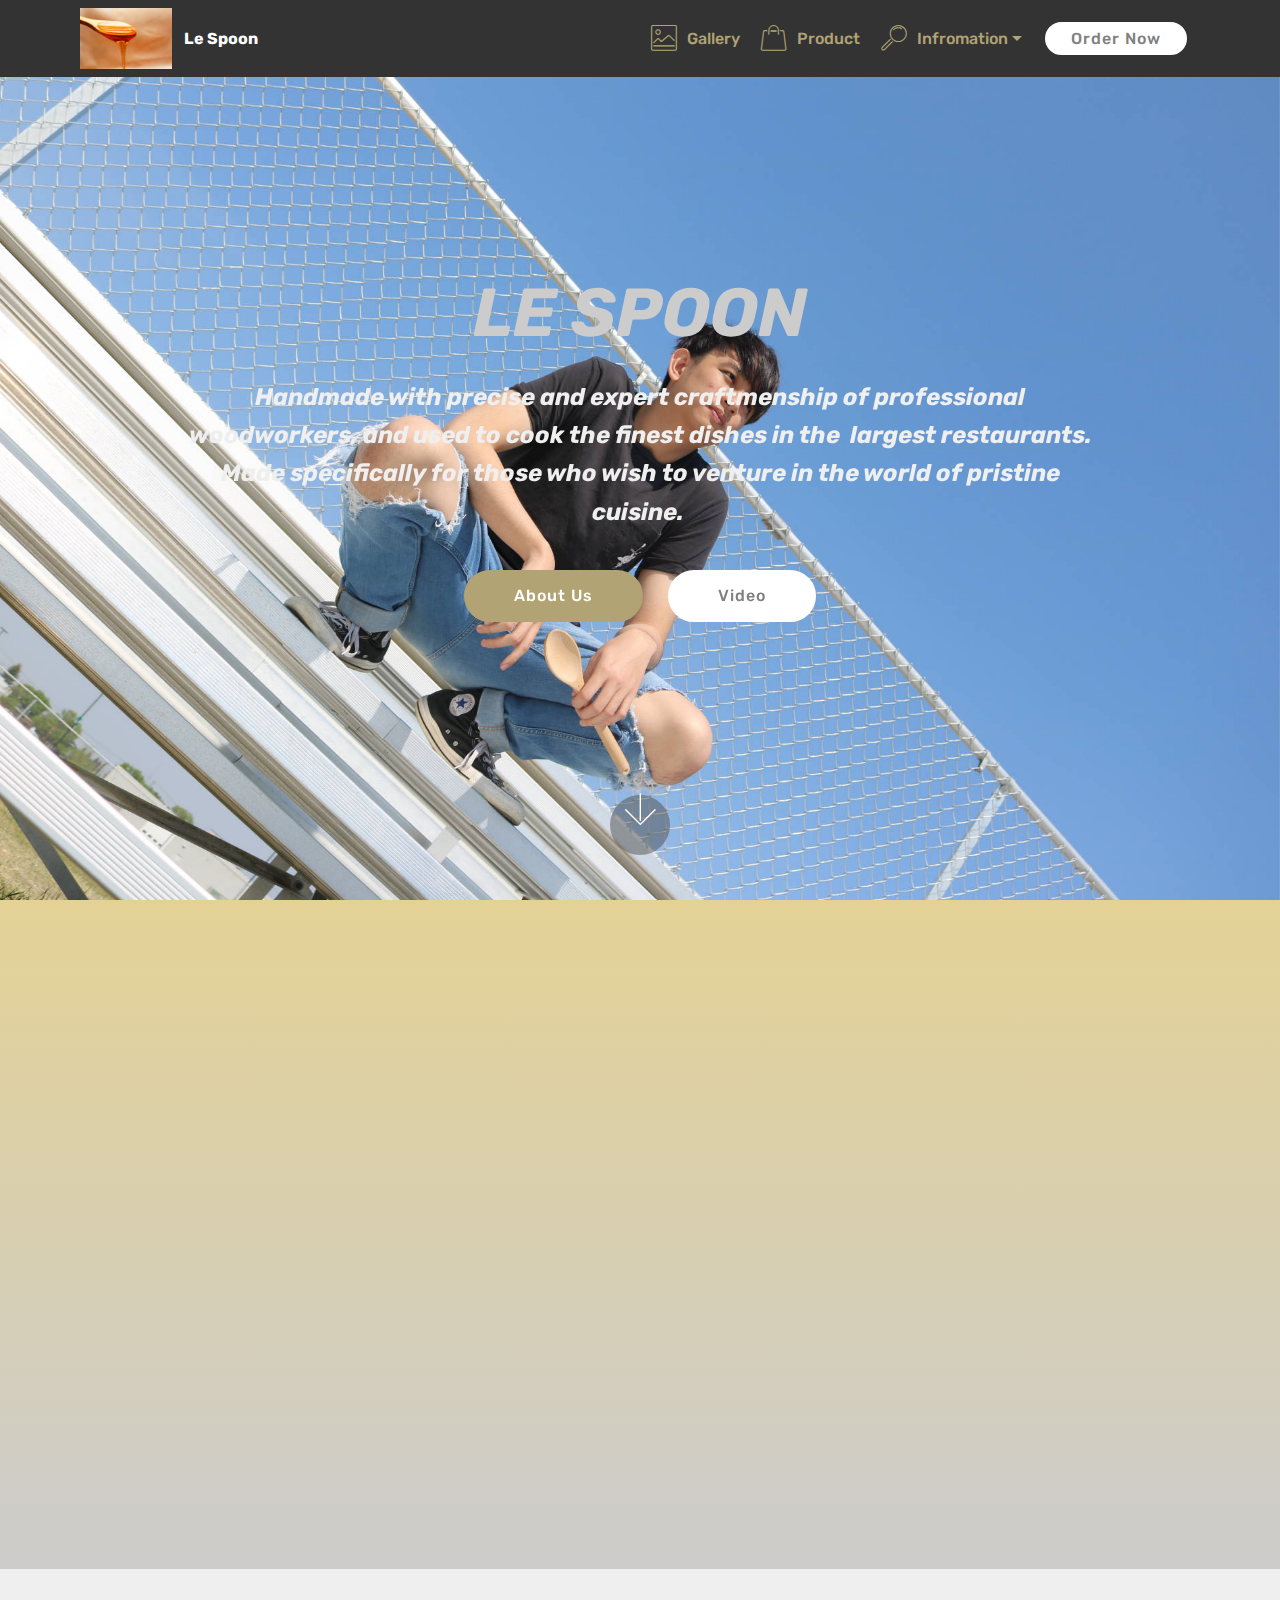
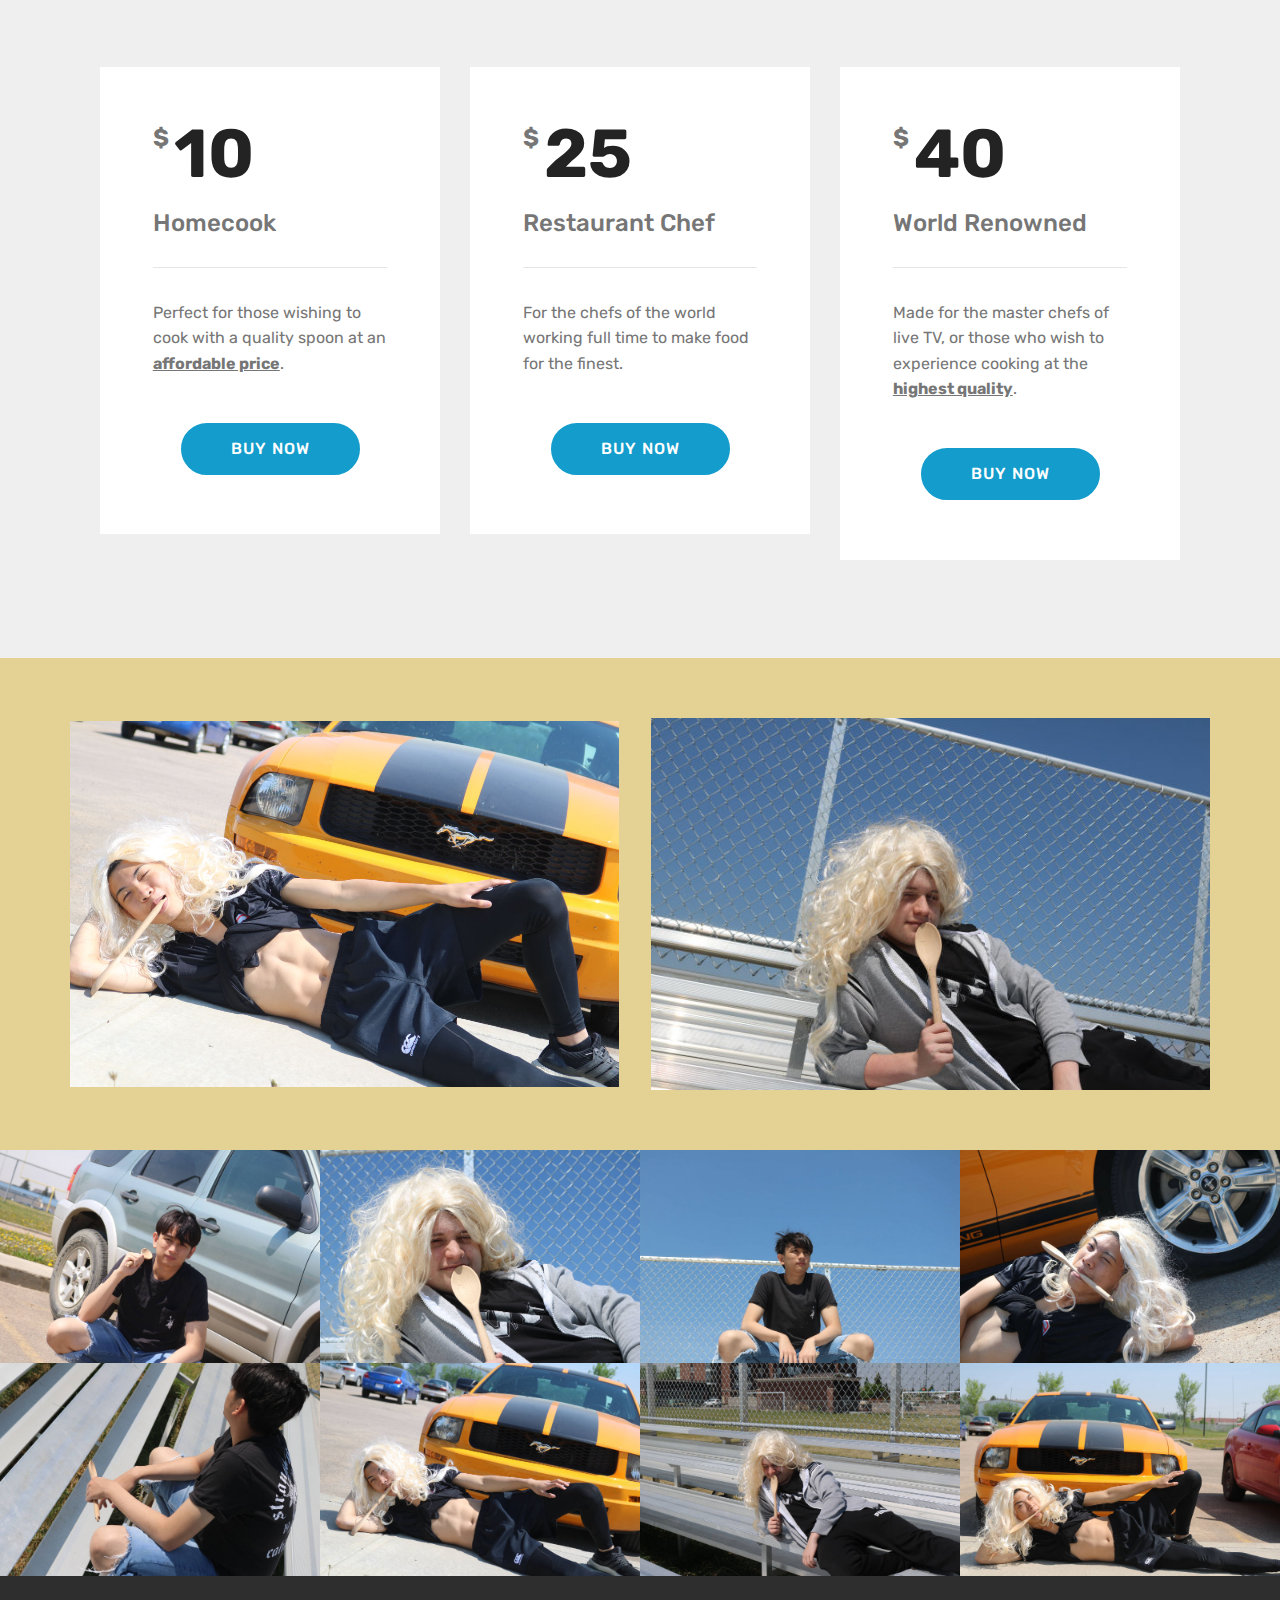
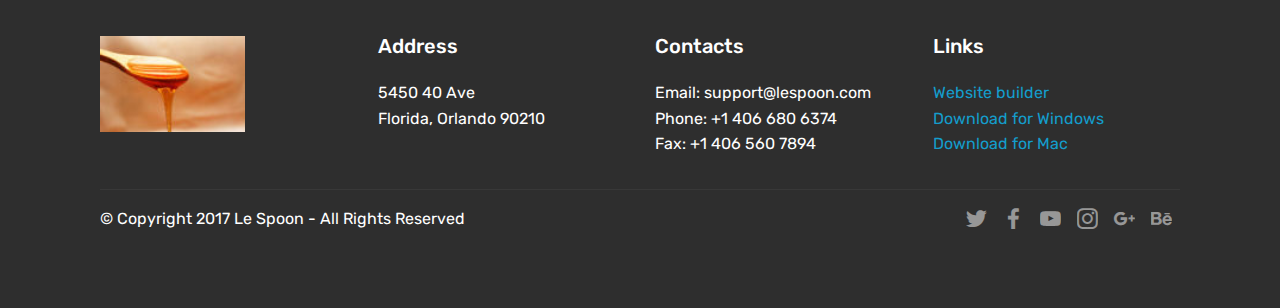
<file: index.html>
<!DOCTYPE html>
<html  >
<head>
  <!-- Site made with Mobirise Website Builder v4.10.3, https://mobirise.com -->
  <meta charset="UTF-8">
  <meta http-equiv="X-UA-Compatible" content="IE=edge">
  <meta name="generator" content="Mobirise v4.10.3, mobirise.com">
  <meta name="viewport" content="width=device-width, initial-scale=1, minimum-scale=1">
  <link rel="shortcut icon" href="assets/images/mbr-122x81.jpg" type="image/x-icon">
  <meta name="description" content="">
  
  <title>Home</title>
  <link rel="stylesheet" href="assets/web/assets/mobirise-icons/mobirise-icons.css">
  <link rel="stylesheet" href="assets/tether/tether.min.css">
  <link rel="stylesheet" href="assets/bootstrap/css/bootstrap.min.css">
  <link rel="stylesheet" href="assets/bootstrap/css/bootstrap-grid.min.css">
  <link rel="stylesheet" href="assets/bootstrap/css/bootstrap-reboot.min.css">
  <link rel="stylesheet" href="assets/dropdown/css/style.css">
  <link rel="stylesheet" href="assets/socicon/css/styles.css">
  <link rel="stylesheet" href="assets/theme/css/style.css">
  <link rel="stylesheet" href="assets/gallery/style.css">
  <link rel="stylesheet" href="assets/mobirise/css/mbr-additional.css" type="text/css">
  
  
  
</head>
<body>
  <section class="menu cid-qTkzRZLJNu" once="menu" id="menu1-0">

    

    <nav class="navbar navbar-expand beta-menu navbar-dropdown align-items-center navbar-fixed-top navbar-toggleable-sm">
        <button class="navbar-toggler navbar-toggler-right" type="button" data-toggle="collapse" data-target="#navbarSupportedContent" aria-controls="navbarSupportedContent" aria-expanded="false" aria-label="Toggle navigation">
            <div class="hamburger">
                <span></span>
                <span></span>
                <span></span>
                <span></span>
            </div>
        </button>
        <div class="menu-logo">
            <div class="navbar-brand">
                <span class="navbar-logo">
                    <a href="https://mobirise.com">
                         <img src="assets/images/mbr-122x81.jpg" alt="Mobirise" title="" style="height: 3.8rem;">
                    </a>
                </span>
                <span class="navbar-caption-wrap"><a class="navbar-caption text-white display-4" href="https://www.youtube.com/watch?v=PKYw6VOVWAI&list=LL_cpHYAaQGbp3vN5AHMbcBw&index=2&t=0s">Le Spoon</a></span>
            </div>
        </div>
        <div class="collapse navbar-collapse" id="navbarSupportedContent">
            <ul class="navbar-nav nav-dropdown" data-app-modern-menu="true"><li class="nav-item">
                    <a class="nav-link link text-danger display-4" href="index.html#image4-a"><span class="mbri-photo mbr-iconfont mbr-iconfont-btn" style="color: rgb(177, 163, 116);"></span>Gallery</a>
                </li><li class="nav-item"><a class="nav-link link text-danger display-4" href="page1.html#services1-r"><span class="mbri-shopping-bag mbr-iconfont mbr-iconfont-btn" style="color: rgb(177, 163, 116);"></span>Product</a></li><li class="nav-item dropdown"><a class="nav-link link text-danger dropdown-toggle display-4" href="page2.html" data-toggle="dropdown-submenu" aria-expanded="true"><span class="mbri-search mbr-iconfont mbr-iconfont-btn" style="color: rgb(177, 163, 116);"></span>Infromation</a><div class="dropdown-menu"><a class="text-danger dropdown-item display-4" href="page2.html#content5-p">About Us</a><a class="text-danger dropdown-item display-4" href="page2.html#testimonials2-i">Consumer Reviews</a></div></li></ul>
            <div class="navbar-buttons mbr-section-btn"><a class="btn btn-sm btn-white display-4" href="page1.html#services1-r">Order Now</a></div>
        </div>
    </nav>
</section>

<section class="engine"><a href="https://mobirise.info/q">responsive site templates</a></section><section class="cid-qTkA127IK8 mbr-fullscreen mbr-parallax-background" id="header2-1">

    

    

    <div class="container align-center">
        <div class="row justify-content-md-center">
            <div class="mbr-white col-md-10">
                <h1 class="mbr-section-title mbr-bold pb-3 mbr-fonts-style display-1"><em>LE SPOON</em></h1>
                
                <p class="mbr-text pb-3 mbr-fonts-style display-5"><strong><em>Handmade with precise and expert craftmenship of professional woodworkers, and used to cook the finest dishes in the &nbsp;largest restaurants. Made specifically for those who wish to venture in the world of pristine cuisine.&nbsp;</em></strong></p>
                <div class="mbr-section-btn"><a class="btn btn-md btn-danger display-4" href="page2.html#content5-p">About Us</a>
                    <a class="btn btn-md btn-white display-4" href="index.html#video3-8">Video</a></div>
            </div>
        </div>
    </div>
    <div class="mbr-arrow hidden-sm-down" aria-hidden="true">
        <a href="#next">
            <i class="mbri-down mbr-iconfont"></i>
        </a>
    </div>
</section>

<section class="cid-rsy7UYzml3" id="video3-8">

    
    
    <figure class="mbr-figure align-center container">
        <div class="video-block" style="width: 100%;">
            <div><iframe class="mbr-embedded-video" src="https://www.youtube.com/embed/dup4Z7iaOzM?rel=0&amp;amp;showinfo=0&amp;autoplay=0&amp;loop=0" width="1280" height="720" frameborder="0" allowfullscreen></iframe></div>
        </div>
    </figure>
</section>

<section class="pricing-table3 cid-rt1up9T4fZ" id="pricing-tables3-q">

    

    
    <div class="container">
        <div class="media-container-row">
            <div class=" col-12 col-lg-4 col-md-6 my-2">
                <div class="pricing">
                    <div class="plan-header">
                        <div class="plan-price">
                            <span class="price-value mbr-fonts-style display-5">
                                $
                            </span>
                            <span class="price-figure mbr-fonts-style display-1">10</span>
                            <h3 class="plan-title mbr-fonts-style display-5">Homecook</h3>
                            <hr>
                        </div>
                    </div>
                    <div class="plan-body">
                        <p class="mbr-text mbr-fonts-style display-7">Perfect for those wishing to cook with a quality spoon at an <u style="font-weight: bold;">affordable price</u>.</p>
                        <div class="mbr-section-btn pt-4 text-center"><a href="https://www.youtube.com/watch?v=PKYw6VOVWAI&list=LL_cpHYAaQGbp3vN5AHMbcBw&index=2&t=0s" class="btn btn-primary display-4">BUY NOW</a></div>
                    </div>
                </div>
            </div>

            <div class="col-12 col-lg-4 col-md-6 my-2">
                <div class="pricing">
                    <div class="plan-header">
                        <div class="plan-price">
                            <span class="price-value mbr-fonts-style display-5">
                                $
                            </span>
                            <span class="price-figure mbr-fonts-style display-1">25</span>
                            <h3 class="plan-title mbr-fonts-style display-5">Restaurant Chef</h3>
                            <hr>
                        </div>
                    </div>
                    <div class="plan-body">
                        <p class="mbr-text mbr-fonts-style display-7">For the chefs of the world working full time to make food for the finest.</p>
                        <div class="mbr-section-btn pt-4 text-center"><a href="https://www.youtube.com/watch?v=PKYw6VOVWAI&list=LL_cpHYAaQGbp3vN5AHMbcBw&index=2&t=0s" class="btn btn-primary display-4">BUY NOW</a></div>
                    </div>
                </div>
            </div>

            <div class="col-12 col-lg-4 col-md-6 my-2">
                <div class="pricing">
                    <div class="plan-header">
                        <div class="plan-price">
                            <span class="price-value mbr-fonts-style display-5">
                                $
                            </span>
                            <span class="price-figure mbr-fonts-style display-1">40</span>
                            <h3 class="plan-title mbr-fonts-style display-5">World Renowned</h3>
                            <hr>
                        </div>
                    </div>
                    <div class="plan-body ">
                        <p class="mbr-text mbr-fonts-style display-7">Made for the master chefs of live TV, or those who wish to experience cooking at the <strong><u>highest quality</u></strong>.</p>
                        <div class="mbr-section-btn pt-4 text-center"><a href="https://www.youtube.com/watch?v=PKYw6VOVWAI&list=LL_cpHYAaQGbp3vN5AHMbcBw&index=2&t=0s" class="btn btn-primary display-4">BUY NOW</a></div>
                    </div>
                </div>
            </div>

        </div>
    </div>
</section>

<section class="cid-rsy9u7SuIV" id="image4-a">
    <!-- Block parameters controls (Blue "Gear" panel) -->
    
    <!-- End block parameters -->
    <div class="container images-container container-fluid">
            <div class="media-container-row" style="width: 89%;">
                <div class="img-item item1" style="width: 101%;">
                    <img src="assets/images/img-1567-1086x724.jpg" alt="" title="">
                    
                </div>
                <div class="img-item">
                    <img src="assets/images/img-1578-626x417.jpg" alt="" title="">
                    
                </div>
            </div>
    </div>
</section>

<section class="mbr-gallery mbr-slider-carousel cid-rt1mKMNq2g" id="gallery3-l">

    

    <div>
        <div><!-- Filter --><!-- Gallery --><div class="mbr-gallery-row"><div class="mbr-gallery-layout-default"><div><div><div class="mbr-gallery-item mbr-gallery-item--p0" data-video-url="false" data-tags="Awesome"><div href="#lb-gallery3-l" data-slide-to="0" data-toggle="modal"><img src="assets/images/img-1577-2000x1333-800x533.jpg" alt="" title=""><span class="icon-focus"></span></div></div><div class="mbr-gallery-item mbr-gallery-item--p0" data-video-url="false" data-tags="Responsive"><div href="#lb-gallery3-l" data-slide-to="1" data-toggle="modal"><img src="assets/images/img-1585-2000x1333-800x533.jpg" alt="" title=""><span class="icon-focus"></span></div></div><div class="mbr-gallery-item mbr-gallery-item--p0" data-video-url="false" data-tags="Creative"><div href="#lb-gallery3-l" data-slide-to="2" data-toggle="modal"><img src="assets/images/img-1590-2000x1333-800x533.jpg" alt="" title=""><span class="icon-focus"></span></div></div><div class="mbr-gallery-item mbr-gallery-item--p0" data-video-url="false" data-tags="Animated"><div href="#lb-gallery3-l" data-slide-to="3" data-toggle="modal"><img src="assets/images/img-1555-2000x1333-800x533.jpg" alt="" title=""><span class="icon-focus"></span></div></div><div class="mbr-gallery-item mbr-gallery-item--p0" data-video-url="false" data-tags="Awesome"><div href="#lb-gallery3-l" data-slide-to="4" data-toggle="modal"><img src="assets/images/img-1608-2000x1333-800x533.jpg" alt="" title=""><span class="icon-focus"></span></div></div><div class="mbr-gallery-item mbr-gallery-item--p0" data-video-url="false" data-tags="Awesome"><div href="#lb-gallery3-l" data-slide-to="5" data-toggle="modal"><img src="assets/images/img-1558-2000x1333-800x533.jpg" alt="" title=""><span class="icon-focus"></span></div></div><div class="mbr-gallery-item mbr-gallery-item--p0" data-video-url="false" data-tags="Responsive"><div href="#lb-gallery3-l" data-slide-to="6" data-toggle="modal"><img src="assets/images/img-1583-copy-2000x1333-800x533.jpg" alt="" title=""><span class="icon-focus"></span></div></div><div class="mbr-gallery-item mbr-gallery-item--p0" data-video-url="false" data-tags="Animated"><div href="#lb-gallery3-l" data-slide-to="7" data-toggle="modal"><img src="assets/images/img-1557-2000x1333-800x533.jpg" alt="" title=""><span class="icon-focus"></span></div></div></div></div><div class="clearfix"></div></div></div><!-- Lightbox --><div data-app-prevent-settings="" class="mbr-slider modal fade carousel slide" tabindex="-1" data-keyboard="true" data-interval="false" id="lb-gallery3-l"><div class="modal-dialog"><div class="modal-content"><div class="modal-body"><div class="carousel-inner"><div class="carousel-item active"><img src="assets/images/img-1577-2000x1333.jpg" alt="" title=""></div><div class="carousel-item"><img src="assets/images/img-1585-2000x1333.jpg" alt="" title=""></div><div class="carousel-item"><img src="assets/images/img-1590-2000x1333.jpg" alt="" title=""></div><div class="carousel-item"><img src="assets/images/img-1555-2000x1333.jpg" alt="" title=""></div><div class="carousel-item"><img src="assets/images/img-1608-2000x1333.jpg" alt="" title=""></div><div class="carousel-item"><img src="assets/images/img-1558-2000x1333.jpg" alt="" title=""></div><div class="carousel-item"><img src="assets/images/img-1583-copy-2000x1333.jpg" alt="" title=""></div><div class="carousel-item"><img src="assets/images/img-1557-2000x1333.jpg" alt="" title=""></div></div><a class="carousel-control carousel-control-prev" role="button" data-slide="prev" href="#lb-gallery3-l"><span class="mbri-left mbr-iconfont" aria-hidden="true"></span><span class="sr-only">Previous</span></a><a class="carousel-control carousel-control-next" role="button" data-slide="next" href="#lb-gallery3-l"><span class="mbri-right mbr-iconfont" aria-hidden="true"></span><span class="sr-only">Next</span></a><a class="close" href="#" role="button" data-dismiss="modal"><span class="sr-only">Close</span></a></div></div></div></div></div>
    </div>

</section>

<section class="cid-qTkAaeaxX5" id="footer1-2">

    

    

    <div class="container">
        <div class="media-container-row content text-white">
            <div class="col-12 col-md-3">
                <div class="media-wrap">
                    <a href="https://mobirise.com/">
                        <img src="assets/images/mbr-1-122x81.jpg" alt="Mobirise" title="">
                    </a>
                </div>
            </div>
            <div class="col-12 col-md-3 mbr-fonts-style display-7">
                <h5 class="pb-3">
                    Address
                </h5>
                <p class="mbr-text">5450 40 Ave<br>Florida, Orlando 90210</p>
            </div>
            <div class="col-12 col-md-3 mbr-fonts-style display-7">
                <h5 class="pb-3">
                    Contacts
                </h5>
                <p class="mbr-text">
                    Email: support@lespoon.com
                    <br>Phone: +1 406 680 6374<br>Fax: +1 406 560 7894</p>
            </div>
            <div class="col-12 col-md-3 mbr-fonts-style display-7">
                <h5 class="pb-3">
                    Links
                </h5>
                <p class="mbr-text">
                    <a class="text-primary" href="https://mobirise.com/">Website builder</a>
                    <br><a class="text-primary" href="https://mobirise.com/mobirise-free-win.zip">Download for Windows</a>
                    <br><a class="text-primary" href="https://mobirise.com/mobirise-free-mac.zip">Download for Mac</a>
                </p>
            </div>
        </div>
        <div class="footer-lower">
            <div class="media-container-row">
                <div class="col-sm-12">
                    <hr>
                </div>
            </div>
            <div class="media-container-row mbr-white">
                <div class="col-sm-6 copyright">
                    <p class="mbr-text mbr-fonts-style display-7">
                        © Copyright 2017 Le Spoon - All Rights Reserved
                    </p>
                </div>
                <div class="col-md-6">
                    <div class="social-list align-right">
                        <div class="soc-item">
                            <a href="https://twitter.com/mobirise" target="_blank">
                                <span class="socicon-twitter socicon mbr-iconfont mbr-iconfont-social"></span>
                            </a>
                        </div>
                        <div class="soc-item">
                            <a href="https://www.facebook.com/pages/Mobirise/1616226671953247" target="_blank">
                                <span class="socicon-facebook socicon mbr-iconfont mbr-iconfont-social"></span>
                            </a>
                        </div>
                        <div class="soc-item">
                            <a href="https://www.youtube.com/c/mobirise" target="_blank">
                                <span class="socicon-youtube socicon mbr-iconfont mbr-iconfont-social"></span>
                            </a>
                        </div>
                        <div class="soc-item">
                            <a href="https://instagram.com/mobirise" target="_blank">
                                <span class="socicon-instagram socicon mbr-iconfont mbr-iconfont-social"></span>
                            </a>
                        </div>
                        <div class="soc-item">
                            <a href="https://plus.google.com/u/0/+Mobirise" target="_blank">
                                <span class="socicon-googleplus socicon mbr-iconfont mbr-iconfont-social"></span>
                            </a>
                        </div>
                        <div class="soc-item">
                            <a href="https://www.behance.net/Mobirise" target="_blank">
                                <span class="socicon-behance socicon mbr-iconfont mbr-iconfont-social"></span>
                            </a>
                        </div>
                    </div>
                </div>
            </div>
        </div>
    </div>
</section>


  <script src="assets/web/assets/jquery/jquery.min.js"></script>
  <script src="assets/popper/popper.min.js"></script>
  <script src="assets/tether/tether.min.js"></script>
  <script src="assets/bootstrap/js/bootstrap.min.js"></script>
  <script src="assets/smoothscroll/smooth-scroll.js"></script>
  <script src="assets/dropdown/js/script.min.js"></script>
  <script src="assets/touchswipe/jquery.touch-swipe.min.js"></script>
  <script src="assets/masonry/masonry.pkgd.min.js"></script>
  <script src="assets/imagesloaded/imagesloaded.pkgd.min.js"></script>
  <script src="assets/bootstrapcarouselswipe/bootstrap-carousel-swipe.js"></script>
  <script src="assets/vimeoplayer/jquery.mb.vimeo_player.js"></script>
  <script src="assets/parallax/jarallax.min.js"></script>
  <script src="assets/theme/js/script.js"></script>
  <script src="assets/gallery/player.min.js"></script>
  <script src="assets/gallery/script.js"></script>
  <script src="assets/slidervideo/script.js"></script>
  
  
</body>
</html>
</file>
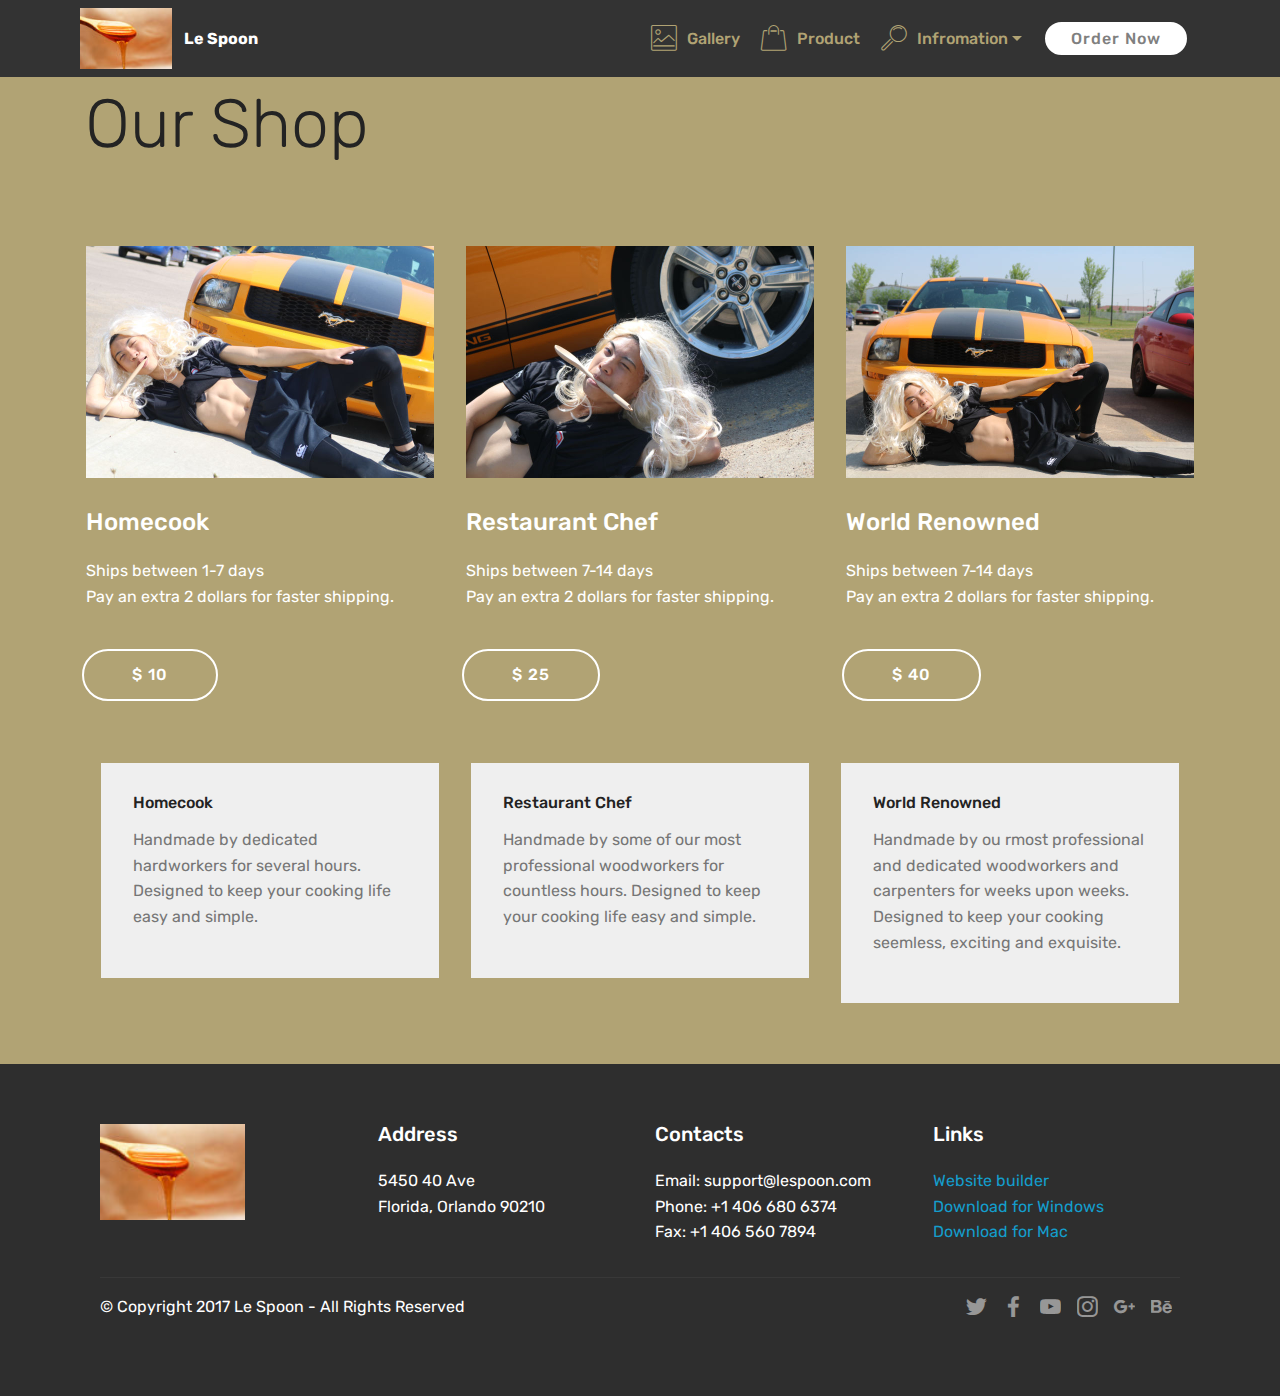
<file: page1.html>
<!DOCTYPE html>
<html  >
<head>
  <!-- Site made with Mobirise Website Builder v4.10.3, https://mobirise.com -->
  <meta charset="UTF-8">
  <meta http-equiv="X-UA-Compatible" content="IE=edge">
  <meta name="generator" content="Mobirise v4.10.3, mobirise.com">
  <meta name="viewport" content="width=device-width, initial-scale=1, minimum-scale=1">
  <link rel="shortcut icon" href="assets/images/mbr-122x81.jpg" type="image/x-icon">
  <meta name="description" content="Website Builder Description">
  
  <title>Product</title>
  <link rel="stylesheet" href="assets/web/assets/mobirise-icons/mobirise-icons.css">
  <link rel="stylesheet" href="assets/tether/tether.min.css">
  <link rel="stylesheet" href="assets/bootstrap/css/bootstrap.min.css">
  <link rel="stylesheet" href="assets/bootstrap/css/bootstrap-grid.min.css">
  <link rel="stylesheet" href="assets/bootstrap/css/bootstrap-reboot.min.css">
  <link rel="stylesheet" href="assets/dropdown/css/style.css">
  <link rel="stylesheet" href="assets/socicon/css/styles.css">
  <link rel="stylesheet" href="assets/theme/css/style.css">
  <link rel="stylesheet" href="assets/mobirise/css/mbr-additional.css" type="text/css">
  
  
  
</head>
<body>
  <section class="menu cid-qTkzRZLJNu" once="menu" id="menu1-4">

    

    <nav class="navbar navbar-expand beta-menu navbar-dropdown align-items-center navbar-fixed-top navbar-toggleable-sm">
        <button class="navbar-toggler navbar-toggler-right" type="button" data-toggle="collapse" data-target="#navbarSupportedContent" aria-controls="navbarSupportedContent" aria-expanded="false" aria-label="Toggle navigation">
            <div class="hamburger">
                <span></span>
                <span></span>
                <span></span>
                <span></span>
            </div>
        </button>
        <div class="menu-logo">
            <div class="navbar-brand">
                <span class="navbar-logo">
                    <a href="https://mobirise.com">
                         <img src="assets/images/mbr-122x81.jpg" alt="Mobirise" title="" style="height: 3.8rem;">
                    </a>
                </span>
                <span class="navbar-caption-wrap"><a class="navbar-caption text-white display-4" href="https://www.youtube.com/watch?v=PKYw6VOVWAI&list=LL_cpHYAaQGbp3vN5AHMbcBw&index=2&t=0s">Le Spoon</a></span>
            </div>
        </div>
        <div class="collapse navbar-collapse" id="navbarSupportedContent">
            <ul class="navbar-nav nav-dropdown" data-app-modern-menu="true"><li class="nav-item">
                    <a class="nav-link link text-danger display-4" href="index.html#image4-a"><span class="mbri-photo mbr-iconfont mbr-iconfont-btn" style="color: rgb(177, 163, 116);"></span>Gallery</a>
                </li><li class="nav-item"><a class="nav-link link text-danger display-4" href="page1.html#services1-r"><span class="mbri-shopping-bag mbr-iconfont mbr-iconfont-btn" style="color: rgb(177, 163, 116);"></span>Product</a></li><li class="nav-item dropdown open"><a class="nav-link link text-danger dropdown-toggle display-4" href="page2.html" data-toggle="dropdown-submenu" aria-expanded="true"><span class="mbri-search mbr-iconfont mbr-iconfont-btn" style="color: rgb(177, 163, 116);"></span>Infromation</a><div class="dropdown-menu"><a class="text-danger dropdown-item display-4" href="page2.html#content5-p">About Us</a><a class="text-danger dropdown-item display-4" href="page2.html#testimonials2-i">Consumer Reviews</a></div></li></ul>
            <div class="navbar-buttons mbr-section-btn"><a class="btn btn-sm btn-white display-4" href="page1.html#services1-r">Order Now</a></div>
        </div>
    </nav>
</section>

<section class="engine"><a href="https://mobirise.info/k">develop free website</a></section><section class="services1 cid-rtcInhxXB0" id="services1-r">
    <!---->
    
    <!---->
    <!--Overlay-->
    
    <!--Container-->
    <div class="container">
        <div class="row justify-content-center">
            <!--Titles-->
            <div class="title pb-5 col-12">
                <h2 class="align-left pb-3 mbr-fonts-style display-1">
                    Our Shop
                </h2>
                
            </div>
            <!--Card-1-->
            <div class="card col-12 col-md-6 p-3 col-lg-4">
                <div class="card-wrapper">
                    <div class="card-img">
                        <img src="assets/images/img-1567-696x464.jpg" alt="Mobirise" title="">
                    </div>
                    <div class="card-box">
                        <h4 class="card-title mbr-fonts-style display-5">Homecook</h4>
                        <p class="mbr-text mbr-fonts-style display-7">Ships between 1-7 days<br>Pay an extra 2 dollars for faster shipping.</p>
                        <!--Btn-->
                        <div class="mbr-section-btn align-left"><a href="https://mobirise.co" class="btn btn-white-outline display-4">
                                $ 10</a></div>
                    </div>
                </div>
            </div>
            <!--Card-2-->
            <div class="card col-12 col-md-6 p-3 col-lg-4">
                <div class="card-wrapper">
                    <div class="card-img">
                        <img src="assets/images/img-1555-696x464.jpg" alt="Mobirise" title="">
                    </div>
                    <div class="card-box">
                        <h4 class="card-title mbr-fonts-style display-5">Restaurant Chef</h4>
                        <p class="mbr-text mbr-fonts-style display-7">Ships between 7-14 days<br>Pay an extra 2 dollars for faster shipping.</p>
                        <!--Btn-->
                        <div class="mbr-section-btn align-left"><a href="https://mobirise.co" class="btn btn-white-outline display-4">
                                $ 25</a></div>
                    </div>
                </div>
            </div>
            <!--Card-3-->
            <div class="card col-12 col-md-6 p-3 col-lg-4 last-child">
                <div class="card-wrapper">
                    <div class="card-img">
                        <img src="assets/images/img-1557-696x464.jpg" alt="Mobirise" title="">
                    </div>
                    <div class="card-box">
                        <h4 class="card-title mbr-fonts-style display-5">World Renowned</h4>
                        <p class="mbr-text mbr-fonts-style display-7">Ships between 7-14 days<br>Pay an extra 2 dollars for faster shipping.</p>
                        <!--Btn-->
                        <div class="mbr-section-btn align-left"><a href="https://mobirise.co" class="btn btn-white-outline display-4">
                                $ 40</a></div>
                    </div>
                </div>
            </div>
            <!--Card-4-->
            
        </div>
    </div>
</section>

<section class="features4 cid-rtcIUit1f1" id="features4-t">
    
         

    
    <div class="container">
        <div class="media-container-row">
            <div class="card p-3 col-12 col-md-6 col-lg-4">
                <div class="card-wrapper media-container-row media-container-row">
                    <div class="card-box">
                        <h4 class="card-title pb-3 mbr-fonts-style display-7">Homecook</h4>
                        <p class="mbr-text mbr-fonts-style display-7">Handmade by dedicated hardworkers for several hours. Designed to keep your cooking life easy and simple.&nbsp;</p>
                    </div>
                </div>
            </div>

            <div class="card p-3 col-12 col-md-6 col-12 col-md-6 col-lg-4">
                <div class="card-wrapper media-container-row">
                    <div class="card-box">
                        <h4 class="card-title pb-3 mbr-fonts-style display-7">Restaurant Chef</h4>
                        <p class="mbr-text mbr-fonts-style display-7">Handmade by some of our most professional woodworkers for countless hours. Designed to keep your cooking life easy and simple.&nbsp;</p>
                    </div>
                </div>
            </div>

            <div class="card p-3 col-12 col-md-6 col-lg-4">
                <div class="card-wrapper media-container-row">
                    <div class="card-box">
                        <h4 class="card-title pb-3 mbr-fonts-style display-7">World Renowned</h4>
                        <p class="mbr-text mbr-fonts-style display-7">Handmade by ou rmost professional and dedicated woodworkers and carpenters for weeks upon weeks. Designed to keep your cooking seemless, exciting and exquisite.&nbsp;</p>
                    </div>
                </div>
            </div>

            
        </div>
    </div>
</section>

<section class="cid-rtcOcwVfG9" id="footer1-u">

    

    

    <div class="container">
        <div class="media-container-row content text-white">
            <div class="col-12 col-md-3">
                <div class="media-wrap">
                    <a href="https://mobirise.com/">
                        <img src="assets/images/mbr-1-122x81.jpg" alt="Mobirise" title="">
                    </a>
                </div>
            </div>
            <div class="col-12 col-md-3 mbr-fonts-style display-7">
                <h5 class="pb-3">
                    Address
                </h5>
                <p class="mbr-text">5450 40 Ave<br>Florida, Orlando 90210</p>
            </div>
            <div class="col-12 col-md-3 mbr-fonts-style display-7">
                <h5 class="pb-3">
                    Contacts
                </h5>
                <p class="mbr-text">
                    Email: support@lespoon.com
                    <br>Phone: +1 406 680 6374<br>Fax: +1 406 560 7894</p>
            </div>
            <div class="col-12 col-md-3 mbr-fonts-style display-7">
                <h5 class="pb-3">
                    Links
                </h5>
                <p class="mbr-text">
                    <a class="text-primary" href="https://mobirise.com/">Website builder</a>
                    <br><a class="text-primary" href="https://mobirise.com/mobirise-free-win.zip">Download for Windows</a>
                    <br><a class="text-primary" href="https://mobirise.com/mobirise-free-mac.zip">Download for Mac</a>
                </p>
            </div>
        </div>
        <div class="footer-lower">
            <div class="media-container-row">
                <div class="col-sm-12">
                    <hr>
                </div>
            </div>
            <div class="media-container-row mbr-white">
                <div class="col-sm-6 copyright">
                    <p class="mbr-text mbr-fonts-style display-7">
                        © Copyright 2017 Le Spoon - All Rights Reserved
                    </p>
                </div>
                <div class="col-md-6">
                    <div class="social-list align-right">
                        <div class="soc-item">
                            <a href="https://twitter.com/mobirise" target="_blank">
                                <span class="socicon-twitter socicon mbr-iconfont mbr-iconfont-social"></span>
                            </a>
                        </div>
                        <div class="soc-item">
                            <a href="https://www.facebook.com/pages/Mobirise/1616226671953247" target="_blank">
                                <span class="socicon-facebook socicon mbr-iconfont mbr-iconfont-social"></span>
                            </a>
                        </div>
                        <div class="soc-item">
                            <a href="https://www.youtube.com/c/mobirise" target="_blank">
                                <span class="socicon-youtube socicon mbr-iconfont mbr-iconfont-social"></span>
                            </a>
                        </div>
                        <div class="soc-item">
                            <a href="https://instagram.com/mobirise" target="_blank">
                                <span class="socicon-instagram socicon mbr-iconfont mbr-iconfont-social"></span>
                            </a>
                        </div>
                        <div class="soc-item">
                            <a href="https://plus.google.com/u/0/+Mobirise" target="_blank">
                                <span class="socicon-googleplus socicon mbr-iconfont mbr-iconfont-social"></span>
                            </a>
                        </div>
                        <div class="soc-item">
                            <a href="https://www.behance.net/Mobirise" target="_blank">
                                <span class="socicon-behance socicon mbr-iconfont mbr-iconfont-social"></span>
                            </a>
                        </div>
                    </div>
                </div>
            </div>
        </div>
    </div>
</section>


  <script src="assets/web/assets/jquery/jquery.min.js"></script>
  <script src="assets/popper/popper.min.js"></script>
  <script src="assets/tether/tether.min.js"></script>
  <script src="assets/bootstrap/js/bootstrap.min.js"></script>
  <script src="assets/smoothscroll/smooth-scroll.js"></script>
  <script src="assets/dropdown/js/script.min.js"></script>
  <script src="assets/touchswipe/jquery.touch-swipe.min.js"></script>
  <script src="assets/theme/js/script.js"></script>
  
  
</body>
</html>
</file>
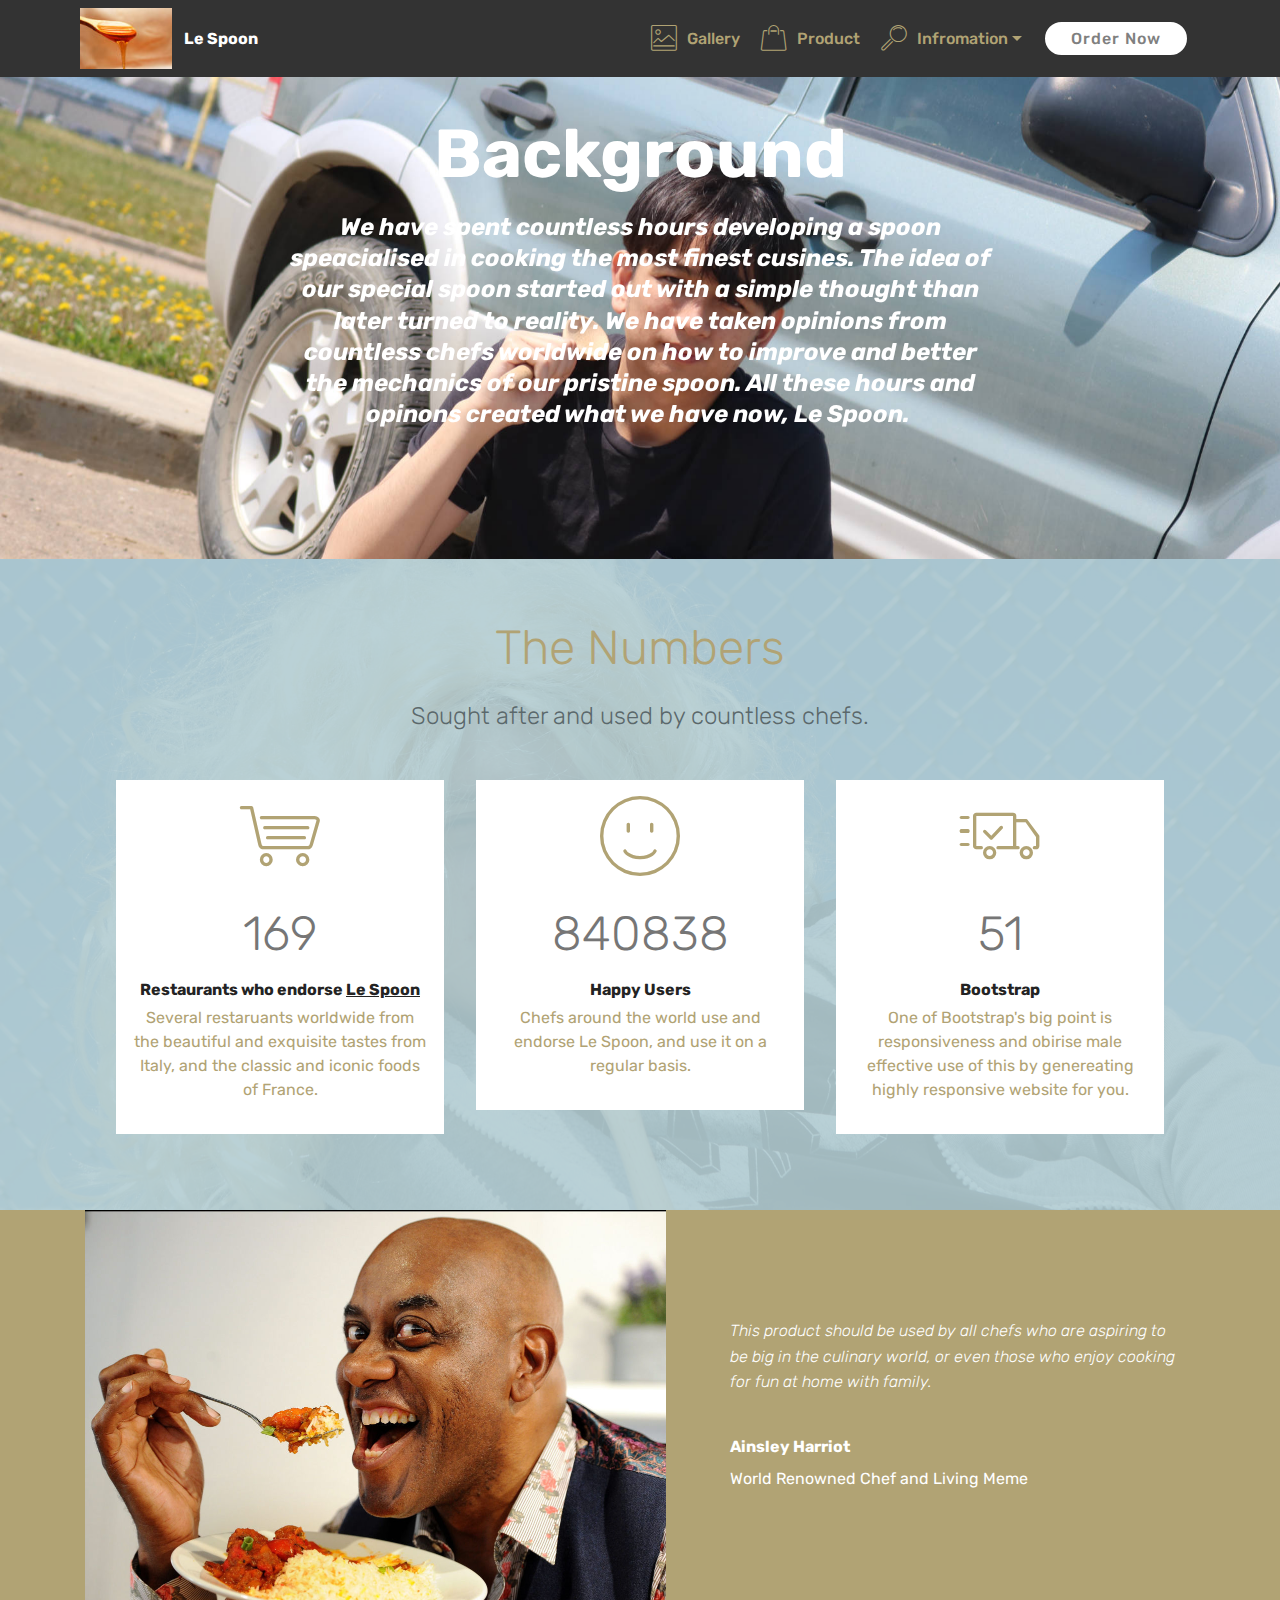
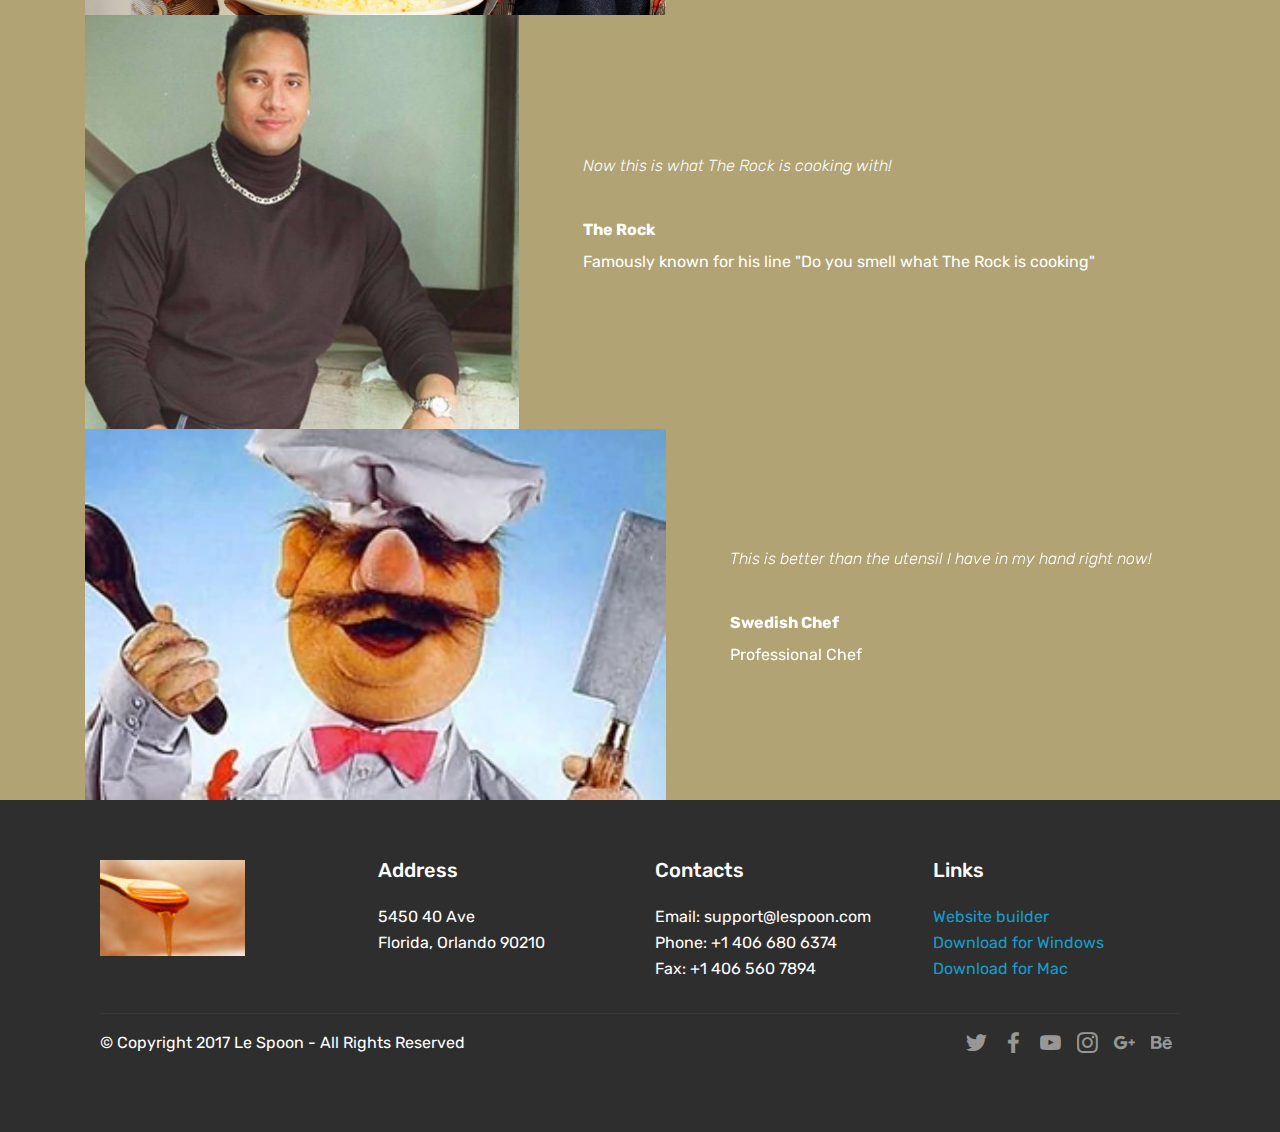
<file: page2.html>
<!DOCTYPE html>
<html  >
<head>
  <!-- Site made with Mobirise Website Builder v4.10.3, https://mobirise.com -->
  <meta charset="UTF-8">
  <meta http-equiv="X-UA-Compatible" content="IE=edge">
  <meta name="generator" content="Mobirise v4.10.3, mobirise.com">
  <meta name="viewport" content="width=device-width, initial-scale=1, minimum-scale=1">
  <link rel="shortcut icon" href="assets/images/mbr-122x81.jpg" type="image/x-icon">
  <meta name="description" content="">
  
  <title>About Us</title>
  <link rel="stylesheet" href="assets/web/assets/mobirise-icons/mobirise-icons.css">
  <link rel="stylesheet" href="assets/tether/tether.min.css">
  <link rel="stylesheet" href="assets/bootstrap/css/bootstrap.min.css">
  <link rel="stylesheet" href="assets/bootstrap/css/bootstrap-grid.min.css">
  <link rel="stylesheet" href="assets/bootstrap/css/bootstrap-reboot.min.css">
  <link rel="stylesheet" href="assets/socicon/css/styles.css">
  <link rel="stylesheet" href="assets/dropdown/css/style.css">
  <link rel="stylesheet" href="assets/theme/css/style.css">
  <link rel="stylesheet" href="assets/mobirise/css/mbr-additional.css" type="text/css">
  
  
  
</head>
<body>
  <section class="menu cid-rt1gW0sWRR" once="menu" id="menu1-d">

    

    <nav class="navbar navbar-expand beta-menu navbar-dropdown align-items-center navbar-fixed-top navbar-toggleable-sm">
        <button class="navbar-toggler navbar-toggler-right" type="button" data-toggle="collapse" data-target="#navbarSupportedContent" aria-controls="navbarSupportedContent" aria-expanded="false" aria-label="Toggle navigation">
            <div class="hamburger">
                <span></span>
                <span></span>
                <span></span>
                <span></span>
            </div>
        </button>
        <div class="menu-logo">
            <div class="navbar-brand">
                <span class="navbar-logo">
                    <a href="https://mobirise.com">
                         <img src="assets/images/mbr-122x81.jpg" alt="Mobirise" title="" style="height: 3.8rem;">
                    </a>
                </span>
                <span class="navbar-caption-wrap"><a class="navbar-caption text-white display-4" href="https://www.youtube.com/watch?v=PKYw6VOVWAI&list=LL_cpHYAaQGbp3vN5AHMbcBw&index=2&t=0s">Le Spoon</a></span>
            </div>
        </div>
        <div class="collapse navbar-collapse" id="navbarSupportedContent">
            <ul class="navbar-nav nav-dropdown" data-app-modern-menu="true"><li class="nav-item">
                    <a class="nav-link link text-danger display-4" href="index.html#image4-a"><span class="mbri-photo mbr-iconfont mbr-iconfont-btn" style="color: rgb(177, 163, 116);"></span>Gallery</a>
                </li><li class="nav-item"><a class="nav-link link text-danger display-4" href="page1.html#services1-r"><span class="mbri-shopping-bag mbr-iconfont mbr-iconfont-btn" style="color: rgb(177, 163, 116);"></span>Product</a></li><li class="nav-item dropdown open"><a class="nav-link link text-danger dropdown-toggle display-4" href="page2.html" data-toggle="dropdown-submenu" aria-expanded="true"><span class="mbri-search mbr-iconfont mbr-iconfont-btn" style="color: rgb(177, 163, 116);"></span>Infromation</a><div class="dropdown-menu"><a class="text-danger dropdown-item display-4" href="page2.html#content5-p">About Us</a><a class="text-danger dropdown-item display-4" href="page2.html#testimonials2-i">Consumer Reviews</a></div></li></ul>
            <div class="navbar-buttons mbr-section-btn"><a class="btn btn-sm btn-white display-4" href="page1.html#services1-r">Order Now</a></div>
        </div>
    </nav>
</section>

<section class="engine"><a href="https://mobirise.info/z">best free website templates</a></section><section class="mbr-section content5 cid-rt1reBLBRm mbr-parallax-background" id="content5-p">

    

    

    <div class="container">
        <div class="media-container-row">
            <div class="title col-12 col-md-8">
                <h2 class="align-center mbr-bold mbr-white pb-3 mbr-fonts-style display-1">Background</h2>
                <h3 class="mbr-section-subtitle align-center mbr-light mbr-white pb-3 mbr-fonts-style display-5"><strong><em>We have spent countless hours developing a spoon speacialised in cooking the most finest cusines. The idea of our special spoon started out with a simple thought than later turned to reality. We have taken opinions from countless chefs worldwide on how to improve and better the mechanics of our pristine spoon. All these hours and opinons created what we have now, Le Spoon.&nbsp;</em></strong></h3>
                
                
            </div>
        </div>
    </div>
</section>

<section class="counters1 counters cid-rt1gW1icIN" id="counters1-g">

    

    <div class="mbr-overlay" style="opacity: 0.9; background-color: rgb(178, 204, 210);">
    </div>

    <div class="container">
        <h2 class="mbr-section-title pb-3 align-center mbr-fonts-style display-2">The Numbers</h2>
        <h3 class="mbr-section-subtitle mbr-fonts-style display-5">Sought after and used by countless chefs.</h3>

        <div class="container pt-4 mt-2">
            <div class="media-container-row">
                <div class="card p-3 align-center col-12 col-md-6 col-lg-4">
                    <div class="panel-item p-3">
                        <div class="card-img pb-3">
                            <span class="mbr-iconfont mbri-shopping-cart" style="color: rgb(177, 163, 116); fill: rgb(177, 163, 116);"></span>
                        </div>

                        <div class="card-text">
                            <h3 class="count pt-3 pb-3 mbr-fonts-style display-2">1000</h3>
                            <h4 class="mbr-content-title mbr-bold mbr-fonts-style display-7">Restaurants who endorse <u>Le Spoon</u></h4>
                            <p class="mbr-content-text mbr-fonts-style display-7">Several restaruants worldwide from the beautiful and exquisite tastes from Italy, and the classic and iconic foods of France.</p>
                        </div>
                    </div>
                </div>


                <div class="card p-3 align-center col-12 col-md-6 col-lg-4">
                    <div class="panel-item p-3">
                        <div class="card-img pb-3">
                            <span class="mbr-iconfont mbri-smile-face" style="color: rgb(177, 163, 116); fill: rgb(177, 163, 116);"></span>
                        </div>
                        <div class="card-text">
                            <h3 class="count pt-3 pb-3 mbr-fonts-style display-2">5000000</h3>
                            <h4 class="mbr-content-title mbr-bold mbr-fonts-style display-7">Happy Users</h4>
                            <p class="mbr-content-text mbr-fonts-style display-7">Chefs around the world use and endorse Le Spoon, and use it on a regular basis.</p>
                        </div>
                    </div>
                </div>

                <div class="card p-3 align-center col-12 col-md-6 col-lg-4">
                    <div class="panel-item p-3">
                        <div class="card-img pb-3">
                            <span class="mbr-iconfont mbri-delivery" style="color: rgb(177, 163, 116); fill: rgb(177, 163, 116);"></span>
                        </div>
                        <div class="card-text">
                            <h3 class="count pt-3 pb-3 mbr-fonts-style display-2">
                                  300
                            </h3>
                            <h4 class="mbr-content-title mbr-bold mbr-fonts-style display-7">
                                Bootstrap
                            </h4>
                            <p class="mbr-content-text mbr-fonts-style display-7">
                                    One of Bootstrap's big point is responsiveness and obirise male effective use of this by genereating highly responsive website for you.
                            </p>
                        </div>
                    </div>
                </div>


                
            </div>
        </div>
   </div>
</section>

<section class="testimonials2 cid-rt1gW28aM0" id="testimonials2-i">

    

    

    <div class="container">
        <div class="media-container-row">
            <div class="mbr-figure pr-lg-5" style="width: 130%;">
              <img src="assets/images/ainsley-with-bolti-1-min-e1503934565839-1162x809.jpg" alt="" title="">
            </div>
            <div class="media-content px-3 align-self-center mbr-white py-2">
                    <p class="mbr-text testimonial-text mbr-fonts-style display-7">This product should be used by all chefs who are aspiring to be big in the culinary world, or even those who enjoy cooking for fun at home with family.&nbsp;</p>
                    <p class="mbr-author-name pt-4 mb-2 mbr-fonts-style display-7">Ainsley Harriot</p>
                    <p class="mbr-author-desc mbr-fonts-style display-7">World Renowned Chef and Living Meme</p>
            </div>
        </div>
    </div>
</section>

<section class="testimonials2 cid-rt1o9auOKq" id="testimonials2-m">

    

    

    <div class="container">
        <div class="media-container-row">
            <div class="mbr-figure pr-lg-5" style="width: 75%;">
              <img src="assets/images/the-rock-turtleneck-1-630x982.jpg" alt="" title="">
            </div>
            <div class="media-content px-3 align-self-center mbr-white py-2">
                    <p class="mbr-text testimonial-text mbr-fonts-style display-7">Now this is what The Rock is cooking with!&nbsp;</p>
                    <p class="mbr-author-name pt-4 mb-2 mbr-fonts-style display-7">The Rock</p>
                    <p class="mbr-author-desc mbr-fonts-style display-7">Famously known for his line "Do you smell what The Rock is cooking"&nbsp;</p>
            </div>
        </div>
    </div>
</section>

<section class="testimonials2 cid-rt1gW2op34" id="testimonials2-j">

    

    

    <div class="container">
        <div class="media-container-row">
            <div class="mbr-figure pr-lg-5" style="width: 130%;">
              <img src="assets/images/swedish-poser-1.webp" alt="" title="">
            </div>
            <div class="media-content px-3 align-self-center mbr-white py-2">
                    <p class="mbr-text testimonial-text mbr-fonts-style display-7">This is better than the utensil I have in my hand right now!</p>
                    <p class="mbr-author-name pt-4 mb-2 mbr-fonts-style display-7">Swedish Chef</p>
                    <p class="mbr-author-desc mbr-fonts-style display-7">Professional Chef</p>
            </div>
        </div>
    </div>
</section>

<section class="cid-rt1gW2E2pt" id="footer1-k">

    

    

    <div class="container">
        <div class="media-container-row content text-white">
            <div class="col-12 col-md-3">
                <div class="media-wrap">
                    <a href="https://mobirise.com/">
                        <img src="assets/images/mbr-1-122x81.jpg" alt="Mobirise" title="">
                    </a>
                </div>
            </div>
            <div class="col-12 col-md-3 mbr-fonts-style display-7">
                <h5 class="pb-3">
                    Address
                </h5>
                <p class="mbr-text">5450 40 Ave<br>Florida, Orlando 90210</p>
            </div>
            <div class="col-12 col-md-3 mbr-fonts-style display-7">
                <h5 class="pb-3">
                    Contacts
                </h5>
                <p class="mbr-text">
                    Email: support@lespoon.com
                    <br>Phone: +1 406 680 6374<br>Fax: +1 406 560 7894</p>
            </div>
            <div class="col-12 col-md-3 mbr-fonts-style display-7">
                <h5 class="pb-3">
                    Links
                </h5>
                <p class="mbr-text">
                    <a class="text-primary" href="https://mobirise.com/">Website builder</a>
                    <br><a class="text-primary" href="https://mobirise.com/mobirise-free-win.zip">Download for Windows</a>
                    <br><a class="text-primary" href="https://mobirise.com/mobirise-free-mac.zip">Download for Mac</a>
                </p>
            </div>
        </div>
        <div class="footer-lower">
            <div class="media-container-row">
                <div class="col-sm-12">
                    <hr>
                </div>
            </div>
            <div class="media-container-row mbr-white">
                <div class="col-sm-6 copyright">
                    <p class="mbr-text mbr-fonts-style display-7">
                        © Copyright 2017 Le Spoon - All Rights Reserved
                    </p>
                </div>
                <div class="col-md-6">
                    <div class="social-list align-right">
                        <div class="soc-item">
                            <a href="https://twitter.com/mobirise" target="_blank">
                                <span class="socicon-twitter socicon mbr-iconfont mbr-iconfont-social"></span>
                            </a>
                        </div>
                        <div class="soc-item">
                            <a href="https://www.facebook.com/pages/Mobirise/1616226671953247" target="_blank">
                                <span class="socicon-facebook socicon mbr-iconfont mbr-iconfont-social"></span>
                            </a>
                        </div>
                        <div class="soc-item">
                            <a href="https://www.youtube.com/c/mobirise" target="_blank">
                                <span class="socicon-youtube socicon mbr-iconfont mbr-iconfont-social"></span>
                            </a>
                        </div>
                        <div class="soc-item">
                            <a href="https://instagram.com/mobirise" target="_blank">
                                <span class="socicon-instagram socicon mbr-iconfont mbr-iconfont-social"></span>
                            </a>
                        </div>
                        <div class="soc-item">
                            <a href="https://plus.google.com/u/0/+Mobirise" target="_blank">
                                <span class="socicon-googleplus socicon mbr-iconfont mbr-iconfont-social"></span>
                            </a>
                        </div>
                        <div class="soc-item">
                            <a href="https://www.behance.net/Mobirise" target="_blank">
                                <span class="socicon-behance socicon mbr-iconfont mbr-iconfont-social"></span>
                            </a>
                        </div>
                    </div>
                </div>
            </div>
        </div>
    </div>
</section>


  <script src="assets/web/assets/jquery/jquery.min.js"></script>
  <script src="assets/popper/popper.min.js"></script>
  <script src="assets/tether/tether.min.js"></script>
  <script src="assets/bootstrap/js/bootstrap.min.js"></script>
  <script src="assets/smoothscroll/smooth-scroll.js"></script>
  <script src="assets/viewportchecker/jquery.viewportchecker.js"></script>
  <script src="assets/dropdown/js/script.min.js"></script>
  <script src="assets/touchswipe/jquery.touch-swipe.min.js"></script>
  <script src="assets/parallax/jarallax.min.js"></script>
  <script src="assets/theme/js/script.js"></script>
  
  
</body>
</html>
</file>
<file: assets/web/assets/mobirise-icons/mobirise-icons.css>
@font-face {
  font-family: 'MobiriseIcons';
  src:  url('mobirise-icons.eot?spat4u');
  src:  url('mobirise-icons.eot?spat4u#iefix') format('embedded-opentype'),
    url('mobirise-icons.ttf?spat4u') format('truetype'),
    url('mobirise-icons.woff?spat4u') format('woff'),
    url('mobirise-icons.svg?spat4u#MobiriseIcons') format('svg');
  font-weight: normal;
  font-style: normal;
}

[class^="mbri-"], [class*=" mbri-"] {
  /* use !important to prevent issues with browser extensions that change fonts */
  font-family: MobiriseIcons !important;
  speak: none;
  font-style: normal;
  font-weight: normal;
  font-variant: normal;
  text-transform: none;
  line-height: 1;

  /* Better Font Rendering =========== */
  -webkit-font-smoothing: antialiased;
  -moz-osx-font-smoothing: grayscale;
}

.mbri-add-submenu:before {
  content: "\e900";
}
.mbri-alert:before {
  content: "\e901";
}
.mbri-align-center:before {
  content: "\e902";
}
.mbri-align-justify:before {
  content: "\e903";
}
.mbri-align-left:before {
  content: "\e904";
}
.mbri-align-right:before {
  content: "\e905";
}
.mbri-android:before {
  content: "\e906";
}
.mbri-apple:before {
  content: "\e907";
}
.mbri-arrow-down:before {
  content: "\e908";
}
.mbri-arrow-next:before {
  content: "\e909";
}
.mbri-arrow-prev:before {
  content: "\e90a";
}
.mbri-arrow-up:before {
  content: "\e90b";
}
.mbri-bold:before {
  content: "\e90c";
}
.mbri-bookmark:before {
  content: "\e90d";
}
.mbri-bootstrap:before {
  content: "\e90e";
}
.mbri-briefcase:before {
  content: "\e90f";
}
.mbri-browse:before {
  content: "\e910";
}
.mbri-bulleted-list:before {
  content: "\e911";
}
.mbri-calendar:before {
  content: "\e912";
}
.mbri-camera:before {
  content: "\e913";
}
.mbri-cart-add:before {
  content: "\e914";
}
.mbri-cart-full:before {
  content: "\e915";
}
.mbri-cash:before {
  content: "\e916";
}
.mbri-change-style:before {
  content: "\e917";
}
.mbri-chat:before {
  content: "\e918";
}
.mbri-clock:before {
  content: "\e919";
}
.mbri-close:before {
  content: "\e91a";
}
.mbri-cloud:before {
  content: "\e91b";
}
.mbri-code:before {
  content: "\e91c";
}
.mbri-contact-form:before {
  content: "\e91d";
}
.mbri-credit-card:before {
  content: "\e91e";
}
.mbri-cursor-click:before {
  content: "\e91f";
}
.mbri-cust-feedback:before {
  content: "\e920";
}
.mbri-database:before {
  content: "\e921";
}
.mbri-delivery:before {
  content: "\e922";
}
.mbri-desktop:before {
  content: "\e923";
}
.mbri-devices:before {
  content: "\e924";
}
.mbri-down:before {
  content: "\e925";
}
.mbri-download:before {
  content: "\e989";
}
.mbri-drag-n-drop:before {
  content: "\e927";
}
.mbri-drag-n-drop2:before {
  content: "\e928";
}
.mbri-edit:before {
  content: "\e929";
}
.mbri-edit2:before {
  content: "\e92a";
}
.mbri-error:before {
  content: "\e92b";
}
.mbri-extension:before {
  content: "\e92c";
}
.mbri-features:before {
  content: "\e92d";
}
.mbri-file:before {
  content: "\e92e";
}
.mbri-flag:before {
  content: "\e92f";
}
.mbri-folder:before {
  content: "\e930";
}
.mbri-gift:before {
  content: "\e931";
}
.mbri-github:before {
  content: "\e932";
}
.mbri-globe:before {
  content: "\e933";
}
.mbri-globe-2:before {
  content: "\e934";
}
.mbri-growing-chart:before {
  content: "\e935";
}
.mbri-hearth:before {
  content: "\e936";
}
.mbri-help:before {
  content: "\e937";
}
.mbri-home:before {
  content: "\e938";
}
.mbri-hot-cup:before {
  content: "\e939";
}
.mbri-idea:before {
  content: "\e93a";
}
.mbri-image-gallery:before {
  content: "\e93b";
}
.mbri-image-slider:before {
  content: "\e93c";
}
.mbri-info:before {
  content: "\e93d";
}
.mbri-italic:before {
  content: "\e93e";
}
.mbri-key:before {
  content: "\e93f";
}
.mbri-laptop:before {
  content: "\e940";
}
.mbri-layers:before {
  content: "\e941";
}
.mbri-left-right:before {
  content: "\e942";
}
.mbri-left:before {
  content: "\e943";
}
.mbri-letter:before {
  content: "\e944";
}
.mbri-like:before {
  content: "\e945";
}
.mbri-link:before {
  content: "\e946";
}
.mbri-lock:before {
  content: "\e947";
}
.mbri-login:before {
  content: "\e948";
}
.mbri-logout:before {
  content: "\e949";
}
.mbri-magic-stick:before {
  content: "\e94a";
}
.mbri-map-pin:before {
  content: "\e94b";
}
.mbri-menu:before {
  content: "\e94c";
}
.mbri-mobile:before {
  content: "\e94d";
}
.mbri-mobile2:before {
  content: "\e94e";
}
.mbri-mobirise:before {
  content: "\e94f";
}
.mbri-more-horizontal:before {
  content: "\e950";
}
.mbri-more-vertical:before {
  content: "\e951";
}
.mbri-music:before {
  content: "\e952";
}
.mbri-new-file:before {
  content: "\e953";
}
.mbri-numbered-list:before {
  content: "\e954";
}
.mbri-opened-folder:before {
  content: "\e955";
}
.mbri-pages:before {
  content: "\e956";
}
.mbri-paper-plane:before {
  content: "\e957";
}
.mbri-paperclip:before {
  content: "\e958";
}
.mbri-photo:before {
  content: "\e959";
}
.mbri-photos:before {
  content: "\e95a";
}
.mbri-pin:before {
  content: "\e95b";
}
.mbri-play:before {
  content: "\e95c";
}
.mbri-plus:before {
  content: "\e95d";
}
.mbri-preview:before {
  content: "\e95e";
}
.mbri-print:before {
  content: "\e95f";
}
.mbri-protect:before {
  content: "\e960";
}
.mbri-question:before {
  content: "\e961";
}
.mbri-quote-left:before {
  content: "\e962";
}
.mbri-quote-right:before {
  content: "\e963";
}
.mbri-refresh:before {
  content: "\e964";
}
.mbri-responsive:before {
  content: "\e965";
}
.mbri-right:before {
  content: "\e966";
}
.mbri-rocket:before {
  content: "\e967";
}
.mbri-sad-face:before {
  content: "\e968";
}
.mbri-sale:before {
  content: "\e969";
}
.mbri-save:before {
  content: "\e96a";
}
.mbri-search:before {
  content: "\e96b";
}
.mbri-setting:before {
  content: "\e96c";
}
.mbri-setting2:before {
  content: "\e96d";
}
.mbri-setting3:before {
  content: "\e96e";
}
.mbri-share:before {
  content: "\e96f";
}
.mbri-shopping-bag:before {
  content: "\e970";
}
.mbri-shopping-basket:before {
  content: "\e971";
}
.mbri-shopping-cart:before {
  content: "\e972";
}
.mbri-sites:before {
  content: "\e973";
}
.mbri-smile-face:before {
  content: "\e974";
}
.mbri-speed:before {
  content: "\e975";
}
.mbri-star:before {
  content: "\e976";
}
.mbri-success:before {
  content: "\e977";
}
.mbri-sun:before {
  content: "\e978";
}
.mbri-sun2:before {
  content: "\e979";
}
.mbri-tablet:before {
  content: "\e97a";
}
.mbri-tablet-vertical:before {
  content: "\e97b";
}
.mbri-target:before {
  content: "\e97c";
}
.mbri-timer:before {
  content: "\e97d";
}
.mbri-to-ftp:before {
  content: "\e97e";
}
.mbri-to-local-drive:before {
  content: "\e97f";
}
.mbri-touch-swipe:before {
  content: "\e980";
}
.mbri-touch:before {
  content: "\e981";
}
.mbri-trash:before {
  content: "\e982";
}
.mbri-underline:before {
  content: "\e983";
}
.mbri-unlink:before {
  content: "\e984";
}
.mbri-unlock:before {
  content: "\e985";
}
.mbri-up-down:before {
  content: "\e986";
}
.mbri-up:before {
  content: "\e987";
}
.mbri-update:before {
  content: "\e988";
}
.mbri-upload:before {
 content: "\e926"; 
}
.mbri-user:before {
  content: "\e98a";
}
.mbri-user2:before {
  content: "\e98b";
}
.mbri-users:before {
  content: "\e98c";
}
.mbri-video:before {
  content: "\e98d";
}
.mbri-video-play:before {
  content: "\e98e";
}
.mbri-watch:before {
  content: "\e98f";
}
.mbri-website-theme:before {
  content: "\e990";
}
.mbri-wifi:before {
  content: "\e991";
}
.mbri-windows:before {
  content: "\e992";
}
.mbri-zoom-out:before {
  content: "\e993";
}
.mbri-redo:before {
  content: "\e994";
}
.mbri-undo:before {
  content: "\e995";
}
</file>
<file: assets/dropdown/css/style.css>
.navbar-dropdown {
  left: 0;
  padding: 0;
  position: absolute;
  right: 0;
  top: 0;
  transition: all 0.45s ease;
  z-index: 1030;
  background: #282828; }
  .navbar-dropdown .navbar-logo {
    margin-right: 0.8rem;
    transition: margin 0.3s ease-in-out;
    vertical-align: middle; }
    .navbar-dropdown .navbar-logo img {
      height: 3.125rem;
      transition: all 0.3s ease-in-out; }
    .navbar-dropdown .navbar-logo.mbr-iconfont {
      font-size: 3.125rem;
      line-height: 3.125rem; }
  .navbar-dropdown .navbar-caption {
    font-weight: 700;
    white-space: normal;
    vertical-align: -4px;
    line-height: 3.125rem !important; }
    .navbar-dropdown .navbar-caption, .navbar-dropdown .navbar-caption:hover {
      color: inherit;
      text-decoration: none; }
  .navbar-dropdown .mbr-iconfont + .navbar-caption {
    vertical-align: -1px; }
  .navbar-dropdown.navbar-fixed-top {
    position: fixed; }
  .navbar-dropdown .navbar-brand span {
    vertical-align: -4px; }
  .navbar-dropdown.bg-color.transparent {
    background: none; }
  .navbar-dropdown.navbar-short .navbar-brand {
    padding: 0.625rem 0; }
    .navbar-dropdown.navbar-short .navbar-brand span {
      vertical-align: -1px; }
  .navbar-dropdown.navbar-short .navbar-caption {
    line-height: 2.375rem !important;
    vertical-align: -2px; }
  .navbar-dropdown.navbar-short .navbar-logo {
    margin-right: 0.5rem; }
    .navbar-dropdown.navbar-short .navbar-logo img {
      height: 2.375rem; }
    .navbar-dropdown.navbar-short .navbar-logo.mbr-iconfont {
      font-size: 2.375rem;
      line-height: 2.375rem; }
  .navbar-dropdown.navbar-short .mbr-table-cell {
    height: 3.625rem; }
  .navbar-dropdown .navbar-close {
    left: 0.6875rem;
    position: fixed;
    top: 0.75rem;
    z-index: 1000; }
  .navbar-dropdown .hamburger-icon {
    content: "";
    display: inline-block;
    vertical-align: middle;
    width: 16px;
    -webkit-box-shadow: 0 -6px 0 1px #282828,0 0 0 1px #282828,0 6px 0 1px #282828;
    -moz-box-shadow: 0 -6px 0 1px #282828,0 0 0 1px #282828,0 6px 0 1px #282828;
    box-shadow: 0 -6px 0 1px #282828,0 0 0 1px #282828,0 6px 0 1px #282828; }

.dropdown-menu .dropdown-toggle[data-toggle="dropdown-submenu"]::after {
  border-bottom: 0.35em solid transparent;
  border-left: 0.35em solid;
  border-right: 0;
  border-top: 0.35em solid transparent;
  margin-left: 0.3rem; }

.dropdown-menu .dropdown-item:focus {
  outline: 0; }

.nav-dropdown {
  font-size: 0.75rem;
  font-weight: 500;
  height: auto !important; }
  .nav-dropdown .nav-btn {
    padding-left: 1rem; }
  .nav-dropdown .link {
    margin: .667em 1.667em;
    font-weight: 500;
    padding: 0;
    transition: color .2s ease-in-out; }
    .nav-dropdown .link.dropdown-toggle {
      margin-right: 2.583em; }
      .nav-dropdown .link.dropdown-toggle::after {
        margin-left: .25rem;
        border-top: 0.35em solid;
        border-right: 0.35em solid transparent;
        border-left: 0.35em solid transparent;
        border-bottom: 0; }
      .nav-dropdown .link.dropdown-toggle[aria-expanded="true"] {
        margin: 0;
        padding: 0.667em 3.263em  0.667em 1.667em; }
  .nav-dropdown .link::after,
  .nav-dropdown .dropdown-item::after {
    color: inherit; }
  .nav-dropdown .btn {
    font-size: 0.75rem;
    font-weight: 700;
    letter-spacing: 0;
    margin-bottom: 0;
    padding-left: 1.25rem;
    padding-right: 1.25rem; }
  .nav-dropdown .dropdown-menu {
    border-radius: 0;
    border: 0;
    left: 0;
    margin: 0;
    padding-bottom: 1.25rem;
    padding-top: 1.25rem;
    position: relative; }
  .nav-dropdown .dropdown-submenu {
    margin-left: 0.125rem;
    top: 0; }
  .nav-dropdown .dropdown-item {
    font-weight: 500;
    line-height: 2;
    padding: 0.3846em 4.615em 0.3846em 1.5385em;
    position: relative;
    transition: color .2s ease-in-out, background-color .2s ease-in-out; }
    .nav-dropdown .dropdown-item::after {
      margin-top: -0.3077em;
      position: absolute;
      right: 1.1538em;
      top: 50%; }
    .nav-dropdown .dropdown-item:focus, .nav-dropdown .dropdown-item:hover {
      background: none; }

@media (max-width: 767px) {
  .nav-dropdown.navbar-toggleable-sm {
    bottom: 0;
    display: none;
    left: 0;
    overflow-x: hidden;
    position: fixed;
    top: 0;
    transform: translateX(-100%);
    -ms-transform: translateX(-100%);
    -webkit-transform: translateX(-100%);
    width: 18.75rem;
    z-index: 999; } }
.nav-dropdown.navbar-toggleable-xl {
  bottom: 0;
  display: none;
  left: 0;
  overflow-x: hidden;
  position: fixed;
  top: 0;
  transform: translateX(-100%);
  -ms-transform: translateX(-100%);
  -webkit-transform: translateX(-100%);
  width: 18.75rem;
  z-index: 999; }

.nav-dropdown-sm {
  display: block !important;
  overflow-x: hidden;
  overflow: auto;
  padding-top: 3.875rem; }
  .nav-dropdown-sm::after {
    content: "";
    display: block;
    height: 3rem;
    width: 100%; }
  .nav-dropdown-sm.collapse.in ~ .navbar-close {
    display: block !important; }
  .nav-dropdown-sm.collapsing, .nav-dropdown-sm.collapse.in {
    transform: translateX(0);
    -ms-transform: translateX(0);
    -webkit-transform: translateX(0);
    transition: all 0.25s ease-out;
    -webkit-transition: all 0.25s ease-out;
    background: #282828; }
  .nav-dropdown-sm.collapsing[aria-expanded="false"] {
    transform: translateX(-100%);
    -ms-transform: translateX(-100%);
    -webkit-transform: translateX(-100%); }
  .nav-dropdown-sm .nav-item {
    display: block;
    margin-left: 0 !important;
    padding-left: 0; }
  .nav-dropdown-sm .link,
  .nav-dropdown-sm .dropdown-item {
    border-top: 1px dotted rgba(255, 255, 255, 0.1);
    font-size: 0.8125rem;
    line-height: 1.6;
    margin: 0 !important;
    padding: 0.875rem 2.4rem 0.875rem 1.5625rem !important;
    position: relative;
    white-space: normal; }
    .nav-dropdown-sm .link:focus, .nav-dropdown-sm .link:hover,
    .nav-dropdown-sm .dropdown-item:focus,
    .nav-dropdown-sm .dropdown-item:hover {
      background: rgba(0, 0, 0, 0.2) !important;
      color: #c0a375; }
  .nav-dropdown-sm .nav-btn {
    position: relative;
    padding: 1.5625rem 1.5625rem 0 1.5625rem; }
    .nav-dropdown-sm .nav-btn::before {
      border-top: 1px dotted rgba(255, 255, 255, 0.1);
      content: "";
      left: 0;
      position: absolute;
      top: 0;
      width: 100%; }
    .nav-dropdown-sm .nav-btn + .nav-btn {
      padding-top: 0.625rem; }
      .nav-dropdown-sm .nav-btn + .nav-btn::before {
        display: none; }
  .nav-dropdown-sm .btn {
    padding: 0.625rem 0; }
  .nav-dropdown-sm .dropdown-toggle[data-toggle="dropdown-submenu"]::after {
    margin-left: .25rem;
    border-top: 0.35em solid;
    border-right: 0.35em solid transparent;
    border-left: 0.35em solid transparent;
    border-bottom: 0; }
  .nav-dropdown-sm .dropdown-toggle[data-toggle="dropdown-submenu"][aria-expanded="true"]::after {
    border-top: 0;
    border-right: 0.35em solid transparent;
    border-left: 0.35em solid transparent;
    border-bottom: 0.35em solid; }
  .nav-dropdown-sm .dropdown-menu {
    margin: 0;
    padding: 0;
    position: relative;
    top: 0;
    left: 0;
    width: 100%;
    border: 0;
    float: none;
    border-radius: 0;
    background: none; }
  .nav-dropdown-sm .dropdown-submenu {
    left: 100%;
    margin-left: 0.125rem;
    margin-top: -1.25rem;
    top: 0; }

.navbar-toggleable-sm .nav-dropdown .dropdown-menu {
  position: absolute; }

.navbar-toggleable-sm .nav-dropdown .dropdown-submenu {
  left: 100%;
  margin-left: 0.125rem;
  margin-top: -1.25rem;
  top: 0; }

.navbar-toggleable-sm.opened .nav-dropdown .dropdown-menu {
  position: relative; }

.navbar-toggleable-sm.opened .nav-dropdown .dropdown-submenu {
  left: 0;
  margin-left: 00rem;
  margin-top: 0rem;
  top: 0; }

.is-builder .nav-dropdown.collapsing {
  transition: none !important; }

/*# sourceMappingURL=style.css.map */
</file>
<file: assets/socicon/css/styles.css>
@charset "UTF-8";

@font-face {
  font-family: "socicon";
  src:url("../fonts/socicon.eot");
  src:url("../fonts/socicon.eot?#iefix") format("embedded-opentype"),
    url("../fonts/socicon.woff") format("woff"),
    url("../fonts/socicon.ttf") format("truetype"),
    url("../fonts/socicon.svg#socicon") format("svg");
  font-weight: normal;
  font-style: normal;

}

[data-icon]:before {
  font-family: "socicon" !important;
  content: attr(data-icon);
  font-style: normal !important;
  font-weight: normal !important;
  font-variant: normal !important;
  text-transform: none !important;
  speak: none;
  line-height: 1;
  -webkit-font-smoothing: antialiased;
  -moz-osx-font-smoothing: grayscale;
}

[class^="socicon-"]:before,
[class*=" socicon-"]:before {
  font-family: "socicon" !important;
  font-style: normal !important;
  font-weight: normal !important;
  font-variant: normal !important;
  text-transform: none !important;
  speak: none;
  line-height: 1;
  -webkit-font-smoothing: antialiased;
  -moz-osx-font-smoothing: grayscale;
}

.socicon-modelmayhem:before {
  content: "\e000";
}
.socicon-mixcloud:before {
  content: "\e001";
}
.socicon-drupal:before {
  content: "\e002";
}
.socicon-swarm:before {
  content: "\e003";
}
.socicon-istock:before {
  content: "\e004";
}
.socicon-yammer:before {
  content: "\e005";
}
.socicon-ello:before {
  content: "\e006";
}
.socicon-stackoverflow:before {
  content: "\e007";
}
.socicon-persona:before {
  content: "\e008";
}
.socicon-triplej:before {
  content: "\e009";
}
.socicon-houzz:before {
  content: "\e00a";
}
.socicon-rss:before {
  content: "\e00b";
}
.socicon-paypal:before {
  content: "\e00c";
}
.socicon-odnoklassniki:before {
  content: "\e00d";
}
.socicon-airbnb:before {
  content: "\e00e";
}
.socicon-periscope:before {
  content: "\e00f";
}
.socicon-outlook:before {
  content: "\e010";
}
.socicon-coderwall:before {
  content: "\e011";
}
.socicon-tripadvisor:before {
  content: "\e012";
}
.socicon-appnet:before {
  content: "\e013";
}
.socicon-goodreads:before {
  content: "\e014";
}
.socicon-tripit:before {
  content: "\e015";
}
.socicon-lanyrd:before {
  content: "\e016";
}
.socicon-slideshare:before {
  content: "\e017";
}
.socicon-buffer:before {
  content: "\e018";
}
.socicon-disqus:before {
  content: "\e019";
}
.socicon-vkontakte:before {
  content: "\e01a";
}
.socicon-whatsapp:before {
  content: "\e01b";
}
.socicon-patreon:before {
  content: "\e01c";
}
.socicon-storehouse:before {
  content: "\e01d";
}
.socicon-pocket:before {
  content: "\e01e";
}
.socicon-mail:before {
  content: "\e01f";
}
.socicon-blogger:before {
  content: "\e020";
}
.socicon-technorati:before {
  content: "\e021";
}
.socicon-reddit:before {
  content: "\e022";
}
.socicon-dribbble:before {
  content: "\e023";
}
.socicon-stumbleupon:before {
  content: "\e024";
}
.socicon-digg:before {
  content: "\e025";
}
.socicon-envato:before {
  content: "\e026";
}
.socicon-behance:before {
  content: "\e027";
}
.socicon-delicious:before {
  content: "\e028";
}
.socicon-deviantart:before {
  content: "\e029";
}
.socicon-forrst:before {
  content: "\e02a";
}
.socicon-play:before {
  content: "\e02b";
}
.socicon-zerply:before {
  content: "\e02c";
}
.socicon-wikipedia:before {
  content: "\e02d";
}
.socicon-apple:before {
  content: "\e02e";
}
.socicon-flattr:before {
  content: "\e02f";
}
.socicon-github:before {
  content: "\e030";
}
.socicon-renren:before {
  content: "\e031";
}
.socicon-friendfeed:before {
  content: "\e032";
}
.socicon-newsvine:before {
  content: "\e033";
}
.socicon-identica:before {
  content: "\e034";
}
.socicon-bebo:before {
  content: "\e035";
}
.socicon-zynga:before {
  content: "\e036";
}
.socicon-steam:before {
  content: "\e037";
}
.socicon-xbox:before {
  content: "\e038";
}
.socicon-windows:before {
  content: "\e039";
}
.socicon-qq:before {
  content: "\e03a";
}
.socicon-douban:before {
  content: "\e03b";
}
.socicon-meetup:before {
  content: "\e03c";
}
.socicon-playstation:before {
  content: "\e03d";
}
.socicon-android:before {
  content: "\e03e";
}
.socicon-snapchat:before {
  content: "\e03f";
}
.socicon-twitter:before {
  content: "\e040";
}
.socicon-facebook:before {
  content: "\e041";
}
.socicon-googleplus:before {
  content: "\e042";
}
.socicon-pinterest:before {
  content: "\e043";
}
.socicon-foursquare:before {
  content: "\e044";
}
.socicon-yahoo:before {
  content: "\e045";
}
.socicon-skype:before {
  content: "\e046";
}
.socicon-yelp:before {
  content: "\e047";
}
.socicon-feedburner:before {
  content: "\e048";
}
.socicon-linkedin:before {
  content: "\e049";
}
.socicon-viadeo:before {
  content: "\e04a";
}
.socicon-xing:before {
  content: "\e04b";
}
.socicon-myspace:before {
  content: "\e04c";
}
.socicon-soundcloud:before {
  content: "\e04d";
}
.socicon-spotify:before {
  content: "\e04e";
}
.socicon-grooveshark:before {
  content: "\e04f";
}
.socicon-lastfm:before {
  content: "\e050";
}
.socicon-youtube:before {
  content: "\e051";
}
.socicon-vimeo:before {
  content: "\e052";
}
.socicon-dailymotion:before {
  content: "\e053";
}
.socicon-vine:before {
  content: "\e054";
}
.socicon-flickr:before {
  content: "\e055";
}
.socicon-500px:before {
  content: "\e056";
}
.socicon-wordpress:before {
  content: "\e058";
}
.socicon-tumblr:before {
  content: "\e059";
}
.socicon-twitch:before {
  content: "\e05a";
}
.socicon-8tracks:before {
  content: "\e05b";
}
.socicon-amazon:before {
  content: "\e05c";
}
.socicon-icq:before {
  content: "\e05d";
}
.socicon-smugmug:before {
  content: "\e05e";
}
.socicon-ravelry:before {
  content: "\e05f";
}
.socicon-weibo:before {
  content: "\e060";
}
.socicon-baidu:before {
  content: "\e061";
}
.socicon-angellist:before {
  content: "\e062";
}
.socicon-ebay:before {
  content: "\e063";
}
.socicon-imdb:before {
  content: "\e064";
}
.socicon-stayfriends:before {
  content: "\e065";
}
.socicon-residentadvisor:before {
  content: "\e066";
}
.socicon-google:before {
  content: "\e067";
}
.socicon-yandex:before {
  content: "\e068";
}
.socicon-sharethis:before {
  content: "\e069";
}
.socicon-bandcamp:before {
  content: "\e06a";
}
.socicon-itunes:before {
  content: "\e06b";
}
.socicon-deezer:before {
  content: "\e06c";
}
.socicon-telegram:before {
  content: "\e06e";
}
.socicon-openid:before {
  content: "\e06f";
}
.socicon-amplement:before {
  content: "\e070";
}
.socicon-viber:before {
  content: "\e071";
}
.socicon-zomato:before {
  content: "\e072";
}
.socicon-draugiem:before {
  content: "\e074";
}
.socicon-endomodo:before {
  content: "\e075";
}
.socicon-filmweb:before {
  content: "\e076";
}
.socicon-stackexchange:before {
  content: "\e077";
}
.socicon-wykop:before {
  content: "\e078";
}
.socicon-teamspeak:before {
  content: "\e079";
}
.socicon-teamviewer:before {
  content: "\e07a";
}
.socicon-ventrilo:before {
  content: "\e07b";
}
.socicon-younow:before {
  content: "\e07c";
}
.socicon-raidcall:before {
  content: "\e07d";
}
.socicon-mumble:before {
  content: "\e07e";
}
.socicon-medium:before {
  content: "\e06d";
}
.socicon-bebee:before {
  content: "\e07f";
}
.socicon-hitbox:before {
  content: "\e080";
}
.socicon-reverbnation:before {
  content: "\e081";
}
.socicon-formulr:before {
  content: "\e082";
}
.socicon-instagram:before {
  content: "\e057";
}
.socicon-battlenet:before {
  content: "\e083";
}
.socicon-chrome:before {
  content: "\e084";
}
.socicon-discord:before {
  content: "\e086";
}
.socicon-issuu:before {
  content: "\e087";
}
.socicon-macos:before {
  content: "\e088";
}
.socicon-firefox:before {
  content: "\e089";
}
.socicon-opera:before {
  content: "\e08d";
}
.socicon-keybase:before {
  content: "\e090";
}
.socicon-alliance:before {
  content: "\e091";
}
.socicon-livejournal:before {
  content: "\e092";
}
.socicon-googlephotos:before {
  content: "\e093";
}
.socicon-horde:before {
  content: "\e094";
}
.socicon-etsy:before {
  content: "\e095";
}
.socicon-zapier:before {
  content: "\e096";
}
.socicon-google-scholar:before {
  content: "\e097";
}
.socicon-researchgate:before {
  content: "\e098";
}
.socicon-wechat:before {
  content: "\e099";
}
.socicon-strava:before {
  content: "\e09a";
}
.socicon-line:before {
  content: "\e09b";
}
.socicon-lyft:before {
  content: "\e09c";
}
.socicon-uber:before {
  content: "\e09d";
}
.socicon-songkick:before {
  content: "\e09e";
}
.socicon-viewbug:before {
  content: "\e09f";
}
.socicon-googlegroups:before {
  content: "\e0a0";
}
.socicon-quora:before {
  content: "\e073";
}
.socicon-diablo:before {
  content: "\e085";
}
.socicon-blizzard:before {
  content: "\e0a1";
}
.socicon-hearthstone:before {
  content: "\e08b";
}
.socicon-heroes:before {
  content: "\e08a";
}
.socicon-overwatch:before {
  content: "\e08c";
}
.socicon-warcraft:before {
  content: "\e08e";
}
.socicon-starcraft:before {
  content: "\e08f";
}
.socicon-beam:before {
  content: "\e0a2";
}
.socicon-curse:before {
  content: "\e0a3";
}
.socicon-player:before {
  content: "\e0a4";
}
.socicon-streamjar:before {
  content: "\e0a5";
}
.socicon-nintendo:before {
  content: "\e0a6";
}
.socicon-hellocoton:before {
  content: "\e0a7";
}
</file>
<file: assets/theme/css/style.css>
/*!
 * Mobirise v4 theme (https://mobirise.com/)
 * Copyright 2017 Mobirise
 */
section {
  background-color: #eeeeee; }

section,
.container,
.container-fluid {
  position: relative;
  word-wrap: break-word; }

a.mbr-iconfont:hover {
  text-decoration: none; }

.article .lead p, .article .lead ul, .article .lead ol, .article .lead pre, .article .lead blockquote {
  margin-bottom: 0; }

a {
  font-style: normal;
  font-weight: 400;
  cursor: pointer; }
  a, a:hover {
    text-decoration: none; }

figure {
  margin-bottom: 0; }

body {
  color: #232323; }

h1, h2, h3, h4, h5, h6,
.h1, .h2, .h3, .h4, .h5, .h6,
.display-1, .display-2, .display-3, .display-4 {
  line-height: 1;
  word-break: break-word;
  word-wrap: break-word; }

b, strong {
  font-weight: bold; }

blockquote {
  padding: 10px 0 10px 20px;
  position: relative;
  border-left: 2px solid;
  border-color: #ff3366; }

input:-webkit-autofill, input:-webkit-autofill:hover, input:-webkit-autofill:focus, input:-webkit-autofill:active {
  transition-delay: 9999s;
  transition-property: background-color, color; }

textarea[type="hidden"] {
  display: none; }

body {
  position: relative; }

section {
  background-position: 50% 50%;
  background-repeat: no-repeat;
  background-size: cover; }
  section .mbr-background-video,
  section .mbr-background-video-preview {
    position: absolute;
    bottom: 0;
    left: 0;
    right: 0;
    top: 0; }

.hidden {
  visibility: hidden; }

.mbr-z-index20 {
  z-index: 20; }

/*! Base colors */
.mbr-white {
  color: #ffffff; }

.mbr-black {
  color: #000000; }

.mbr-bg-white {
  background-color: #ffffff; }

.mbr-bg-black {
  background-color: #000000; }

/*! Text-aligns */
.align-left {
  text-align: left; }

.align-center {
  text-align: center; }

.align-right {
  text-align: right; }

@media (max-width: 767px) {
  .align-left, .align-center, .align-right, .mbr-section-btn, .mbr-section-title {
    text-align: center; } }
/*! Font-weight  */
.mbr-light {
  font-weight: 300; }

.mbr-regular {
  font-weight: 400; }

.mbr-semibold {
  font-weight: 500; }

.mbr-bold {
  font-weight: 700; }

/*! Media  */
.media-size-item {
  -webkit-flex: 1 1 auto;
  -moz-flex: 1 1 auto;
  -ms-flex: 1 1 auto;
  -o-flex: 1 1 auto;
  flex: 1 1 auto; }

.media-content {
  -webkit-flex-basis: 100%;
  flex-basis: 100%; }

.media-container-row {
  display: -ms-flexbox;
  display: -webkit-flex;
  display: flex;
  -webkit-flex-direction: row;
  -ms-flex-direction: row;
  flex-direction: row;
  -webkit-flex-wrap: wrap;
  -ms-flex-wrap: wrap;
  flex-wrap: wrap;
  -webkit-justify-content: center;
  -ms-flex-pack: center;
  justify-content: center;
  -webkit-align-content: center;
  -ms-flex-line-pack: center;
  align-content: center;
  -webkit-align-items: start;
  -ms-flex-align: start;
  align-items: start; }
  .media-container-row .media-size-item {
    width: 400px; }

.media-container-column {
  display: -ms-flexbox;
  display: -webkit-flex;
  display: flex;
  -webkit-flex-direction: column;
  -ms-flex-direction: column;
  flex-direction: column;
  -webkit-flex-wrap: wrap;
  -ms-flex-wrap: wrap;
  flex-wrap: wrap;
  -webkit-justify-content: center;
  -ms-flex-pack: center;
  justify-content: center;
  -webkit-align-content: center;
  -ms-flex-line-pack: center;
  align-content: center;
  -webkit-align-items: stretch;
  -ms-flex-align: stretch;
  align-items: stretch; }
  .media-container-column > * {
    width: 100%; }

@media (min-width: 992px) {
  .media-container-row {
    -webkit-flex-wrap: nowrap;
    -ms-flex-wrap: nowrap;
    flex-wrap: nowrap; } }
figure {
  overflow: hidden; }

figure[mbr-media-size] {
  transition: width 0.1s; }

.mbr-figure img, .mbr-figure iframe {
  display: block;
  width: 100%; }

.card {
  background-color: transparent;
  border: none; }

.card-box {
  width: 100%; }

.card-img {
  text-align: center;
  flex-shrink: 0;
  -webkit-flex-shrink: 0; }

.media {
  max-width: 100%;
  margin: 0 auto; }

.mbr-figure {
  -ms-flex-item-align: center;
  -ms-grid-row-align: center;
  -webkit-align-self: center;
  align-self: center; }

.media-container > div {
  max-width: 100%; }

.mbr-figure img, .card-img img {
  width: 100%; }

@media (max-width: 991px) {
  .media-size-item {
    width: auto !important; }

  .media {
    width: auto; }

  .mbr-figure {
    width: 100% !important; } }
/*! Buttons */
.mbr-section-btn {
  margin-left: -.25rem;
  margin-right: -.25rem;
  font-size: 0; }

nav .mbr-section-btn {
  margin-left: 0rem;
  margin-right: 0rem; }

/*! Btn icon margin */
.btn .mbr-iconfont, .btn.btn-sm .mbr-iconfont {
  cursor: pointer;
  margin-right: 0.5rem; }

.btn.btn-md .mbr-iconfont, .btn.btn-md .mbr-iconfont {
  margin-right: 0.8rem; }

.mbr-regular {
  font-weight: 400; }

.mbr-semibold {
  font-weight: 500; }

.mbr-bold {
  font-weight: 700; }

[type="submit"] {
  -webkit-appearance: none; }

/*! Full-screen */
.mbr-fullscreen .mbr-overlay {
  min-height: 100vh; }

.mbr-fullscreen {
  display: flex;
  display: -webkit-flex;
  display: -moz-flex;
  display: -ms-flex;
  display: -o-flex;
  align-items: center;
  -webkit-align-items: center;
  min-height: 100vh;
  padding-top: 3rem;
  padding-bottom: 3rem; }

/*! Map */
.map {
  height: 25rem;
  position: relative; }
  .map iframe {
    width: 100%;
    height: 100%; }

/* Form */
.form-asterisk {
  font-family: initial;
  position: absolute;
  top: -2px;
  font-weight: normal; }

/*! Scroll to top arrow */
.mbr-arrow-up {
  bottom: 25px;
  right: 90px;
  position: fixed;
  text-align: right;
  z-index: 5000;
  color: #ffffff;
  font-size: 32px;
  transform: rotate(180deg);
  -webkit-transform: rotate(180deg); }

.mbr-arrow-up a {
  background: rgba(0, 0, 0, 0.2);
  border-radius: 3px;
  color: #fff;
  display: inline-block;
  height: 60px;
  width: 60px;
  outline-style: none !important;
  position: relative;
  text-decoration: none;
  transition: all .3s ease-in-out;
  cursor: pointer;
  text-align: center; }
  .mbr-arrow-up a:hover {
    background-color: rgba(0, 0, 0, 0.4); }
  .mbr-arrow-up a i {
    line-height: 60px; }

.mbr-arrow-up-icon {
  display: block;
  color: #fff; }

.mbr-arrow-up-icon::before {
  content: "\203a";
  display: inline-block;
  font-family: serif;
  font-size: 32px;
  line-height: 1;
  font-style: normal;
  position: relative;
  top: 6px;
  left: -4px;
  -webkit-transform: rotate(-90deg);
  transform: rotate(-90deg); }

/*! Arrow Down */
.mbr-arrow {
  position: absolute;
  bottom: 45px;
  left: 50%;
  width: 60px;
  height: 60px;
  cursor: pointer;
  background-color: rgba(80, 80, 80, 0.5);
  border-radius: 50%;
  -webkit-transform: translateX(-50%);
  transform: translateX(-50%); }
  .mbr-arrow > a {
    display: inline-block;
    text-decoration: none;
    outline-style: none;
    -webkit-animation: arrowdown 1.7s ease-in-out infinite;
    animation: arrowdown 1.7s ease-in-out infinite; }
    .mbr-arrow > a > i {
      position: absolute;
      top: -2px;
      left: 15px;
      font-size: 2rem; }

@keyframes arrowdown {
  0% {
    transform: translateY(0px);
    -webkit-transform: translateY(0px); }
  50% {
    transform: translateY(-5px);
    -webkit-transform: translateY(-5px); }
  100% {
    transform: translateY(0px);
    -webkit-transform: translateY(0px); } }
@-webkit-keyframes arrowdown {
  0% {
    transform: translateY(0px);
    -webkit-transform: translateY(0px); }
  50% {
    transform: translateY(-5px);
    -webkit-transform: translateY(-5px); }
  100% {
    transform: translateY(0px);
    -webkit-transform: translateY(0px); } }
@media (max-width: 500px) {
  .mbr-arrow-up {
    left: 50%;
    right: auto;
    transform: translateX(-50%) rotate(180deg);
    -webkit-transform: translateX(-50%) rotate(180deg); } }
/*Gradients animation*/
@keyframes gradient-animation {
  from {
    background-position: 0% 100%;
    animation-timing-function: ease-in-out; }
  to {
    background-position: 100% 0%;
    animation-timing-function: ease-in-out; } }
@-webkit-keyframes gradient-animation {
  from {
    background-position: 0% 100%;
    animation-timing-function: ease-in-out; }
  to {
    background-position: 100% 0%;
    animation-timing-function: ease-in-out; } }
.bg-gradient {
  background-size: 200% 200%;
  animation: gradient-animation 5s infinite alternate;
  -webkit-animation: gradient-animation 5s infinite alternate; }

.menu .navbar-brand {
  display: -webkit-flex; }
  .menu .navbar-brand span {
    display: flex;
    display: -webkit-flex; }
  .menu .navbar-brand .navbar-caption-wrap {
    display: -webkit-flex; }
  .menu .navbar-brand .navbar-logo img {
    display: -webkit-flex; }
@media (min-width: 768px) and (max-width: 991px) {
  .menu .navbar-toggleable-sm .navbar-nav {
    display: -webkit-box;
    display: -webkit-flex;
    display: -ms-flexbox; } }
@media (max-width: 991px) {
  .menu .navbar-collapse {
    max-height: 93.5vh; }
    .menu .navbar-collapse.show {
      overflow: auto; } }
@media (min-width: 992px) {
  .menu .navbar-nav.nav-dropdown {
    display: -webkit-flex; }
  .menu .navbar-toggleable-sm .navbar-collapse {
    display: -webkit-flex !important; } }
@media (max-width: 767px) {
  .menu .navbar-collapse {
    max-height: 80vh; } }

.navbar {
  display: -webkit-flex;
  -webkit-flex-wrap: wrap;
  -webkit-align-items: center;
  -webkit-justify-content: space-between; }

.navbar-collapse {
  -webkit-flex-basis: 100%;
  -webkit-flex-grow: 1;
  -webkit-align-items: center; }

.nav-dropdown .link {
  padding: .667em 1.667em !important;
  margin: 0 !important; }

.nav {
  display: -webkit-flex;
  -webkit-flex-wrap: wrap; }

.row {
  display: -webkit-flex;
  -webkit-flex-wrap: wrap; }

.justify-content-center {
  -webkit-justify-content: center; }

.form-inline {
  display: -webkit-flex;
  -webkit-flex-flow: row wrap;
  -webkit-align-items: center; }

.card-wrapper {
  -webkit-flex: 1; }

.carousel-control {
  z-index: 10;
  display: -webkit-flex;
  -webkit-align-items: center;
  -webkit-justify-content: center; }

.carousel-controls {
  display: -webkit-flex; }

.media {
  display: -webkit-flex; }

.form-group:focus {
  outline: none; }

.jq-selectbox__select {
  padding: 1.07em .5em;
  position: absolute;
  top: 0;
  left: 0;
  width: 100%; }

.jq-selectbox__dropdown {
  position: absolute;
  top: 100% !important;
  left: 0 !important;
  width: 100% !important; }

.jq-selectbox__trigger-arrow {
  transform: translateY(-50%); }

.jq-selectbox li {
  padding: 1.07em .5em; }

div[data-for^="input-range"] input {
  padding-left: 0;
  padding-right: 0; }

.modal-dialog, .modal-content {
  height: 100%; }

.modal-dialog .carousel-inner {
  height: 100%;
  height: -webkit-fill-available;
  height: fill-available; }

.carousel-item {
  text-align: center; }

.carousel-item img {
  margin: auto; }
.engine {
	position: absolute;
	text-indent: -2400px;
	text-align: center;
	padding: 0;
	top: 0;
	left: -2400px;
}
</file>
<file: assets/gallery/style.css>
/*-------

   Gallery

-------*/
.mbr-gallery .mbr-gallery-item {
  position: relative;
  display: inline-block;
  width: 25%;
  cursor: pointer; }

@media (max-width: 768px) {
  .mbr-gallery .mbr-gallery-item {
    width: 50%; } }
@media (max-width: 400px) {
  .mbr-gallery .mbr-gallery-item {
    width: 100%; } }
.mbr-gallery .icon-focus,
.mbr-gallery .icon-video {
  position: absolute;
  top: calc(50% - 32px);
  left: calc(50% - 24px);
  font-family: 'MobiriseIcons' !important;
  font-size: 3rem !important;
  color: #fff;
  opacity: 0;
  transition: .2s opacity ease-in-out;
  z-index: 5; }

.mbr-gallery .icon-focus::before {
  content: '\e96b'; }

.mbr-gallery .icon-video::before {
  content: '\e95c'; }

.mbr-gallery .mbr-gallery-item > div:hover .icon-focus,
.mbr-gallery .mbr-gallery-item > div:hover .icon-video {
  opacity: 1; }

.mbr-gallery .mbr-gallery-item img {
  width: 100%;
  opacity: 1;
  -webkit-transition: .2s opacity ease-in-out;
  transition: .2s opacity ease-in-out; }

.mbr-gallery .mbr-gallery-item > div:hover img {
  opacity: 1; }

.mbr-gallery .mbr-gallery-item > div {
  background: #fff;
  display: block;
  outline: none;
  position: relative; }

.mbr-gallery .mbr-gallery-item .icon {
  -webkit-transform: translateX(-50%) translateY(-50%);
  -webkit-transition: .2s opacity ease-in-out;
  color: #000;
  font-size: 30px;
  height: 69px;
  left: 50%;
  opacity: 0;
  position: absolute;
  top: 50%;
  transform: translateX(-50%) translateY(-50%);
  transition: .2s opacity ease-in-out;
  width: 69px; }

.mbr-gallery .mbr-gallery-item .icon::after,
.mbr-gallery .mbr-gallery-item .icon::before {
  content: '';
  display: block;
  position: absolute;
  height: 69px;
  width: 1px;
  margin-left: 34.5px;
  background-color: #fff; }

.mbr-gallery .mbr-gallery-item .icon::after {
  width: 69px;
  height: 1px;
  margin-left: 0;
  margin-top: 34.5px; }

.mbr-gallery .mbr-gallery-item > div:hover .icon {
  opacity: 1; }

.mbr-gallery .mbr-gallery-item > div:hover::before {
  opacity: .9; }

.mbr-gallery .mbr-gallery-item > div:hover .mbr-gallery-title {
  background: transparent !important; }

/* remove spacing */
.mbr-gallery .mbr-gallery-row.no-gutter {
  margin: 0; }

.mbr-gallery .mbr-gallery-row.no-gutter .mbr-gallery-item {
  padding: 0; }

/* container */
.mbr-gallery .container.mbr-gallery-layout-default {
  padding: 93px 0; }

/* fix horizontal scrollbar */
.mbr-gallery .mbr-gallery-layout-article,
.mbr-gallery .mbr-gallery-layout-default {
  overflow: hidden; }

/* lightbox */
.mbr-gallery .modal {
  position: fixed;
  overflow: hidden;
  padding-right: 0 !important; }

.mbr-gallery .modal-content {
  border-radius: 0;
  border: none;
  background: transparent; }

.mbr-gallery .modal-body {
  padding: 0; }

.mbr-gallery .modal-body img {
  width: 100%; }

.mbr-gallery .modal .close {
  position: fixed;
  background: #1b1b1b;
  opacity: .5;
  font-size: 35px;
  font-weight: 300;
  width: 70px;
  height: 70px;
  border-radius: 50%;
  color: #fff;
  top: 2.5rem;
  right: 2.5rem;
  line-height: 70px;
  border: none;
  text-align: center;
  text-shadow: none;
  z-index: 5;
  -webkit-transition: opacity .3s ease;
  -moz-transition: opacity .3s ease;
  -o-transition: opacity .3s ease;
  transition: opacity .3s ease;
  font-family: 'MobiriseIcons'; }
  .mbr-gallery .modal .close::before {
    content: '\e91a'; }

.mbr-gallery .modal .close:hover {
  opacity: 1;
  background: #000;
  color: #fff; }

.mbr-gallery .modal-dialog {
  max-width: 100% !important; }

.mbr-gallery .modal.in .modal-dialog {
  margin: 0 auto; }

/* modal back color opacity */
.modal-backdrop.in {
  opacity: .8;
  filter: alpha(opacity=80); }

@media (max-width: 768px) {
  .mbr-gallery .carousel-control,
  .mbr-gallery .carousel-indicators,
  .mbr-gallery .modal .close {
    position: fixed; } }
/* fix fade in effect */
.mbr-gallery .modal.fade .modal-dialog {
  -webkit-transition: margin-top .3s ease-out;
  -moz-transition: margin-top .3s ease-out;
  -o-transition: margin-top .3s ease-out;
  transition: margin-top .3s ease-out; }

.mbr-gallery .modal.fade .modal-dialog,
.mbr-gallery .modal.in .modal-dialog {
  -webkit-transform: none;
  -ms-transform: none;
  -o-transform: none;
  transform: none; }

/*-------

   Slider

-------*/
.mbr-slider .carousel-inner > .active,
.mbr-slider .carousel-inner > .next,
.mbr-slider .carousel-inner > .prev {
  display: table; }

.mbr-slider .carousel-control {
  position: absolute;
  width: 70px;
  height: 70px;
  top: 50%;
  margin-top: -35px;
  line-height: 70px;
  border-radius: 50%;
  font-size: 35px;
  border: 0;
  opacity: .5;
  text-shadow: none;
  z-index: 5;
  color: #fff;
  -webkit-transition: all .2s ease-in-out 0s;
  -o-transition: all .2s ease-in-out 0s;
  transition: all .2s ease-in-out 0s; }

.mbr-gallery .mbr-slider .carousel-control {
  position: fixed; }

@media (max-width: 991px) {
  .mbr-gallery .mbr-slider .carousel-control {
    bottom: 2.5rem;
    margin-top: 0;
    top: auto;
    z-index: 17; } }
.mbr-gallery .mbr-slider .carousel-inner > .active {
  display: block; }

.mbr-slider .carousel-control.left {
  left: 0;
  margin-left: 2.5rem; }

.mbr-slider .carousel-control.right {
  right: 0;
  margin-right: 2.5rem; }

.mbr-slider .carousel-control .icon-next,
.mbr-slider .carousel-control .icon-prev {
  margin-top: -18px;
  font-size: 40px;
  line-height: 27px; }

.mbr-slider .carousel-control:hover {
  background: #1b1b1b;
  color: #fff;
  opacity: 1; }

.mbr-slider .carousel-indicators {
  position: absolute;
  bottom: 0;
  margin-bottom: 1.5rem !important; }

@media (max-width: 543px) {
  .mbr-slider .carousel-indicators {
    display: none; } }
.carousel-indicators .active,
.carousel-indicators li {
  width: 15px;
  height: 15px;
  margin: 3px;
  background: #1b1b1b;
  opacity: .5; }

.carousel-indicators .active {
  background: #fff; }

.carousel-indicators li {
  max-width: 15px;
  max-height: 15px;
  border-radius: 50%; }

.container .carousel-indicators {
  margin-bottom: 3px; }

.mbr-gallery .mbr-slider .carousel-indicators {
  position: fixed;
  margin-bottom: 2.5rem !important; }

@media (max-width: 991px) {
  .mbr-gallery .mbr-slider .carousel-indicators {
    margin-bottom: 3.625rem !important;
    padding-left: 2.5rem;
    padding-right: 2.5rem; } }
.mbr-slider .carousel-indicators .active,
.mbr-slider .carousel-indicators li {
  width: 7px;
  height: 7px;
  margin: 3px;
  background: #1b1b1b;
  border: 4px solid #1b1b1b;
  opacity: .5; }

.mbr-slider .carousel-indicators .active {
  background: #fff; }

@media (max-width: 767px) {
  .mbr-slider .carousel-control {
    top: auto;
    bottom: 20px; }

  .mbr-slider > .container .carousel-control {
    margin-bottom: 0; } }
/* boxed slider */
.mbr-slider > .boxed-slider {
  position: relative;
  padding: 93px 0; }

.mbr-slider > .boxed-slider > div {
  position: relative; }

.mbr-slider > .container img {
  width: 100%; }

.mbr-slider > .container img + .row {
  position: absolute;
  top: 50%;
  left: 0;
  right: 0;
  -webkit-transform: translateY(-50%);
  -moz-transform: translateY(-50%);
  transform: translateY(-50%);
  z-index: 2; }

.mbr-slider .mbr-section {
  padding: 0;
  background-attachment: scroll; }

.mbr-slider .mbr-table-cell {
  padding: 0; }

.mbr-slider > .container .carousel-indicators {
  margin-bottom: 3px; }

/* article slider */
.mbr-slider > .article-slider .mbr-section,
.mbr-slider > .article-slider .mbr-section .mbr-table-cell {
  padding-top: 0;
  padding-bottom: 0; }

.modal-backdrop.show {
  opacity: .7; }

.video-container .mbr-background-video iframe {
  width: 100%;
  height: 100%; }

.mbr-gallery-item__hided {
  position: absolute !important;
  left: 0 !important;
  width: 0 !important;
  height: 0;
  padding: 0 !important; }

.mbr-gallery-item__hided img {
  display: none !important; }

.mbr-gallery-item__hided span {
  display: none !important; }

.mbr-gallery-filter {
  padding-top: 30px;
  padding-bottom: 30px;
  text-align: center; }
  .mbr-gallery-filter li {
    display: inline-block;
    padding: 5px 0;
    transition: all .3s ease-out; }
    .mbr-gallery-filter li .btn {
      cursor: pointer; }
  .mbr-gallery-filter.gallery-filter__bg li {
    color: #fff; }
  .mbr-gallery-filter.gallery-filter__bg .active {
    color: #000;
    background-color: #fff; }
  .mbr-gallery-filter ul {
    display: inline-block;
    width: 100%;
    padding-left: 0;
    margin-bottom: 0;
    list-style: none; }

.mbr-gallery-item > div {
  position: relative; }

.mbr-gallery-item--p1 {
  padding: 0.5rem; }

.mbr-gallery-item--p2 {
  padding: 1rem; }

.mbr-gallery-item--p3 {
  padding: 1.5rem; }

.mbr-gallery-item--p4 {
  padding: 2rem; }

.mbr-gallery-item--p5 {
  padding: 2.5rem; }

.mbr-gallery-item--p6 {
  padding: 3rem; }

.mbr-gallery .mbr-gallery-item--p4 {
  width: 33.333%; }

.mbr-gallery .mbr-gallery-item--p6, .mbr-gallery .mbr-gallery-item--p5 {
  width: 50%; }

@media (max-width: 992px) {
  .mbr-gallery-item--p1 {
    padding: 0.5rem; }

  .mbr-gallery-item--p2 {
    padding: 0.8rem; }

  .mbr-gallery-item--p3 {
    padding: 1rem; }

  .mbr-gallery-item--p4 {
    padding: 1.5rem; }

  .mbr-gallery-item--p5 {
    padding: 1.8rem; }

  .mbr-gallery-item--p6 {
    padding: 2rem; }

  .mbr-gallery .mbr-gallery-item--p2,
  .mbr-gallery .mbr-gallery-item--p3 {
    width: 50%; }

  .mbr-gallery .mbr-gallery-item--p6,
  .mbr-gallery .mbr-gallery-item--p5,
  .mbr-gallery .mbr-gallery-item--p4 {
    width: 100%; } }
@media (max-width: 400px) {
  .mbr-gallery .mbr-gallery-item--p3,
  .mbr-gallery .mbr-gallery-item--p2,
  .mbr-gallery .mbr-gallery-item--p1 {
    width: 100%; } }

/*# sourceMappingURL=style.css.map */
</file>
<file: assets/mobirise/css/mbr-additional.css>
@import url(https://fonts.googleapis.com/css?family=Rubik:300,300i,400,400i,500,500i,700,700i,900,900i);





body {
  font-style: normal;
  line-height: 1.5;
}
.mbr-section-title {
  font-style: normal;
  line-height: 1.2;
}
.mbr-section-subtitle {
  line-height: 1.3;
}
.mbr-text {
  font-style: normal;
  line-height: 1.6;
}
.display-1 {
  font-family: 'Rubik', sans-serif;
  font-size: 4.25rem;
}
.display-1 > .mbr-iconfont {
  font-size: 6.8rem;
}
.display-2 {
  font-family: 'Rubik', sans-serif;
  font-size: 3rem;
}
.display-2 > .mbr-iconfont {
  font-size: 4.8rem;
}
.display-4 {
  font-family: 'Rubik', sans-serif;
  font-size: 1rem;
}
.display-4 > .mbr-iconfont {
  font-size: 1.6rem;
}
.display-5 {
  font-family: 'Rubik', sans-serif;
  font-size: 1.5rem;
}
.display-5 > .mbr-iconfont {
  font-size: 2.4rem;
}
.display-7 {
  font-family: 'Rubik', sans-serif;
  font-size: 1rem;
}
.display-7 > .mbr-iconfont {
  font-size: 1.6rem;
}
/* ---- Fluid typography for mobile devices ---- */
/* 1.4 - font scale ratio ( bootstrap == 1.42857 ) */
/* 100vw - current viewport width */
/* (48 - 20)  48 == 48rem == 768px, 20 == 20rem == 320px(minimal supported viewport) */
/* 0.65 - min scale variable, may vary */
@media (max-width: 768px) {
  .display-1 {
    font-size: 3.4rem;
    font-size: calc( 2.1374999999999997rem + (4.25 - 2.1374999999999997) * ((100vw - 20rem) / (48 - 20)));
    line-height: calc( 1.4 * (2.1374999999999997rem + (4.25 - 2.1374999999999997) * ((100vw - 20rem) / (48 - 20))));
  }
  .display-2 {
    font-size: 2.4rem;
    font-size: calc( 1.7rem + (3 - 1.7) * ((100vw - 20rem) / (48 - 20)));
    line-height: calc( 1.4 * (1.7rem + (3 - 1.7) * ((100vw - 20rem) / (48 - 20))));
  }
  .display-4 {
    font-size: 0.8rem;
    font-size: calc( 1rem + (1 - 1) * ((100vw - 20rem) / (48 - 20)));
    line-height: calc( 1.4 * (1rem + (1 - 1) * ((100vw - 20rem) / (48 - 20))));
  }
  .display-5 {
    font-size: 1.2rem;
    font-size: calc( 1.175rem + (1.5 - 1.175) * ((100vw - 20rem) / (48 - 20)));
    line-height: calc( 1.4 * (1.175rem + (1.5 - 1.175) * ((100vw - 20rem) / (48 - 20))));
  }
}
/* Buttons */
.btn {
  font-weight: 500;
  border-width: 2px;
  font-style: normal;
  letter-spacing: 1px;
  margin: .4rem .8rem;
  white-space: normal;
  -webkit-transition: all 0.3s ease-in-out;
  -moz-transition: all 0.3s ease-in-out;
  transition: all 0.3s ease-in-out;
  display: inline-flex;
  align-items: center;
  justify-content: center;
  word-break: break-word;
  -webkit-align-items: center;
  -webkit-justify-content: center;
  display: -webkit-inline-flex;
  padding: 1rem 3rem;
  border-radius: 3px;
}
.btn-sm {
  font-weight: 500;
  letter-spacing: 1px;
  -webkit-transition: all 0.3s ease-in-out;
  -moz-transition: all 0.3s ease-in-out;
  transition: all 0.3s ease-in-out;
  padding: 0.6rem 1.5rem;
  border-radius: 3px;
}
.btn-md {
  font-weight: 500;
  letter-spacing: 1px;
  margin: .4rem .8rem !important;
  -webkit-transition: all 0.3s ease-in-out;
  -moz-transition: all 0.3s ease-in-out;
  transition: all 0.3s ease-in-out;
  padding: 1rem 3rem;
  border-radius: 3px;
}
.btn-lg {
  font-weight: 500;
  letter-spacing: 1px;
  margin: .4rem .8rem !important;
  -webkit-transition: all 0.3s ease-in-out;
  -moz-transition: all 0.3s ease-in-out;
  transition: all 0.3s ease-in-out;
  padding: 1.2rem 3.2rem;
  border-radius: 3px;
}
.bg-primary {
  background-color: #149dcc !important;
}
.bg-success {
  background-color: #f7ed4a !important;
}
.bg-info {
  background-color: #82786e !important;
}
.bg-warning {
  background-color: #879a9f !important;
}
.bg-danger {
  background-color: #b1a374 !important;
}
.btn-primary,
.btn-primary:active {
  background-color: #149dcc !important;
  border-color: #149dcc !important;
  color: #ffffff !important;
}
.btn-primary:hover,
.btn-primary:focus,
.btn-primary.focus,
.btn-primary.active {
  color: #ffffff !important;
  background-color: #0d6786 !important;
  border-color: #0d6786 !important;
}
.btn-primary.disabled,
.btn-primary:disabled {
  color: #ffffff !important;
  background-color: #0d6786 !important;
  border-color: #0d6786 !important;
}
.btn-secondary,
.btn-secondary:active {
  background-color: #ff3366 !important;
  border-color: #ff3366 !important;
  color: #ffffff !important;
}
.btn-secondary:hover,
.btn-secondary:focus,
.btn-secondary.focus,
.btn-secondary.active {
  color: #ffffff !important;
  background-color: #e50039 !important;
  border-color: #e50039 !important;
}
.btn-secondary.disabled,
.btn-secondary:disabled {
  color: #ffffff !important;
  background-color: #e50039 !important;
  border-color: #e50039 !important;
}
.btn-info,
.btn-info:active {
  background-color: #82786e !important;
  border-color: #82786e !important;
  color: #ffffff !important;
}
.btn-info:hover,
.btn-info:focus,
.btn-info.focus,
.btn-info.active {
  color: #ffffff !important;
  background-color: #59524b !important;
  border-color: #59524b !important;
}
.btn-info.disabled,
.btn-info:disabled {
  color: #ffffff !important;
  background-color: #59524b !important;
  border-color: #59524b !important;
}
.btn-success,
.btn-success:active {
  background-color: #f7ed4a !important;
  border-color: #f7ed4a !important;
  color: #3f3c03 !important;
}
.btn-success:hover,
.btn-success:focus,
.btn-success.focus,
.btn-success.active {
  color: #3f3c03 !important;
  background-color: #eadd0a !important;
  border-color: #eadd0a !important;
}
.btn-success.disabled,
.btn-success:disabled {
  color: #3f3c03 !important;
  background-color: #eadd0a !important;
  border-color: #eadd0a !important;
}
.btn-warning,
.btn-warning:active {
  background-color: #879a9f !important;
  border-color: #879a9f !important;
  color: #ffffff !important;
}
.btn-warning:hover,
.btn-warning:focus,
.btn-warning.focus,
.btn-warning.active {
  color: #ffffff !important;
  background-color: #617479 !important;
  border-color: #617479 !important;
}
.btn-warning.disabled,
.btn-warning:disabled {
  color: #ffffff !important;
  background-color: #617479 !important;
  border-color: #617479 !important;
}
.btn-danger,
.btn-danger:active {
  background-color: #b1a374 !important;
  border-color: #b1a374 !important;
  color: #ffffff !important;
}
.btn-danger:hover,
.btn-danger:focus,
.btn-danger.focus,
.btn-danger.active {
  color: #ffffff !important;
  background-color: #8b7d4e !important;
  border-color: #8b7d4e !important;
}
.btn-danger.disabled,
.btn-danger:disabled {
  color: #ffffff !important;
  background-color: #8b7d4e !important;
  border-color: #8b7d4e !important;
}
.btn-white {
  color: #333333 !important;
}
.btn-white,
.btn-white:active {
  background-color: #ffffff !important;
  border-color: #ffffff !important;
  color: #808080 !important;
}
.btn-white:hover,
.btn-white:focus,
.btn-white.focus,
.btn-white.active {
  color: #808080 !important;
  background-color: #d9d9d9 !important;
  border-color: #d9d9d9 !important;
}
.btn-white.disabled,
.btn-white:disabled {
  color: #808080 !important;
  background-color: #d9d9d9 !important;
  border-color: #d9d9d9 !important;
}
.btn-black,
.btn-black:active {
  background-color: #333333 !important;
  border-color: #333333 !important;
  color: #ffffff !important;
}
.btn-black:hover,
.btn-black:focus,
.btn-black.focus,
.btn-black.active {
  color: #ffffff !important;
  background-color: #0d0d0d !important;
  border-color: #0d0d0d !important;
}
.btn-black.disabled,
.btn-black:disabled {
  color: #ffffff !important;
  background-color: #0d0d0d !important;
  border-color: #0d0d0d !important;
}
.btn-primary-outline,
.btn-primary-outline:active {
  background: none;
  border-color: #0b566f;
  color: #0b566f;
}
.btn-primary-outline:hover,
.btn-primary-outline:focus,
.btn-primary-outline.focus,
.btn-primary-outline.active {
  color: #ffffff;
  background-color: #149dcc;
  border-color: #149dcc;
}
.btn-primary-outline.disabled,
.btn-primary-outline:disabled {
  color: #ffffff !important;
  background-color: #149dcc !important;
  border-color: #149dcc !important;
}
.btn-secondary-outline,
.btn-secondary-outline:active {
  background: none;
  border-color: #cc0033;
  color: #cc0033;
}
.btn-secondary-outline:hover,
.btn-secondary-outline:focus,
.btn-secondary-outline.focus,
.btn-secondary-outline.active {
  color: #ffffff;
  background-color: #ff3366;
  border-color: #ff3366;
}
.btn-secondary-outline.disabled,
.btn-secondary-outline:disabled {
  color: #ffffff !important;
  background-color: #ff3366 !important;
  border-color: #ff3366 !important;
}
.btn-info-outline,
.btn-info-outline:active {
  background: none;
  border-color: #4b453f;
  color: #4b453f;
}
.btn-info-outline:hover,
.btn-info-outline:focus,
.btn-info-outline.focus,
.btn-info-outline.active {
  color: #ffffff;
  background-color: #82786e;
  border-color: #82786e;
}
.btn-info-outline.disabled,
.btn-info-outline:disabled {
  color: #ffffff !important;
  background-color: #82786e !important;
  border-color: #82786e !important;
}
.btn-success-outline,
.btn-success-outline:active {
  background: none;
  border-color: #d2c609;
  color: #d2c609;
}
.btn-success-outline:hover,
.btn-success-outline:focus,
.btn-success-outline.focus,
.btn-success-outline.active {
  color: #3f3c03;
  background-color: #f7ed4a;
  border-color: #f7ed4a;
}
.btn-success-outline.disabled,
.btn-success-outline:disabled {
  color: #3f3c03 !important;
  background-color: #f7ed4a !important;
  border-color: #f7ed4a !important;
}
.btn-warning-outline,
.btn-warning-outline:active {
  background: none;
  border-color: #55666b;
  color: #55666b;
}
.btn-warning-outline:hover,
.btn-warning-outline:focus,
.btn-warning-outline.focus,
.btn-warning-outline.active {
  color: #ffffff;
  background-color: #879a9f;
  border-color: #879a9f;
}
.btn-warning-outline.disabled,
.btn-warning-outline:disabled {
  color: #ffffff !important;
  background-color: #879a9f !important;
  border-color: #879a9f !important;
}
.btn-danger-outline,
.btn-danger-outline:active {
  background: none;
  border-color: #7a6e45;
  color: #7a6e45;
}
.btn-danger-outline:hover,
.btn-danger-outline:focus,
.btn-danger-outline.focus,
.btn-danger-outline.active {
  color: #ffffff;
  background-color: #b1a374;
  border-color: #b1a374;
}
.btn-danger-outline.disabled,
.btn-danger-outline:disabled {
  color: #ffffff !important;
  background-color: #b1a374 !important;
  border-color: #b1a374 !important;
}
.btn-black-outline,
.btn-black-outline:active {
  background: none;
  border-color: #000000;
  color: #000000;
}
.btn-black-outline:hover,
.btn-black-outline:focus,
.btn-black-outline.focus,
.btn-black-outline.active {
  color: #ffffff;
  background-color: #333333;
  border-color: #333333;
}
.btn-black-outline.disabled,
.btn-black-outline:disabled {
  color: #ffffff !important;
  background-color: #333333 !important;
  border-color: #333333 !important;
}
.btn-white-outline,
.btn-white-outline:active,
.btn-white-outline.active {
  background: none;
  border-color: #ffffff;
  color: #ffffff;
}
.btn-white-outline:hover,
.btn-white-outline:focus,
.btn-white-outline.focus {
  color: #333333;
  background-color: #ffffff;
  border-color: #ffffff;
}
.text-primary {
  color: #149dcc !important;
}
.text-secondary {
  color: #ff3366 !important;
}
.text-success {
  color: #f7ed4a !important;
}
.text-info {
  color: #82786e !important;
}
.text-warning {
  color: #879a9f !important;
}
.text-danger {
  color: #b1a374 !important;
}
.text-white {
  color: #ffffff !important;
}
.text-black {
  color: #000000 !important;
}
a.text-primary:hover,
a.text-primary:focus {
  color: #0b566f !important;
}
a.text-secondary:hover,
a.text-secondary:focus {
  color: #cc0033 !important;
}
a.text-success:hover,
a.text-success:focus {
  color: #d2c609 !important;
}
a.text-info:hover,
a.text-info:focus {
  color: #4b453f !important;
}
a.text-warning:hover,
a.text-warning:focus {
  color: #55666b !important;
}
a.text-danger:hover,
a.text-danger:focus {
  color: #7a6e45 !important;
}
a.text-white:hover,
a.text-white:focus {
  color: #b3b3b3 !important;
}
a.text-black:hover,
a.text-black:focus {
  color: #4d4d4d !important;
}
.alert-success {
  background-color: #70c770;
}
.alert-info {
  background-color: #82786e;
}
.alert-warning {
  background-color: #879a9f;
}
.alert-danger {
  background-color: #b1a374;
}
.mbr-section-btn a.btn:not(.btn-form) {
  border-radius: 100px;
}
.mbr-section-btn a.btn:not(.btn-form):hover,
.mbr-section-btn a.btn:not(.btn-form):focus {
  box-shadow: none !important;
}
.mbr-section-btn a.btn:not(.btn-form):hover,
.mbr-section-btn a.btn:not(.btn-form):focus {
  box-shadow: 0 10px 40px 0 rgba(0, 0, 0, 0.2) !important;
  -webkit-box-shadow: 0 10px 40px 0 rgba(0, 0, 0, 0.2) !important;
}
.mbr-gallery-filter li a {
  border-radius: 100px !important;
}
.mbr-gallery-filter li.active .btn {
  background-color: #149dcc;
  border-color: #149dcc;
  color: #ffffff;
}
.mbr-gallery-filter li.active .btn:focus {
  box-shadow: none;
}
.nav-tabs .nav-link {
  border-radius: 100px !important;
}
.btn-form {
  border-radius: 0;
}
.btn-form:hover {
  cursor: pointer;
}
a,
a:hover {
  color: #149dcc;
}
.mbr-plan-header.bg-primary .mbr-plan-subtitle,
.mbr-plan-header.bg-primary .mbr-plan-price-desc {
  color: #b4e6f8;
}
.mbr-plan-header.bg-success .mbr-plan-subtitle,
.mbr-plan-header.bg-success .mbr-plan-price-desc {
  color: #ffffff;
}
.mbr-plan-header.bg-info .mbr-plan-subtitle,
.mbr-plan-header.bg-info .mbr-plan-price-desc {
  color: #beb8b2;
}
.mbr-plan-header.bg-warning .mbr-plan-subtitle,
.mbr-plan-header.bg-warning .mbr-plan-price-desc {
  color: #ced6d8;
}
.mbr-plan-header.bg-danger .mbr-plan-subtitle,
.mbr-plan-header.bg-danger .mbr-plan-price-desc {
  color: #dfd9c6;
}
/* Scroll to top button*/
.scrollToTop_wraper {
  display: none;
}
#scrollToTop a i:before {
  content: '';
  position: absolute;
  height: 40%;
  top: 25%;
  background: #fff;
  width: 2px;
  left: calc(50% - 1px);
}
#scrollToTop a i:after {
  content: '';
  position: absolute;
  display: block;
  border-top: 2px solid #fff;
  border-right: 2px solid #fff;
  width: 40%;
  height: 40%;
  left: 30%;
  bottom: 30%;
  transform: rotate(135deg);
  -webkit-transform: rotate(135deg);
}
/* Others*/
.note-check a[data-value=Rubik] {
  font-style: normal;
}
.mbr-arrow a {
  color: #ffffff;
}
@media (max-width: 767px) {
  .mbr-arrow {
    display: none;
  }
}
.form-control-label {
  position: relative;
  cursor: pointer;
  margin-bottom: .357em;
  padding: 0;
}
.alert {
  color: #ffffff;
  border-radius: 0;
  border: 0;
  font-size: .875rem;
  line-height: 1.5;
  margin-bottom: 1.875rem;
  padding: 1.25rem;
  position: relative;
}
.alert.alert-form::after {
  background-color: inherit;
  bottom: -7px;
  content: "";
  display: block;
  height: 14px;
  left: 50%;
  margin-left: -7px;
  position: absolute;
  transform: rotate(45deg);
  width: 14px;
  -webkit-transform: rotate(45deg);
}
.form-control {
  background-color: #f5f5f5;
  box-shadow: none;
  color: #565656;
  font-family: 'Rubik', sans-serif;
  font-size: 1rem;
  line-height: 1.43;
  min-height: 3.5em;
  padding: 1.07em .5em;
}
.form-control > .mbr-iconfont {
  font-size: 1.6rem;
}
.form-control,
.form-control:focus {
  border: 1px solid #e8e8e8;
}
.form-active .form-control:invalid {
  border-color: red;
}
.mbr-overlay {
  background-color: #000;
  bottom: 0;
  left: 0;
  opacity: .5;
  position: absolute;
  right: 0;
  top: 0;
  z-index: 0;
  pointer-events: none;
}
blockquote {
  font-style: italic;
  padding: 10px 0 10px 20px;
  font-size: 1.09rem;
  position: relative;
  border-color: #149dcc;
  border-width: 3px;
}
ul,
ol,
pre,
blockquote {
  margin-bottom: 2.3125rem;
}
pre {
  background: #f4f4f4;
  padding: 10px 24px;
  white-space: pre-wrap;
}
.inactive {
  -webkit-user-select: none;
  -moz-user-select: none;
  -ms-user-select: none;
  user-select: none;
  pointer-events: none;
  -webkit-user-drag: none;
  user-drag: none;
}
.mbr-section__comments .row {
  justify-content: center;
  -webkit-justify-content: center;
}
/* Forms */
.mbr-form .btn {
  margin: .4rem 0;
}
.mbr-form .input-group-btn a.btn {
  border-radius: 100px !important;
}
.mbr-form .input-group-btn a.btn:hover {
  box-shadow: 0 10px 40px 0 rgba(0, 0, 0, 0.2);
}
.mbr-form .input-group-btn button[type="submit"] {
  border-radius: 100px !important;
  padding: 1rem 3rem;
}
.mbr-form .input-group-btn button[type="submit"]:hover {
  box-shadow: 0 10px 40px 0 rgba(0, 0, 0, 0.2);
}
.form2 .form-control {
  border-top-left-radius: 100px;
  border-bottom-left-radius: 100px;
}
.form2 .input-group-btn a.btn {
  border-top-left-radius: 0 !important;
  border-bottom-left-radius: 0 !important;
}
.form2 .input-group-btn button[type="submit"] {
  border-top-left-radius: 0 !important;
  border-bottom-left-radius: 0 !important;
}
.form3 input[type="email"] {
  border-radius: 100px !important;
}
@media (max-width: 349px) {
  .form2 input[type="email"] {
    border-radius: 100px !important;
  }
  .form2 .input-group-btn a.btn {
    border-radius: 100px !important;
  }
  .form2 .input-group-btn button[type="submit"] {
    border-radius: 100px !important;
  }
}
@media (max-width: 767px) {
  .btn {
    font-size: .75rem !important;
  }
  .btn .mbr-iconfont {
    font-size: 1rem !important;
  }
}
/* Social block */
.btn-social {
  font-size: 20px;
  border-radius: 50%;
  padding: 0;
  width: 44px;
  height: 44px;
  line-height: 44px;
  text-align: center;
  position: relative;
  border: 2px solid #c0a375;
  border-color: #149dcc;
  color: #232323;
  cursor: pointer;
}
.btn-social i {
  top: 0;
  line-height: 44px;
  width: 44px;
}
.btn-social:hover {
  color: #fff;
  background: #149dcc;
}
.btn-social + .btn {
  margin-left: .1rem;
}
/* Footer */
.mbr-footer-content li::before,
.mbr-footer .mbr-contacts li::before {
  background: #149dcc;
}
.mbr-footer-content li a:hover,
.mbr-footer .mbr-contacts li a:hover {
  color: #149dcc;
}
.footer3 input[type="email"],
.footer4 input[type="email"] {
  border-radius: 100px !important;
}
.footer3 .input-group-btn a.btn,
.footer4 .input-group-btn a.btn {
  border-radius: 100px !important;
}
.footer3 .input-group-btn button[type="submit"],
.footer4 .input-group-btn button[type="submit"] {
  border-radius: 100px !important;
}
/* Headers*/
.header13 .form-inline input[type="email"],
.header14 .form-inline input[type="email"] {
  border-radius: 100px;
}
.header13 .form-inline input[type="text"],
.header14 .form-inline input[type="text"] {
  border-radius: 100px;
}
.header13 .form-inline input[type="tel"],
.header14 .form-inline input[type="tel"] {
  border-radius: 100px;
}
.header13 .form-inline a.btn,
.header14 .form-inline a.btn {
  border-radius: 100px;
}
.header13 .form-inline button,
.header14 .form-inline button {
  border-radius: 100px !important;
}
.offset-1 {
  margin-left: 8.33333%;
}
.offset-2 {
  margin-left: 16.66667%;
}
.offset-3 {
  margin-left: 25%;
}
.offset-4 {
  margin-left: 33.33333%;
}
.offset-5 {
  margin-left: 41.66667%;
}
.offset-6 {
  margin-left: 50%;
}
.offset-7 {
  margin-left: 58.33333%;
}
.offset-8 {
  margin-left: 66.66667%;
}
.offset-9 {
  margin-left: 75%;
}
.offset-10 {
  margin-left: 83.33333%;
}
.offset-11 {
  margin-left: 91.66667%;
}
@media (min-width: 576px) {
  .offset-sm-0 {
    margin-left: 0%;
  }
  .offset-sm-1 {
    margin-left: 8.33333%;
  }
  .offset-sm-2 {
    margin-left: 16.66667%;
  }
  .offset-sm-3 {
    margin-left: 25%;
  }
  .offset-sm-4 {
    margin-left: 33.33333%;
  }
  .offset-sm-5 {
    margin-left: 41.66667%;
  }
  .offset-sm-6 {
    margin-left: 50%;
  }
  .offset-sm-7 {
    margin-left: 58.33333%;
  }
  .offset-sm-8 {
    margin-left: 66.66667%;
  }
  .offset-sm-9 {
    margin-left: 75%;
  }
  .offset-sm-10 {
    margin-left: 83.33333%;
  }
  .offset-sm-11 {
    margin-left: 91.66667%;
  }
}
@media (min-width: 768px) {
  .offset-md-0 {
    margin-left: 0%;
  }
  .offset-md-1 {
    margin-left: 8.33333%;
  }
  .offset-md-2 {
    margin-left: 16.66667%;
  }
  .offset-md-3 {
    margin-left: 25%;
  }
  .offset-md-4 {
    margin-left: 33.33333%;
  }
  .offset-md-5 {
    margin-left: 41.66667%;
  }
  .offset-md-6 {
    margin-left: 50%;
  }
  .offset-md-7 {
    margin-left: 58.33333%;
  }
  .offset-md-8 {
    margin-left: 66.66667%;
  }
  .offset-md-9 {
    margin-left: 75%;
  }
  .offset-md-10 {
    margin-left: 83.33333%;
  }
  .offset-md-11 {
    margin-left: 91.66667%;
  }
}
@media (min-width: 992px) {
  .offset-lg-0 {
    margin-left: 0%;
  }
  .offset-lg-1 {
    margin-left: 8.33333%;
  }
  .offset-lg-2 {
    margin-left: 16.66667%;
  }
  .offset-lg-3 {
    margin-left: 25%;
  }
  .offset-lg-4 {
    margin-left: 33.33333%;
  }
  .offset-lg-5 {
    margin-left: 41.66667%;
  }
  .offset-lg-6 {
    margin-left: 50%;
  }
  .offset-lg-7 {
    margin-left: 58.33333%;
  }
  .offset-lg-8 {
    margin-left: 66.66667%;
  }
  .offset-lg-9 {
    margin-left: 75%;
  }
  .offset-lg-10 {
    margin-left: 83.33333%;
  }
  .offset-lg-11 {
    margin-left: 91.66667%;
  }
}
@media (min-width: 1200px) {
  .offset-xl-0 {
    margin-left: 0%;
  }
  .offset-xl-1 {
    margin-left: 8.33333%;
  }
  .offset-xl-2 {
    margin-left: 16.66667%;
  }
  .offset-xl-3 {
    margin-left: 25%;
  }
  .offset-xl-4 {
    margin-left: 33.33333%;
  }
  .offset-xl-5 {
    margin-left: 41.66667%;
  }
  .offset-xl-6 {
    margin-left: 50%;
  }
  .offset-xl-7 {
    margin-left: 58.33333%;
  }
  .offset-xl-8 {
    margin-left: 66.66667%;
  }
  .offset-xl-9 {
    margin-left: 75%;
  }
  .offset-xl-10 {
    margin-left: 83.33333%;
  }
  .offset-xl-11 {
    margin-left: 91.66667%;
  }
}
.navbar-toggler {
  -webkit-align-self: flex-start;
  -ms-flex-item-align: start;
  align-self: flex-start;
  padding: 0.25rem 0.75rem;
  font-size: 1.25rem;
  line-height: 1;
  background: transparent;
  border: 1px solid transparent;
  -webkit-border-radius: 0.25rem;
  border-radius: 0.25rem;
}
.navbar-toggler:focus,
.navbar-toggler:hover {
  text-decoration: none;
}
.navbar-toggler-icon {
  display: inline-block;
  width: 1.5em;
  height: 1.5em;
  vertical-align: middle;
  content: "";
  background: no-repeat center center;
  -webkit-background-size: 100% 100%;
  -o-background-size: 100% 100%;
  background-size: 100% 100%;
}
.navbar-toggler-left {
  position: absolute;
  left: 1rem;
}
.navbar-toggler-right {
  position: absolute;
  right: 1rem;
}
@media (max-width: 575px) {
  .navbar-toggleable .navbar-nav .dropdown-menu {
    position: static;
    float: none;
  }
  .navbar-toggleable > .container {
    padding-right: 0;
    padding-left: 0;
  }
}
@media (min-width: 576px) {
  .navbar-toggleable {
    -webkit-box-orient: horizontal;
    -webkit-box-direction: normal;
    -webkit-flex-direction: row;
    -ms-flex-direction: row;
    flex-direction: row;
    -webkit-flex-wrap: nowrap;
    -ms-flex-wrap: nowrap;
    flex-wrap: nowrap;
    -webkit-box-align: center;
    -webkit-align-items: center;
    -ms-flex-align: center;
    align-items: center;
  }
  .navbar-toggleable .navbar-nav {
    -webkit-box-orient: horizontal;
    -webkit-box-direction: normal;
    -webkit-flex-direction: row;
    -ms-flex-direction: row;
    flex-direction: row;
  }
  .navbar-toggleable .navbar-nav .nav-link {
    padding-right: .5rem;
    padding-left: .5rem;
  }
  .navbar-toggleable > .container {
    display: -webkit-box;
    display: -webkit-flex;
    display: -ms-flexbox;
    display: flex;
    -webkit-flex-wrap: nowrap;
    -ms-flex-wrap: nowrap;
    flex-wrap: nowrap;
    -webkit-box-align: center;
    -webkit-align-items: center;
    -ms-flex-align: center;
    align-items: center;
  }
  .navbar-toggleable .navbar-collapse {
    display: -webkit-box !important;
    display: -webkit-flex !important;
    display: -ms-flexbox !important;
    display: flex !important;
    width: 100%;
  }
  .navbar-toggleable .navbar-toggler {
    display: none;
  }
}
@media (max-width: 767px) {
  .navbar-toggleable-sm .navbar-nav .dropdown-menu {
    position: static;
    float: none;
  }
  .navbar-toggleable-sm > .container {
    padding-right: 0;
    padding-left: 0;
  }
}
@media (min-width: 768px) {
  .navbar-toggleable-sm {
    -webkit-box-orient: horizontal;
    -webkit-box-direction: normal;
    -webkit-flex-direction: row;
    -ms-flex-direction: row;
    flex-direction: row;
    -webkit-flex-wrap: nowrap;
    -ms-flex-wrap: nowrap;
    flex-wrap: nowrap;
    -webkit-box-align: center;
    -webkit-align-items: center;
    -ms-flex-align: center;
    align-items: center;
  }
  .navbar-toggleable-sm .navbar-nav {
    -webkit-box-orient: horizontal;
    -webkit-box-direction: normal;
    -webkit-flex-direction: row;
    -ms-flex-direction: row;
    flex-direction: row;
  }
  .navbar-toggleable-sm .navbar-nav .nav-link {
    padding-right: .5rem;
    padding-left: .5rem;
  }
  .navbar-toggleable-sm > .container {
    display: -webkit-box;
    display: -webkit-flex;
    display: -ms-flexbox;
    display: flex;
    -webkit-flex-wrap: nowrap;
    -ms-flex-wrap: nowrap;
    flex-wrap: nowrap;
    -webkit-box-align: center;
    -webkit-align-items: center;
    -ms-flex-align: center;
    align-items: center;
  }
  .navbar-toggleable-sm .navbar-collapse {
    display: none;
    width: 100%;
  }
  .navbar-toggleable-sm .navbar-toggler {
    display: none;
  }
}
@media (max-width: 991px) {
  .navbar-toggleable-md .navbar-nav .dropdown-menu {
    position: static;
    float: none;
  }
  .navbar-toggleable-md > .container {
    padding-right: 0;
    padding-left: 0;
  }
}
@media (min-width: 992px) {
  .navbar-toggleable-md {
    -webkit-box-orient: horizontal;
    -webkit-box-direction: normal;
    -webkit-flex-direction: row;
    -ms-flex-direction: row;
    flex-direction: row;
    -webkit-flex-wrap: nowrap;
    -ms-flex-wrap: nowrap;
    flex-wrap: nowrap;
    -webkit-box-align: center;
    -webkit-align-items: center;
    -ms-flex-align: center;
    align-items: center;
  }
  .navbar-toggleable-md .navbar-nav {
    -webkit-box-orient: horizontal;
    -webkit-box-direction: normal;
    -webkit-flex-direction: row;
    -ms-flex-direction: row;
    flex-direction: row;
  }
  .navbar-toggleable-md .navbar-nav .nav-link {
    padding-right: .5rem;
    padding-left: .5rem;
  }
  .navbar-toggleable-md > .container {
    display: -webkit-box;
    display: -webkit-flex;
    display: -ms-flexbox;
    display: flex;
    -webkit-flex-wrap: nowrap;
    -ms-flex-wrap: nowrap;
    flex-wrap: nowrap;
    -webkit-box-align: center;
    -webkit-align-items: center;
    -ms-flex-align: center;
    align-items: center;
  }
  .navbar-toggleable-md .navbar-collapse {
    display: -webkit-box !important;
    display: -webkit-flex !important;
    display: -ms-flexbox !important;
    display: flex !important;
    width: 100%;
  }
  .navbar-toggleable-md .navbar-toggler {
    display: none;
  }
}
@media (max-width: 1199px) {
  .navbar-toggleable-lg .navbar-nav .dropdown-menu {
    position: static;
    float: none;
  }
  .navbar-toggleable-lg > .container {
    padding-right: 0;
    padding-left: 0;
  }
}
@media (min-width: 1200px) {
  .navbar-toggleable-lg {
    -webkit-box-orient: horizontal;
    -webkit-box-direction: normal;
    -webkit-flex-direction: row;
    -ms-flex-direction: row;
    flex-direction: row;
    -webkit-flex-wrap: nowrap;
    -ms-flex-wrap: nowrap;
    flex-wrap: nowrap;
    -webkit-box-align: center;
    -webkit-align-items: center;
    -ms-flex-align: center;
    align-items: center;
  }
  .navbar-toggleable-lg .navbar-nav {
    -webkit-box-orient: horizontal;
    -webkit-box-direction: normal;
    -webkit-flex-direction: row;
    -ms-flex-direction: row;
    flex-direction: row;
  }
  .navbar-toggleable-lg .navbar-nav .nav-link {
    padding-right: .5rem;
    padding-left: .5rem;
  }
  .navbar-toggleable-lg > .container {
    display: -webkit-box;
    display: -webkit-flex;
    display: -ms-flexbox;
    display: flex;
    -webkit-flex-wrap: nowrap;
    -ms-flex-wrap: nowrap;
    flex-wrap: nowrap;
    -webkit-box-align: center;
    -webkit-align-items: center;
    -ms-flex-align: center;
    align-items: center;
  }
  .navbar-toggleable-lg .navbar-collapse {
    display: -webkit-box !important;
    display: -webkit-flex !important;
    display: -ms-flexbox !important;
    display: flex !important;
    width: 100%;
  }
  .navbar-toggleable-lg .navbar-toggler {
    display: none;
  }
}
.navbar-toggleable-xl {
  -webkit-box-orient: horizontal;
  -webkit-box-direction: normal;
  -webkit-flex-direction: row;
  -ms-flex-direction: row;
  flex-direction: row;
  -webkit-flex-wrap: nowrap;
  -ms-flex-wrap: nowrap;
  flex-wrap: nowrap;
  -webkit-box-align: center;
  -webkit-align-items: center;
  -ms-flex-align: center;
  align-items: center;
}
.navbar-toggleable-xl .navbar-nav .dropdown-menu {
  position: static;
  float: none;
}
.navbar-toggleable-xl > .container {
  padding-right: 0;
  padding-left: 0;
}
.navbar-toggleable-xl .navbar-nav {
  -webkit-box-orient: horizontal;
  -webkit-box-direction: normal;
  -webkit-flex-direction: row;
  -ms-flex-direction: row;
  flex-direction: row;
}
.navbar-toggleable-xl .navbar-nav .nav-link {
  padding-right: .5rem;
  padding-left: .5rem;
}
.navbar-toggleable-xl > .container {
  display: -webkit-box;
  display: -webkit-flex;
  display: -ms-flexbox;
  display: flex;
  -webkit-flex-wrap: nowrap;
  -ms-flex-wrap: nowrap;
  flex-wrap: nowrap;
  -webkit-box-align: center;
  -webkit-align-items: center;
  -ms-flex-align: center;
  align-items: center;
}
.navbar-toggleable-xl .navbar-collapse {
  display: -webkit-box !important;
  display: -webkit-flex !important;
  display: -ms-flexbox !important;
  display: flex !important;
  width: 100%;
}
.navbar-toggleable-xl .navbar-toggler {
  display: none;
}
.card-img {
  width: auto;
}
.menu .navbar.collapsed:not(.beta-menu) {
  flex-direction: column;
  -webkit-flex-direction: column;
}
.carousel-item.active,
.carousel-item-next,
.carousel-item-prev {
  display: -webkit-box;
  display: -webkit-flex;
  display: -ms-flexbox;
  display: flex;
}
.note-air-layout .dropup .dropdown-menu,
.note-air-layout .navbar-fixed-bottom .dropdown .dropdown-menu {
  bottom: initial !important;
}
html,
body {
  height: auto;
  min-height: 100vh;
}
.dropup .dropdown-toggle::after {
  display: none;
}
@media screen and (-ms-high-contrast: active), (-ms-high-contrast: none) {
  .card-wrapper {
    flex: auto!important;
  }
}
.jq-selectbox li:hover,
.jq-selectbox li.selected {
  background-color: #149dcc;
  color: #ffffff;
}
.jq-selectbox .jq-selectbox__trigger-arrow,
.jq-number__spin.minus:after,
.jq-number__spin.plus:after {
  transition: 0.4s;
  border-top-color: currentColor;
  border-bottom-color: currentColor;
}
.jq-selectbox:hover .jq-selectbox__trigger-arrow,
.jq-number__spin.minus:hover:after,
.jq-number__spin.plus:hover:after {
  border-top-color: #149dcc;
  border-bottom-color: #149dcc;
}
.xdsoft_datetimepicker .xdsoft_calendar td.xdsoft_default,
.xdsoft_datetimepicker .xdsoft_calendar td.xdsoft_current,
.xdsoft_datetimepicker .xdsoft_timepicker .xdsoft_time_box > div > div.xdsoft_current {
  color: #ffffff !important;
  background-color: #149dcc !important;
  box-shadow: none!important;
}
.xdsoft_datetimepicker .xdsoft_calendar td:hover,
.xdsoft_datetimepicker .xdsoft_timepicker .xdsoft_time_box > div > div:hover {
  color: #ffffff !important;
  background: #ff3366 !important;
  box-shadow: none !important;
}
.cid-qTkzRZLJNu .navbar {
  padding: .5rem 0;
  background: #333333;
  transition: none;
  min-height: 77px;
}
.cid-qTkzRZLJNu .navbar-dropdown.bg-color.transparent.opened {
  background: #333333;
}
.cid-qTkzRZLJNu a {
  font-style: normal;
}
.cid-qTkzRZLJNu .nav-item span {
  padding-right: 0.4em;
  line-height: 0.5em;
  vertical-align: text-bottom;
  position: relative;
  text-decoration: none;
}
.cid-qTkzRZLJNu .nav-item a {
  display: flex;
  align-items: center;
  justify-content: center;
  padding: 0.7rem 0 !important;
  margin: 0rem .65rem !important;
}
.cid-qTkzRZLJNu .nav-item:focus,
.cid-qTkzRZLJNu .nav-link:focus {
  outline: none;
}
.cid-qTkzRZLJNu .btn {
  padding: 0.4rem 1.5rem;
  display: inline-flex;
  align-items: center;
}
.cid-qTkzRZLJNu .btn .mbr-iconfont {
  font-size: 1.6rem;
}
.cid-qTkzRZLJNu .menu-logo {
  margin-right: auto;
}
.cid-qTkzRZLJNu .menu-logo .navbar-brand {
  display: flex;
  margin-left: 5rem;
  padding: 0;
  transition: padding .2s;
  min-height: 3.8rem;
  align-items: center;
}
.cid-qTkzRZLJNu .menu-logo .navbar-brand .navbar-caption-wrap {
  display: -webkit-flex;
  -webkit-align-items: center;
  align-items: center;
  word-break: break-word;
  min-width: 7rem;
  margin: .3rem 0;
}
.cid-qTkzRZLJNu .menu-logo .navbar-brand .navbar-caption-wrap .navbar-caption {
  line-height: 1.2rem !important;
  padding-right: 2rem;
}
.cid-qTkzRZLJNu .menu-logo .navbar-brand .navbar-logo {
  font-size: 4rem;
  transition: font-size 0.25s;
}
.cid-qTkzRZLJNu .menu-logo .navbar-brand .navbar-logo img {
  display: flex;
}
.cid-qTkzRZLJNu .menu-logo .navbar-brand .navbar-logo .mbr-iconfont {
  transition: font-size 0.25s;
}
.cid-qTkzRZLJNu .navbar-toggleable-sm .navbar-collapse {
  justify-content: flex-end;
  -webkit-justify-content: flex-end;
  padding-right: 5rem;
  width: auto;
}
.cid-qTkzRZLJNu .navbar-toggleable-sm .navbar-collapse .navbar-nav {
  flex-wrap: wrap;
  -webkit-flex-wrap: wrap;
  padding-left: 0;
}
.cid-qTkzRZLJNu .navbar-toggleable-sm .navbar-collapse .navbar-nav .nav-item {
  -webkit-align-self: center;
  align-self: center;
}
.cid-qTkzRZLJNu .navbar-toggleable-sm .navbar-collapse .navbar-buttons {
  padding-left: 0;
  padding-bottom: 0;
}
.cid-qTkzRZLJNu .dropdown .dropdown-menu {
  background: #333333;
  display: none;
  position: absolute;
  min-width: 5rem;
  padding-top: 1.4rem;
  padding-bottom: 1.4rem;
  text-align: left;
}
.cid-qTkzRZLJNu .dropdown .dropdown-menu .dropdown-item {
  width: auto;
  padding: 0.235em 1.5385em 0.235em 1.5385em !important;
}
.cid-qTkzRZLJNu .dropdown .dropdown-menu .dropdown-item::after {
  right: 0.5rem;
}
.cid-qTkzRZLJNu .dropdown .dropdown-menu .dropdown-submenu {
  margin: 0;
}
.cid-qTkzRZLJNu .dropdown.open > .dropdown-menu {
  display: block;
}
.cid-qTkzRZLJNu .navbar-toggleable-sm.opened:after {
  position: absolute;
  width: 100vw;
  height: 100vh;
  content: '';
  background-color: rgba(0, 0, 0, 0.1);
  left: 0;
  bottom: 0;
  transform: translateY(100%);
  -webkit-transform: translateY(100%);
  z-index: 1000;
}
.cid-qTkzRZLJNu .navbar.navbar-short {
  min-height: 60px;
  transition: all .2s;
}
.cid-qTkzRZLJNu .navbar.navbar-short .navbar-toggler-right {
  top: 20px;
}
.cid-qTkzRZLJNu .navbar.navbar-short .navbar-logo a {
  font-size: 2.5rem !important;
  line-height: 2.5rem;
  transition: font-size 0.25s;
}
.cid-qTkzRZLJNu .navbar.navbar-short .navbar-logo a .mbr-iconfont {
  font-size: 2.5rem !important;
}
.cid-qTkzRZLJNu .navbar.navbar-short .navbar-logo a img {
  height: 3rem !important;
}
.cid-qTkzRZLJNu .navbar.navbar-short .navbar-brand {
  min-height: 3rem;
}
.cid-qTkzRZLJNu button.navbar-toggler {
  width: 31px;
  height: 18px;
  cursor: pointer;
  transition: all .2s;
  top: 1.5rem;
  right: 1rem;
}
.cid-qTkzRZLJNu button.navbar-toggler:focus {
  outline: none;
}
.cid-qTkzRZLJNu button.navbar-toggler .hamburger span {
  position: absolute;
  right: 0;
  width: 30px;
  height: 2px;
  border-right: 5px;
  background-color: #ffffff;
}
.cid-qTkzRZLJNu button.navbar-toggler .hamburger span:nth-child(1) {
  top: 0;
  transition: all .2s;
}
.cid-qTkzRZLJNu button.navbar-toggler .hamburger span:nth-child(2) {
  top: 8px;
  transition: all .15s;
}
.cid-qTkzRZLJNu button.navbar-toggler .hamburger span:nth-child(3) {
  top: 8px;
  transition: all .15s;
}
.cid-qTkzRZLJNu button.navbar-toggler .hamburger span:nth-child(4) {
  top: 16px;
  transition: all .2s;
}
.cid-qTkzRZLJNu nav.opened .hamburger span:nth-child(1) {
  top: 8px;
  width: 0;
  opacity: 0;
  right: 50%;
  transition: all .2s;
}
.cid-qTkzRZLJNu nav.opened .hamburger span:nth-child(2) {
  -webkit-transform: rotate(45deg);
  transform: rotate(45deg);
  transition: all .25s;
}
.cid-qTkzRZLJNu nav.opened .hamburger span:nth-child(3) {
  -webkit-transform: rotate(-45deg);
  transform: rotate(-45deg);
  transition: all .25s;
}
.cid-qTkzRZLJNu nav.opened .hamburger span:nth-child(4) {
  top: 8px;
  width: 0;
  opacity: 0;
  right: 50%;
  transition: all .2s;
}
.cid-qTkzRZLJNu .collapsed.navbar-expand {
  flex-direction: column;
}
.cid-qTkzRZLJNu .collapsed .btn {
  display: flex;
}
.cid-qTkzRZLJNu .collapsed .navbar-collapse {
  display: none !important;
  padding-right: 0 !important;
}
.cid-qTkzRZLJNu .collapsed .navbar-collapse.collapsing,
.cid-qTkzRZLJNu .collapsed .navbar-collapse.show {
  display: block !important;
}
.cid-qTkzRZLJNu .collapsed .navbar-collapse.collapsing .navbar-nav,
.cid-qTkzRZLJNu .collapsed .navbar-collapse.show .navbar-nav {
  display: block;
  text-align: center;
}
.cid-qTkzRZLJNu .collapsed .navbar-collapse.collapsing .navbar-nav .nav-item,
.cid-qTkzRZLJNu .collapsed .navbar-collapse.show .navbar-nav .nav-item {
  clear: both;
}
.cid-qTkzRZLJNu .collapsed .navbar-collapse.collapsing .navbar-buttons,
.cid-qTkzRZLJNu .collapsed .navbar-collapse.show .navbar-buttons {
  text-align: center;
}
.cid-qTkzRZLJNu .collapsed .navbar-collapse.collapsing .navbar-buttons:last-child,
.cid-qTkzRZLJNu .collapsed .navbar-collapse.show .navbar-buttons:last-child {
  margin-bottom: 1rem;
}
.cid-qTkzRZLJNu .collapsed button.navbar-toggler {
  display: block;
}
.cid-qTkzRZLJNu .collapsed .navbar-brand {
  margin-left: 1rem !important;
}
.cid-qTkzRZLJNu .collapsed .navbar-toggleable-sm {
  flex-direction: column;
  -webkit-flex-direction: column;
}
.cid-qTkzRZLJNu .collapsed .dropdown .dropdown-menu {
  width: 100%;
  text-align: center;
  position: relative;
  opacity: 0;
  display: block;
  height: 0;
  visibility: hidden;
  padding: 0;
  transition-duration: .5s;
  transition-property: opacity,padding,height;
}
.cid-qTkzRZLJNu .collapsed .dropdown.open > .dropdown-menu {
  position: relative;
  opacity: 1;
  height: auto;
  padding: 1.4rem 0;
  visibility: visible;
}
.cid-qTkzRZLJNu .collapsed .dropdown .dropdown-submenu {
  left: 0;
  text-align: center;
  width: 100%;
}
.cid-qTkzRZLJNu .collapsed .dropdown .dropdown-toggle[data-toggle="dropdown-submenu"]::after {
  margin-top: 0;
  position: inherit;
  right: 0;
  top: 50%;
  display: inline-block;
  width: 0;
  height: 0;
  margin-left: .3em;
  vertical-align: middle;
  content: "";
  border-top: .30em solid;
  border-right: .30em solid transparent;
  border-left: .30em solid transparent;
}
@media (max-width: 991px) {
  .cid-qTkzRZLJNu .navbar-expand {
    flex-direction: column;
  }
  .cid-qTkzRZLJNu img {
    height: 3.8rem !important;
  }
  .cid-qTkzRZLJNu .btn {
    display: flex;
  }
  .cid-qTkzRZLJNu button.navbar-toggler {
    display: block;
  }
  .cid-qTkzRZLJNu .navbar-brand {
    margin-left: 1rem !important;
  }
  .cid-qTkzRZLJNu .navbar-toggleable-sm {
    flex-direction: column;
    -webkit-flex-direction: column;
  }
  .cid-qTkzRZLJNu .navbar-collapse {
    display: none !important;
    padding-right: 0 !important;
  }
  .cid-qTkzRZLJNu .navbar-collapse.collapsing,
  .cid-qTkzRZLJNu .navbar-collapse.show {
    display: block !important;
  }
  .cid-qTkzRZLJNu .navbar-collapse.collapsing .navbar-nav,
  .cid-qTkzRZLJNu .navbar-collapse.show .navbar-nav {
    display: block;
    text-align: center;
  }
  .cid-qTkzRZLJNu .navbar-collapse.collapsing .navbar-nav .nav-item,
  .cid-qTkzRZLJNu .navbar-collapse.show .navbar-nav .nav-item {
    clear: both;
  }
  .cid-qTkzRZLJNu .navbar-collapse.collapsing .navbar-buttons,
  .cid-qTkzRZLJNu .navbar-collapse.show .navbar-buttons {
    text-align: center;
  }
  .cid-qTkzRZLJNu .navbar-collapse.collapsing .navbar-buttons:last-child,
  .cid-qTkzRZLJNu .navbar-collapse.show .navbar-buttons:last-child {
    margin-bottom: 1rem;
  }
  .cid-qTkzRZLJNu .dropdown .dropdown-menu {
    width: 100%;
    text-align: center;
    position: relative;
    opacity: 0;
    display: block;
    height: 0;
    visibility: hidden;
    padding: 0;
    transition-duration: .5s;
    transition-property: opacity,padding,height;
  }
  .cid-qTkzRZLJNu .dropdown.open > .dropdown-menu {
    position: relative;
    opacity: 1;
    height: auto;
    padding: 1.4rem 0;
    visibility: visible;
  }
  .cid-qTkzRZLJNu .dropdown .dropdown-submenu {
    left: 0;
    text-align: center;
    width: 100%;
  }
  .cid-qTkzRZLJNu .dropdown .dropdown-toggle[data-toggle="dropdown-submenu"]::after {
    margin-top: 0;
    position: inherit;
    right: 0;
    top: 50%;
    display: inline-block;
    width: 0;
    height: 0;
    margin-left: .3em;
    vertical-align: middle;
    content: "";
    border-top: .30em solid;
    border-right: .30em solid transparent;
    border-left: .30em solid transparent;
  }
}
@media (min-width: 767px) {
  .cid-qTkzRZLJNu .menu-logo {
    flex-shrink: 0;
  }
}
.cid-qTkzRZLJNu .navbar-collapse {
  flex-basis: auto;
}
.cid-qTkzRZLJNu .nav-link:hover,
.cid-qTkzRZLJNu .dropdown-item:hover {
  color: #c1c1c1 !important;
}
.cid-qTkA127IK8 {
  background-image: url("../../../assets/images/img-1597-2000x1333.jpg");
}
.cid-qTkA127IK8 H1 {
  text-align: center;
  color: #cccccc;
}
.cid-qTkA127IK8 .mbr-text,
.cid-qTkA127IK8 .mbr-section-btn {
  color: #efefef;
  text-align: center;
}
.cid-rsy7UYzml3 {
  background: #cccccc;
  padding-top: 15px;
  padding-bottom: 30px;
  background: linear-gradient(0deg, #cccccc, #e4d295);
}
.cid-rsy7UYzml3 .video-block {
  margin: auto;
}
@media (max-width: 768px) {
  .cid-rsy7UYzml3 .video-block {
    width: 100% !important;
  }
}
.cid-rt1up9T4fZ {
  padding-top: 90px;
  padding-bottom: 90px;
  background-color: #efefef;
}
.cid-rt1up9T4fZ .pricing {
  padding: 3.3rem;
  color: #767676;
  background-color: #fff;
}
@media (max-width: 767px) {
  .cid-rt1up9T4fZ .pricing {
    padding: 1.5rem;
  }
}
.cid-rt1up9T4fZ .plan-header,
.cid-rt1up9T4fZ .plan-body {
  background-color: #fff;
}
.cid-rt1up9T4fZ .plan-title {
  margin-top: 1.4rem;
}
.cid-rt1up9T4fZ .price-figure {
  font-weight: 700;
  color: #232323;
}
@media (max-width: 550px) {
  .cid-rt1up9T4fZ .price-figure {
    font-size: 4.25rem;
  }
}
.cid-rt1up9T4fZ .price-value {
  font-weight: 700;
  vertical-align: top;
}
.cid-rt1up9T4fZ hr {
  margin: 2rem 0;
}
.cid-rsy9u7SuIV {
  padding-top: 60px;
  padding-bottom: 60px;
  background: #e4d295;
}
.cid-rsy9u7SuIV .images-container.container-fluid {
  padding: 0;
}
.cid-rsy9u7SuIV .media-container-row {
  margin: 0 auto;
  align-items: stretch;
  -webkit-align-items: stretch;
  width: 100% !important;
}
.cid-rsy9u7SuIV .media-container-row .img-item {
  display: -webkit-flex;
  flex-direction: column;
  justify-content: center;
  position: relative;
  width: 100%;
  z-index: 1;
  -webkit-flex-direction: column;
  -webkit-justify-content: center;
}
.cid-rsy9u7SuIV .media-container-row .img-item img {
  width: 100%;
  min-height: 1px;
}
.cid-rsy9u7SuIV .media-container-row .img-item .img-caption {
  background: #ffffff;
  z-index: 2;
  padding: 1rem 1rem;
  word-break: break-word;
}
.cid-rsy9u7SuIV .media-container-row .img-item .img-caption p {
  margin-bottom: 0;
}
.cid-rsy9u7SuIV .media-container-row .img-item.item1 {
  padding: 0 2rem 0 0;
}
@media (max-width: 992px) {
  .cid-rsy9u7SuIV .img-item {
    width: 100% !important;
  }
  .cid-rsy9u7SuIV .img-item.item1 {
    width: 100%;
    flex-basis: initial !important;
    padding: 0 0 2rem 0 !important;
    -webkit-flex-basis: initial !important;
  }
}
.cid-rt1mKMNq2g {
  padding-top: 0px;
  padding-bottom: 0px;
  background-color: #ffffff;
}
.cid-rt1mKMNq2g .mbr-slider .carousel-control {
  background: #1b1b1b;
}
.cid-rt1mKMNq2g .mbr-slider .carousel-control-prev {
  left: 0;
  margin-left: 2.5rem;
}
.cid-rt1mKMNq2g .mbr-slider .carousel-control-next {
  right: 0;
  margin-right: 2.5rem;
}
.cid-rt1mKMNq2g .mbr-slider .modal-body .close {
  background: #1b1b1b;
}
.cid-rt1mKMNq2g .mbr-gallery-item > div::before {
  content: '';
  position: absolute;
  left: 0;
  top: 0;
  width: 100%;
  height: 100%;
  background: #554346;
  opacity: 0;
  -webkit-transition: 0.2s opacity ease-in-out;
  transition: 0.2s opacity ease-in-out;
  background: linear-gradient(to left, #554346, #45505b) !important;
}
.cid-rt1mKMNq2g .mbr-gallery-item > div:hover .mbr-gallery-title::before {
  background: transparent !important;
}
.cid-rt1mKMNq2g .mbr-gallery-item > div:hover:before {
  opacity: 0.7 !important;
}
.cid-rt1mKMNq2g .mbr-gallery-title {
  font-size: .9em;
  position: absolute;
  display: block;
  width: 100%;
  bottom: 0;
  padding: 1rem;
  color: #fff;
  z-index: 2;
}
.cid-rt1mKMNq2g .mbr-gallery-title:before {
  content: " ";
  width: 100%;
  height: 100%;
  top: 0;
  left: 0;
  z-index: -1;
  position: absolute;
  background: #554346 !important;
  opacity: 0.7;
  -webkit-transition: 0.2s background ease-in-out;
  transition: 0.2s background ease-in-out;
  background: linear-gradient(to left, #554346, #45505b) !important;
}
.cid-qTkAaeaxX5 {
  padding-top: 60px;
  padding-bottom: 60px;
  background-color: #2e2e2e;
}
@media (max-width: 767px) {
  .cid-qTkAaeaxX5 .content {
    text-align: center;
  }
  .cid-qTkAaeaxX5 .content > div:not(:last-child) {
    margin-bottom: 2rem;
  }
}
@media (max-width: 767px) {
  .cid-qTkAaeaxX5 .media-wrap {
    margin-bottom: 1rem;
  }
}
.cid-qTkAaeaxX5 .media-wrap .mbr-iconfont-logo {
  font-size: 7.5rem;
  color: #f36;
}
.cid-qTkAaeaxX5 .media-wrap img {
  height: 6rem;
}
@media (max-width: 767px) {
  .cid-qTkAaeaxX5 .footer-lower .copyright {
    margin-bottom: 1rem;
    text-align: center;
  }
}
.cid-qTkAaeaxX5 .footer-lower hr {
  margin: 1rem 0;
  border-color: #fff;
  opacity: .05;
}
.cid-qTkAaeaxX5 .footer-lower .social-list {
  padding-left: 0;
  margin-bottom: 0;
  list-style: none;
  display: flex;
  flex-wrap: wrap;
  justify-content: flex-end;
  -webkit-justify-content: flex-end;
}
.cid-qTkAaeaxX5 .footer-lower .social-list .mbr-iconfont-social {
  font-size: 1.3rem;
  color: #fff;
}
.cid-qTkAaeaxX5 .footer-lower .social-list .soc-item {
  margin: 0 .5rem;
}
.cid-qTkAaeaxX5 .footer-lower .social-list a {
  margin: 0;
  opacity: .5;
  -webkit-transition: .2s linear;
  transition: .2s linear;
}
.cid-qTkAaeaxX5 .footer-lower .social-list a:hover {
  opacity: 1;
}
@media (max-width: 767px) {
  .cid-qTkAaeaxX5 .footer-lower .social-list {
    justify-content: center;
    -webkit-justify-content: center;
  }
}
.cid-qTkAaeaxX5 P {
  text-align: left;
}
.cid-qTkzRZLJNu .navbar {
  padding: .5rem 0;
  background: #333333;
  transition: none;
  min-height: 77px;
}
.cid-qTkzRZLJNu .navbar-dropdown.bg-color.transparent.opened {
  background: #333333;
}
.cid-qTkzRZLJNu a {
  font-style: normal;
}
.cid-qTkzRZLJNu .nav-item span {
  padding-right: 0.4em;
  line-height: 0.5em;
  vertical-align: text-bottom;
  position: relative;
  text-decoration: none;
}
.cid-qTkzRZLJNu .nav-item a {
  display: flex;
  align-items: center;
  justify-content: center;
  padding: 0.7rem 0 !important;
  margin: 0rem .65rem !important;
}
.cid-qTkzRZLJNu .nav-item:focus,
.cid-qTkzRZLJNu .nav-link:focus {
  outline: none;
}
.cid-qTkzRZLJNu .btn {
  padding: 0.4rem 1.5rem;
  display: inline-flex;
  align-items: center;
}
.cid-qTkzRZLJNu .btn .mbr-iconfont {
  font-size: 1.6rem;
}
.cid-qTkzRZLJNu .menu-logo {
  margin-right: auto;
}
.cid-qTkzRZLJNu .menu-logo .navbar-brand {
  display: flex;
  margin-left: 5rem;
  padding: 0;
  transition: padding .2s;
  min-height: 3.8rem;
  align-items: center;
}
.cid-qTkzRZLJNu .menu-logo .navbar-brand .navbar-caption-wrap {
  display: -webkit-flex;
  -webkit-align-items: center;
  align-items: center;
  word-break: break-word;
  min-width: 7rem;
  margin: .3rem 0;
}
.cid-qTkzRZLJNu .menu-logo .navbar-brand .navbar-caption-wrap .navbar-caption {
  line-height: 1.2rem !important;
  padding-right: 2rem;
}
.cid-qTkzRZLJNu .menu-logo .navbar-brand .navbar-logo {
  font-size: 4rem;
  transition: font-size 0.25s;
}
.cid-qTkzRZLJNu .menu-logo .navbar-brand .navbar-logo img {
  display: flex;
}
.cid-qTkzRZLJNu .menu-logo .navbar-brand .navbar-logo .mbr-iconfont {
  transition: font-size 0.25s;
}
.cid-qTkzRZLJNu .navbar-toggleable-sm .navbar-collapse {
  justify-content: flex-end;
  -webkit-justify-content: flex-end;
  padding-right: 5rem;
  width: auto;
}
.cid-qTkzRZLJNu .navbar-toggleable-sm .navbar-collapse .navbar-nav {
  flex-wrap: wrap;
  -webkit-flex-wrap: wrap;
  padding-left: 0;
}
.cid-qTkzRZLJNu .navbar-toggleable-sm .navbar-collapse .navbar-nav .nav-item {
  -webkit-align-self: center;
  align-self: center;
}
.cid-qTkzRZLJNu .navbar-toggleable-sm .navbar-collapse .navbar-buttons {
  padding-left: 0;
  padding-bottom: 0;
}
.cid-qTkzRZLJNu .dropdown .dropdown-menu {
  background: #333333;
  display: none;
  position: absolute;
  min-width: 5rem;
  padding-top: 1.4rem;
  padding-bottom: 1.4rem;
  text-align: left;
}
.cid-qTkzRZLJNu .dropdown .dropdown-menu .dropdown-item {
  width: auto;
  padding: 0.235em 1.5385em 0.235em 1.5385em !important;
}
.cid-qTkzRZLJNu .dropdown .dropdown-menu .dropdown-item::after {
  right: 0.5rem;
}
.cid-qTkzRZLJNu .dropdown .dropdown-menu .dropdown-submenu {
  margin: 0;
}
.cid-qTkzRZLJNu .dropdown.open > .dropdown-menu {
  display: block;
}
.cid-qTkzRZLJNu .navbar-toggleable-sm.opened:after {
  position: absolute;
  width: 100vw;
  height: 100vh;
  content: '';
  background-color: rgba(0, 0, 0, 0.1);
  left: 0;
  bottom: 0;
  transform: translateY(100%);
  -webkit-transform: translateY(100%);
  z-index: 1000;
}
.cid-qTkzRZLJNu .navbar.navbar-short {
  min-height: 60px;
  transition: all .2s;
}
.cid-qTkzRZLJNu .navbar.navbar-short .navbar-toggler-right {
  top: 20px;
}
.cid-qTkzRZLJNu .navbar.navbar-short .navbar-logo a {
  font-size: 2.5rem !important;
  line-height: 2.5rem;
  transition: font-size 0.25s;
}
.cid-qTkzRZLJNu .navbar.navbar-short .navbar-logo a .mbr-iconfont {
  font-size: 2.5rem !important;
}
.cid-qTkzRZLJNu .navbar.navbar-short .navbar-logo a img {
  height: 3rem !important;
}
.cid-qTkzRZLJNu .navbar.navbar-short .navbar-brand {
  min-height: 3rem;
}
.cid-qTkzRZLJNu button.navbar-toggler {
  width: 31px;
  height: 18px;
  cursor: pointer;
  transition: all .2s;
  top: 1.5rem;
  right: 1rem;
}
.cid-qTkzRZLJNu button.navbar-toggler:focus {
  outline: none;
}
.cid-qTkzRZLJNu button.navbar-toggler .hamburger span {
  position: absolute;
  right: 0;
  width: 30px;
  height: 2px;
  border-right: 5px;
  background-color: #ffffff;
}
.cid-qTkzRZLJNu button.navbar-toggler .hamburger span:nth-child(1) {
  top: 0;
  transition: all .2s;
}
.cid-qTkzRZLJNu button.navbar-toggler .hamburger span:nth-child(2) {
  top: 8px;
  transition: all .15s;
}
.cid-qTkzRZLJNu button.navbar-toggler .hamburger span:nth-child(3) {
  top: 8px;
  transition: all .15s;
}
.cid-qTkzRZLJNu button.navbar-toggler .hamburger span:nth-child(4) {
  top: 16px;
  transition: all .2s;
}
.cid-qTkzRZLJNu nav.opened .hamburger span:nth-child(1) {
  top: 8px;
  width: 0;
  opacity: 0;
  right: 50%;
  transition: all .2s;
}
.cid-qTkzRZLJNu nav.opened .hamburger span:nth-child(2) {
  -webkit-transform: rotate(45deg);
  transform: rotate(45deg);
  transition: all .25s;
}
.cid-qTkzRZLJNu nav.opened .hamburger span:nth-child(3) {
  -webkit-transform: rotate(-45deg);
  transform: rotate(-45deg);
  transition: all .25s;
}
.cid-qTkzRZLJNu nav.opened .hamburger span:nth-child(4) {
  top: 8px;
  width: 0;
  opacity: 0;
  right: 50%;
  transition: all .2s;
}
.cid-qTkzRZLJNu .collapsed.navbar-expand {
  flex-direction: column;
}
.cid-qTkzRZLJNu .collapsed .btn {
  display: flex;
}
.cid-qTkzRZLJNu .collapsed .navbar-collapse {
  display: none !important;
  padding-right: 0 !important;
}
.cid-qTkzRZLJNu .collapsed .navbar-collapse.collapsing,
.cid-qTkzRZLJNu .collapsed .navbar-collapse.show {
  display: block !important;
}
.cid-qTkzRZLJNu .collapsed .navbar-collapse.collapsing .navbar-nav,
.cid-qTkzRZLJNu .collapsed .navbar-collapse.show .navbar-nav {
  display: block;
  text-align: center;
}
.cid-qTkzRZLJNu .collapsed .navbar-collapse.collapsing .navbar-nav .nav-item,
.cid-qTkzRZLJNu .collapsed .navbar-collapse.show .navbar-nav .nav-item {
  clear: both;
}
.cid-qTkzRZLJNu .collapsed .navbar-collapse.collapsing .navbar-buttons,
.cid-qTkzRZLJNu .collapsed .navbar-collapse.show .navbar-buttons {
  text-align: center;
}
.cid-qTkzRZLJNu .collapsed .navbar-collapse.collapsing .navbar-buttons:last-child,
.cid-qTkzRZLJNu .collapsed .navbar-collapse.show .navbar-buttons:last-child {
  margin-bottom: 1rem;
}
.cid-qTkzRZLJNu .collapsed button.navbar-toggler {
  display: block;
}
.cid-qTkzRZLJNu .collapsed .navbar-brand {
  margin-left: 1rem !important;
}
.cid-qTkzRZLJNu .collapsed .navbar-toggleable-sm {
  flex-direction: column;
  -webkit-flex-direction: column;
}
.cid-qTkzRZLJNu .collapsed .dropdown .dropdown-menu {
  width: 100%;
  text-align: center;
  position: relative;
  opacity: 0;
  display: block;
  height: 0;
  visibility: hidden;
  padding: 0;
  transition-duration: .5s;
  transition-property: opacity,padding,height;
}
.cid-qTkzRZLJNu .collapsed .dropdown.open > .dropdown-menu {
  position: relative;
  opacity: 1;
  height: auto;
  padding: 1.4rem 0;
  visibility: visible;
}
.cid-qTkzRZLJNu .collapsed .dropdown .dropdown-submenu {
  left: 0;
  text-align: center;
  width: 100%;
}
.cid-qTkzRZLJNu .collapsed .dropdown .dropdown-toggle[data-toggle="dropdown-submenu"]::after {
  margin-top: 0;
  position: inherit;
  right: 0;
  top: 50%;
  display: inline-block;
  width: 0;
  height: 0;
  margin-left: .3em;
  vertical-align: middle;
  content: "";
  border-top: .30em solid;
  border-right: .30em solid transparent;
  border-left: .30em solid transparent;
}
@media (max-width: 991px) {
  .cid-qTkzRZLJNu .navbar-expand {
    flex-direction: column;
  }
  .cid-qTkzRZLJNu img {
    height: 3.8rem !important;
  }
  .cid-qTkzRZLJNu .btn {
    display: flex;
  }
  .cid-qTkzRZLJNu button.navbar-toggler {
    display: block;
  }
  .cid-qTkzRZLJNu .navbar-brand {
    margin-left: 1rem !important;
  }
  .cid-qTkzRZLJNu .navbar-toggleable-sm {
    flex-direction: column;
    -webkit-flex-direction: column;
  }
  .cid-qTkzRZLJNu .navbar-collapse {
    display: none !important;
    padding-right: 0 !important;
  }
  .cid-qTkzRZLJNu .navbar-collapse.collapsing,
  .cid-qTkzRZLJNu .navbar-collapse.show {
    display: block !important;
  }
  .cid-qTkzRZLJNu .navbar-collapse.collapsing .navbar-nav,
  .cid-qTkzRZLJNu .navbar-collapse.show .navbar-nav {
    display: block;
    text-align: center;
  }
  .cid-qTkzRZLJNu .navbar-collapse.collapsing .navbar-nav .nav-item,
  .cid-qTkzRZLJNu .navbar-collapse.show .navbar-nav .nav-item {
    clear: both;
  }
  .cid-qTkzRZLJNu .navbar-collapse.collapsing .navbar-buttons,
  .cid-qTkzRZLJNu .navbar-collapse.show .navbar-buttons {
    text-align: center;
  }
  .cid-qTkzRZLJNu .navbar-collapse.collapsing .navbar-buttons:last-child,
  .cid-qTkzRZLJNu .navbar-collapse.show .navbar-buttons:last-child {
    margin-bottom: 1rem;
  }
  .cid-qTkzRZLJNu .dropdown .dropdown-menu {
    width: 100%;
    text-align: center;
    position: relative;
    opacity: 0;
    display: block;
    height: 0;
    visibility: hidden;
    padding: 0;
    transition-duration: .5s;
    transition-property: opacity,padding,height;
  }
  .cid-qTkzRZLJNu .dropdown.open > .dropdown-menu {
    position: relative;
    opacity: 1;
    height: auto;
    padding: 1.4rem 0;
    visibility: visible;
  }
  .cid-qTkzRZLJNu .dropdown .dropdown-submenu {
    left: 0;
    text-align: center;
    width: 100%;
  }
  .cid-qTkzRZLJNu .dropdown .dropdown-toggle[data-toggle="dropdown-submenu"]::after {
    margin-top: 0;
    position: inherit;
    right: 0;
    top: 50%;
    display: inline-block;
    width: 0;
    height: 0;
    margin-left: .3em;
    vertical-align: middle;
    content: "";
    border-top: .30em solid;
    border-right: .30em solid transparent;
    border-left: .30em solid transparent;
  }
}
@media (min-width: 767px) {
  .cid-qTkzRZLJNu .menu-logo {
    flex-shrink: 0;
  }
}
.cid-qTkzRZLJNu .navbar-collapse {
  flex-basis: auto;
}
.cid-qTkzRZLJNu .nav-link:hover,
.cid-qTkzRZLJNu .dropdown-item:hover {
  color: #c1c1c1 !important;
}
.cid-rtcInhxXB0 {
  padding-top: 90px;
  padding-bottom: 30px;
  background-color: #b1a374;
}
.cid-rtcInhxXB0 h4 {
  font-weight: 500;
  margin-bottom: 0;
  text-align: left;
  padding-top: 2rem;
}
.cid-rtcInhxXB0 p {
  margin-bottom: 0;
  text-align: left;
  padding-top: 1.5rem;
}
.cid-rtcInhxXB0 .mbr-section-btn {
  padding-top: 2.5rem;
}
.cid-rtcInhxXB0 .mbr-section-btn a {
  margin: 0;
}
.cid-rtcInhxXB0 .mbr-text {
  color: #767676;
}
.cid-rtcInhxXB0 .card-wrapper {
  height: 100%;
}
@media (max-width: 767px) {
  .cid-rtcInhxXB0 .card:not(.last-child) {
    padding-bottom: 2rem;
  }
}
.cid-rtcInhxXB0 .mbr-text,
.cid-rtcInhxXB0 .mbr-section-btn {
  color: #ffffff;
}
.cid-rtcInhxXB0 .card-title {
  color: #ffffff;
}
.cid-rtcIUit1f1 {
  padding-top: 0px;
  padding-bottom: 45px;
  background-color: #b1a374;
}
.cid-rtcIUit1f1 .card-box {
  background-color: #efefef;
  padding: 2rem;
}
.cid-rtcIUit1f1 h4 {
  font-weight: 500;
  margin-bottom: 0;
  text-align: left;
}
.cid-rtcIUit1f1 p {
  color: #767676;
  text-align: left;
}
.cid-rtcIUit1f1 .card-wrapper {
  position: relative;
  box-shadow: 0px 0px 0px 0px rgba(0, 0, 0, 0);
  transition: box-shadow 0.3s;
}
.cid-rtcIUit1f1 .card-wrapper:hover {
  box-shadow: 0px 0px 30px 0px rgba(0, 0, 0, 0.05);
  transition: box-shadow 0.3s;
}
.cid-rtcIUit1f1 .card-img {
  position: absolute;
  top: 0;
  left: 0;
  width: 100%;
  overflow: hidden;
}
.cid-rtcOcwVfG9 {
  padding-top: 60px;
  padding-bottom: 60px;
  background-color: #2e2e2e;
}
@media (max-width: 767px) {
  .cid-rtcOcwVfG9 .content {
    text-align: center;
  }
  .cid-rtcOcwVfG9 .content > div:not(:last-child) {
    margin-bottom: 2rem;
  }
}
@media (max-width: 767px) {
  .cid-rtcOcwVfG9 .media-wrap {
    margin-bottom: 1rem;
  }
}
.cid-rtcOcwVfG9 .media-wrap .mbr-iconfont-logo {
  font-size: 7.5rem;
  color: #f36;
}
.cid-rtcOcwVfG9 .media-wrap img {
  height: 6rem;
}
@media (max-width: 767px) {
  .cid-rtcOcwVfG9 .footer-lower .copyright {
    margin-bottom: 1rem;
    text-align: center;
  }
}
.cid-rtcOcwVfG9 .footer-lower hr {
  margin: 1rem 0;
  border-color: #fff;
  opacity: .05;
}
.cid-rtcOcwVfG9 .footer-lower .social-list {
  padding-left: 0;
  margin-bottom: 0;
  list-style: none;
  display: flex;
  flex-wrap: wrap;
  justify-content: flex-end;
  -webkit-justify-content: flex-end;
}
.cid-rtcOcwVfG9 .footer-lower .social-list .mbr-iconfont-social {
  font-size: 1.3rem;
  color: #fff;
}
.cid-rtcOcwVfG9 .footer-lower .social-list .soc-item {
  margin: 0 .5rem;
}
.cid-rtcOcwVfG9 .footer-lower .social-list a {
  margin: 0;
  opacity: .5;
  -webkit-transition: .2s linear;
  transition: .2s linear;
}
.cid-rtcOcwVfG9 .footer-lower .social-list a:hover {
  opacity: 1;
}
@media (max-width: 767px) {
  .cid-rtcOcwVfG9 .footer-lower .social-list {
    justify-content: center;
    -webkit-justify-content: center;
  }
}
.cid-rtcOcwVfG9 P {
  text-align: left;
}
.cid-rt1reBLBRm {
  padding-top: 120px;
  padding-bottom: 105px;
  background-image: url("../../../assets/images/img-1577-2000x1333.jpg");
}
.cid-rt1reBLBRm .mbr-section-subtitle {
  color: #ffffff;
}
.cid-rt1gW1icIN {
  padding-top: 60px;
  padding-bottom: 60px;
  background-image: url("../../../assets/images/img-1585-2000x1333.jpg");
}
.cid-rt1gW1icIN h3 {
  text-align: center;
}
.cid-rt1gW1icIN .mbr-section-subtitle {
  color: #5b686b;
  font-weight: 300;
}
.cid-rt1gW1icIN .mbr-content-text {
  color: #b1a374;
}
.cid-rt1gW1icIN .panel-item {
  background: #ffffff;
}
.cid-rt1gW1icIN .card {
  word-wrap: break-word;
}
.cid-rt1gW1icIN .mbr-iconfont {
  font-size: 80px;
  color: #149dcc;
}
.cid-rt1gW1icIN .mbr-section-title {
  color: #b1a374;
}
.cid-rt1gW1icIN H3 {
  color: #767676;
}
.cid-rt1gW0sWRR .navbar {
  padding: .5rem 0;
  background: #333333;
  transition: none;
  min-height: 77px;
}
.cid-rt1gW0sWRR .navbar-dropdown.bg-color.transparent.opened {
  background: #333333;
}
.cid-rt1gW0sWRR a {
  font-style: normal;
}
.cid-rt1gW0sWRR .nav-item span {
  padding-right: 0.4em;
  line-height: 0.5em;
  vertical-align: text-bottom;
  position: relative;
  text-decoration: none;
}
.cid-rt1gW0sWRR .nav-item a {
  display: flex;
  align-items: center;
  justify-content: center;
  padding: 0.7rem 0 !important;
  margin: 0rem .65rem !important;
}
.cid-rt1gW0sWRR .nav-item:focus,
.cid-rt1gW0sWRR .nav-link:focus {
  outline: none;
}
.cid-rt1gW0sWRR .btn {
  padding: 0.4rem 1.5rem;
  display: inline-flex;
  align-items: center;
}
.cid-rt1gW0sWRR .btn .mbr-iconfont {
  font-size: 1.6rem;
}
.cid-rt1gW0sWRR .menu-logo {
  margin-right: auto;
}
.cid-rt1gW0sWRR .menu-logo .navbar-brand {
  display: flex;
  margin-left: 5rem;
  padding: 0;
  transition: padding .2s;
  min-height: 3.8rem;
  align-items: center;
}
.cid-rt1gW0sWRR .menu-logo .navbar-brand .navbar-caption-wrap {
  display: -webkit-flex;
  -webkit-align-items: center;
  align-items: center;
  word-break: break-word;
  min-width: 7rem;
  margin: .3rem 0;
}
.cid-rt1gW0sWRR .menu-logo .navbar-brand .navbar-caption-wrap .navbar-caption {
  line-height: 1.2rem !important;
  padding-right: 2rem;
}
.cid-rt1gW0sWRR .menu-logo .navbar-brand .navbar-logo {
  font-size: 4rem;
  transition: font-size 0.25s;
}
.cid-rt1gW0sWRR .menu-logo .navbar-brand .navbar-logo img {
  display: flex;
}
.cid-rt1gW0sWRR .menu-logo .navbar-brand .navbar-logo .mbr-iconfont {
  transition: font-size 0.25s;
}
.cid-rt1gW0sWRR .navbar-toggleable-sm .navbar-collapse {
  justify-content: flex-end;
  -webkit-justify-content: flex-end;
  padding-right: 5rem;
  width: auto;
}
.cid-rt1gW0sWRR .navbar-toggleable-sm .navbar-collapse .navbar-nav {
  flex-wrap: wrap;
  -webkit-flex-wrap: wrap;
  padding-left: 0;
}
.cid-rt1gW0sWRR .navbar-toggleable-sm .navbar-collapse .navbar-nav .nav-item {
  -webkit-align-self: center;
  align-self: center;
}
.cid-rt1gW0sWRR .navbar-toggleable-sm .navbar-collapse .navbar-buttons {
  padding-left: 0;
  padding-bottom: 0;
}
.cid-rt1gW0sWRR .dropdown .dropdown-menu {
  background: #333333;
  display: none;
  position: absolute;
  min-width: 5rem;
  padding-top: 1.4rem;
  padding-bottom: 1.4rem;
  text-align: left;
}
.cid-rt1gW0sWRR .dropdown .dropdown-menu .dropdown-item {
  width: auto;
  padding: 0.235em 1.5385em 0.235em 1.5385em !important;
}
.cid-rt1gW0sWRR .dropdown .dropdown-menu .dropdown-item::after {
  right: 0.5rem;
}
.cid-rt1gW0sWRR .dropdown .dropdown-menu .dropdown-submenu {
  margin: 0;
}
.cid-rt1gW0sWRR .dropdown.open > .dropdown-menu {
  display: block;
}
.cid-rt1gW0sWRR .navbar-toggleable-sm.opened:after {
  position: absolute;
  width: 100vw;
  height: 100vh;
  content: '';
  background-color: rgba(0, 0, 0, 0.1);
  left: 0;
  bottom: 0;
  transform: translateY(100%);
  -webkit-transform: translateY(100%);
  z-index: 1000;
}
.cid-rt1gW0sWRR .navbar.navbar-short {
  min-height: 60px;
  transition: all .2s;
}
.cid-rt1gW0sWRR .navbar.navbar-short .navbar-toggler-right {
  top: 20px;
}
.cid-rt1gW0sWRR .navbar.navbar-short .navbar-logo a {
  font-size: 2.5rem !important;
  line-height: 2.5rem;
  transition: font-size 0.25s;
}
.cid-rt1gW0sWRR .navbar.navbar-short .navbar-logo a .mbr-iconfont {
  font-size: 2.5rem !important;
}
.cid-rt1gW0sWRR .navbar.navbar-short .navbar-logo a img {
  height: 3rem !important;
}
.cid-rt1gW0sWRR .navbar.navbar-short .navbar-brand {
  min-height: 3rem;
}
.cid-rt1gW0sWRR button.navbar-toggler {
  width: 31px;
  height: 18px;
  cursor: pointer;
  transition: all .2s;
  top: 1.5rem;
  right: 1rem;
}
.cid-rt1gW0sWRR button.navbar-toggler:focus {
  outline: none;
}
.cid-rt1gW0sWRR button.navbar-toggler .hamburger span {
  position: absolute;
  right: 0;
  width: 30px;
  height: 2px;
  border-right: 5px;
  background-color: #ffffff;
}
.cid-rt1gW0sWRR button.navbar-toggler .hamburger span:nth-child(1) {
  top: 0;
  transition: all .2s;
}
.cid-rt1gW0sWRR button.navbar-toggler .hamburger span:nth-child(2) {
  top: 8px;
  transition: all .15s;
}
.cid-rt1gW0sWRR button.navbar-toggler .hamburger span:nth-child(3) {
  top: 8px;
  transition: all .15s;
}
.cid-rt1gW0sWRR button.navbar-toggler .hamburger span:nth-child(4) {
  top: 16px;
  transition: all .2s;
}
.cid-rt1gW0sWRR nav.opened .hamburger span:nth-child(1) {
  top: 8px;
  width: 0;
  opacity: 0;
  right: 50%;
  transition: all .2s;
}
.cid-rt1gW0sWRR nav.opened .hamburger span:nth-child(2) {
  -webkit-transform: rotate(45deg);
  transform: rotate(45deg);
  transition: all .25s;
}
.cid-rt1gW0sWRR nav.opened .hamburger span:nth-child(3) {
  -webkit-transform: rotate(-45deg);
  transform: rotate(-45deg);
  transition: all .25s;
}
.cid-rt1gW0sWRR nav.opened .hamburger span:nth-child(4) {
  top: 8px;
  width: 0;
  opacity: 0;
  right: 50%;
  transition: all .2s;
}
.cid-rt1gW0sWRR .collapsed.navbar-expand {
  flex-direction: column;
}
.cid-rt1gW0sWRR .collapsed .btn {
  display: flex;
}
.cid-rt1gW0sWRR .collapsed .navbar-collapse {
  display: none !important;
  padding-right: 0 !important;
}
.cid-rt1gW0sWRR .collapsed .navbar-collapse.collapsing,
.cid-rt1gW0sWRR .collapsed .navbar-collapse.show {
  display: block !important;
}
.cid-rt1gW0sWRR .collapsed .navbar-collapse.collapsing .navbar-nav,
.cid-rt1gW0sWRR .collapsed .navbar-collapse.show .navbar-nav {
  display: block;
  text-align: center;
}
.cid-rt1gW0sWRR .collapsed .navbar-collapse.collapsing .navbar-nav .nav-item,
.cid-rt1gW0sWRR .collapsed .navbar-collapse.show .navbar-nav .nav-item {
  clear: both;
}
.cid-rt1gW0sWRR .collapsed .navbar-collapse.collapsing .navbar-buttons,
.cid-rt1gW0sWRR .collapsed .navbar-collapse.show .navbar-buttons {
  text-align: center;
}
.cid-rt1gW0sWRR .collapsed .navbar-collapse.collapsing .navbar-buttons:last-child,
.cid-rt1gW0sWRR .collapsed .navbar-collapse.show .navbar-buttons:last-child {
  margin-bottom: 1rem;
}
.cid-rt1gW0sWRR .collapsed button.navbar-toggler {
  display: block;
}
.cid-rt1gW0sWRR .collapsed .navbar-brand {
  margin-left: 1rem !important;
}
.cid-rt1gW0sWRR .collapsed .navbar-toggleable-sm {
  flex-direction: column;
  -webkit-flex-direction: column;
}
.cid-rt1gW0sWRR .collapsed .dropdown .dropdown-menu {
  width: 100%;
  text-align: center;
  position: relative;
  opacity: 0;
  display: block;
  height: 0;
  visibility: hidden;
  padding: 0;
  transition-duration: .5s;
  transition-property: opacity,padding,height;
}
.cid-rt1gW0sWRR .collapsed .dropdown.open > .dropdown-menu {
  position: relative;
  opacity: 1;
  height: auto;
  padding: 1.4rem 0;
  visibility: visible;
}
.cid-rt1gW0sWRR .collapsed .dropdown .dropdown-submenu {
  left: 0;
  text-align: center;
  width: 100%;
}
.cid-rt1gW0sWRR .collapsed .dropdown .dropdown-toggle[data-toggle="dropdown-submenu"]::after {
  margin-top: 0;
  position: inherit;
  right: 0;
  top: 50%;
  display: inline-block;
  width: 0;
  height: 0;
  margin-left: .3em;
  vertical-align: middle;
  content: "";
  border-top: .30em solid;
  border-right: .30em solid transparent;
  border-left: .30em solid transparent;
}
@media (max-width: 991px) {
  .cid-rt1gW0sWRR .navbar-expand {
    flex-direction: column;
  }
  .cid-rt1gW0sWRR img {
    height: 3.8rem !important;
  }
  .cid-rt1gW0sWRR .btn {
    display: flex;
  }
  .cid-rt1gW0sWRR button.navbar-toggler {
    display: block;
  }
  .cid-rt1gW0sWRR .navbar-brand {
    margin-left: 1rem !important;
  }
  .cid-rt1gW0sWRR .navbar-toggleable-sm {
    flex-direction: column;
    -webkit-flex-direction: column;
  }
  .cid-rt1gW0sWRR .navbar-collapse {
    display: none !important;
    padding-right: 0 !important;
  }
  .cid-rt1gW0sWRR .navbar-collapse.collapsing,
  .cid-rt1gW0sWRR .navbar-collapse.show {
    display: block !important;
  }
  .cid-rt1gW0sWRR .navbar-collapse.collapsing .navbar-nav,
  .cid-rt1gW0sWRR .navbar-collapse.show .navbar-nav {
    display: block;
    text-align: center;
  }
  .cid-rt1gW0sWRR .navbar-collapse.collapsing .navbar-nav .nav-item,
  .cid-rt1gW0sWRR .navbar-collapse.show .navbar-nav .nav-item {
    clear: both;
  }
  .cid-rt1gW0sWRR .navbar-collapse.collapsing .navbar-buttons,
  .cid-rt1gW0sWRR .navbar-collapse.show .navbar-buttons {
    text-align: center;
  }
  .cid-rt1gW0sWRR .navbar-collapse.collapsing .navbar-buttons:last-child,
  .cid-rt1gW0sWRR .navbar-collapse.show .navbar-buttons:last-child {
    margin-bottom: 1rem;
  }
  .cid-rt1gW0sWRR .dropdown .dropdown-menu {
    width: 100%;
    text-align: center;
    position: relative;
    opacity: 0;
    display: block;
    height: 0;
    visibility: hidden;
    padding: 0;
    transition-duration: .5s;
    transition-property: opacity,padding,height;
  }
  .cid-rt1gW0sWRR .dropdown.open > .dropdown-menu {
    position: relative;
    opacity: 1;
    height: auto;
    padding: 1.4rem 0;
    visibility: visible;
  }
  .cid-rt1gW0sWRR .dropdown .dropdown-submenu {
    left: 0;
    text-align: center;
    width: 100%;
  }
  .cid-rt1gW0sWRR .dropdown .dropdown-toggle[data-toggle="dropdown-submenu"]::after {
    margin-top: 0;
    position: inherit;
    right: 0;
    top: 50%;
    display: inline-block;
    width: 0;
    height: 0;
    margin-left: .3em;
    vertical-align: middle;
    content: "";
    border-top: .30em solid;
    border-right: .30em solid transparent;
    border-left: .30em solid transparent;
  }
}
@media (min-width: 767px) {
  .cid-rt1gW0sWRR .menu-logo {
    flex-shrink: 0;
  }
}
.cid-rt1gW0sWRR .navbar-collapse {
  flex-basis: auto;
}
.cid-rt1gW0sWRR .nav-link:hover,
.cid-rt1gW0sWRR .dropdown-item:hover {
  color: #c1c1c1 !important;
}
.cid-rt1gW28aM0 {
  padding-top: 0px;
  padding-bottom: 0px;
  background-color: #b1a374;
}
.cid-rt1gW28aM0 .testimonial-text {
  font-style: italic;
  font-weight: 300;
}
.cid-rt1gW28aM0 .mbr-author-name {
  font-weight: bold;
}
.cid-rt1gW28aM0 .media-container-row {
  word-wrap: break-word;
  word-break: break-word;
}
@media (max-width: 991px) {
  .cid-rt1gW28aM0 .mbr-figure,
  .cid-rt1gW28aM0 img {
    max-height: 300px;
    width: auto;
    margin: auto;
  }
  .cid-rt1gW28aM0 .media-content {
    padding-top: 1.5rem !important;
  }
}
.cid-rt1o9auOKq {
  padding-top: 0px;
  padding-bottom: 0px;
  background-color: #b1a374;
}
.cid-rt1o9auOKq .testimonial-text {
  font-style: italic;
  font-weight: 300;
}
.cid-rt1o9auOKq .mbr-author-name {
  font-weight: bold;
}
.cid-rt1o9auOKq .media-container-row {
  word-wrap: break-word;
  word-break: break-word;
}
@media (max-width: 991px) {
  .cid-rt1o9auOKq .mbr-figure,
  .cid-rt1o9auOKq img {
    max-height: 300px;
    width: auto;
    margin: auto;
  }
  .cid-rt1o9auOKq .media-content {
    padding-top: 1.5rem !important;
  }
}
.cid-rt1gW2op34 {
  padding-top: 0px;
  padding-bottom: 0px;
  background-color: #b1a374;
}
.cid-rt1gW2op34 .testimonial-text {
  font-style: italic;
  font-weight: 300;
}
.cid-rt1gW2op34 .mbr-author-name {
  font-weight: bold;
}
.cid-rt1gW2op34 .media-container-row {
  word-wrap: break-word;
  word-break: break-word;
}
@media (max-width: 991px) {
  .cid-rt1gW2op34 .mbr-figure,
  .cid-rt1gW2op34 img {
    max-height: 300px;
    width: auto;
    margin: auto;
  }
  .cid-rt1gW2op34 .media-content {
    padding-top: 1.5rem !important;
  }
}
.cid-rt1gW2E2pt {
  padding-top: 60px;
  padding-bottom: 60px;
  background-color: #2e2e2e;
}
@media (max-width: 767px) {
  .cid-rt1gW2E2pt .content {
    text-align: center;
  }
  .cid-rt1gW2E2pt .content > div:not(:last-child) {
    margin-bottom: 2rem;
  }
}
@media (max-width: 767px) {
  .cid-rt1gW2E2pt .media-wrap {
    margin-bottom: 1rem;
  }
}
.cid-rt1gW2E2pt .media-wrap .mbr-iconfont-logo {
  font-size: 7.5rem;
  color: #f36;
}
.cid-rt1gW2E2pt .media-wrap img {
  height: 6rem;
}
@media (max-width: 767px) {
  .cid-rt1gW2E2pt .footer-lower .copyright {
    margin-bottom: 1rem;
    text-align: center;
  }
}
.cid-rt1gW2E2pt .footer-lower hr {
  margin: 1rem 0;
  border-color: #fff;
  opacity: .05;
}
.cid-rt1gW2E2pt .footer-lower .social-list {
  padding-left: 0;
  margin-bottom: 0;
  list-style: none;
  display: flex;
  flex-wrap: wrap;
  justify-content: flex-end;
  -webkit-justify-content: flex-end;
}
.cid-rt1gW2E2pt .footer-lower .social-list .mbr-iconfont-social {
  font-size: 1.3rem;
  color: #fff;
}
.cid-rt1gW2E2pt .footer-lower .social-list .soc-item {
  margin: 0 .5rem;
}
.cid-rt1gW2E2pt .footer-lower .social-list a {
  margin: 0;
  opacity: .5;
  -webkit-transition: .2s linear;
  transition: .2s linear;
}
.cid-rt1gW2E2pt .footer-lower .social-list a:hover {
  opacity: 1;
}
@media (max-width: 767px) {
  .cid-rt1gW2E2pt .footer-lower .social-list {
    justify-content: center;
    -webkit-justify-content: center;
  }
}
.cid-rt1gW2E2pt P {
  text-align: left;
}
</file>
